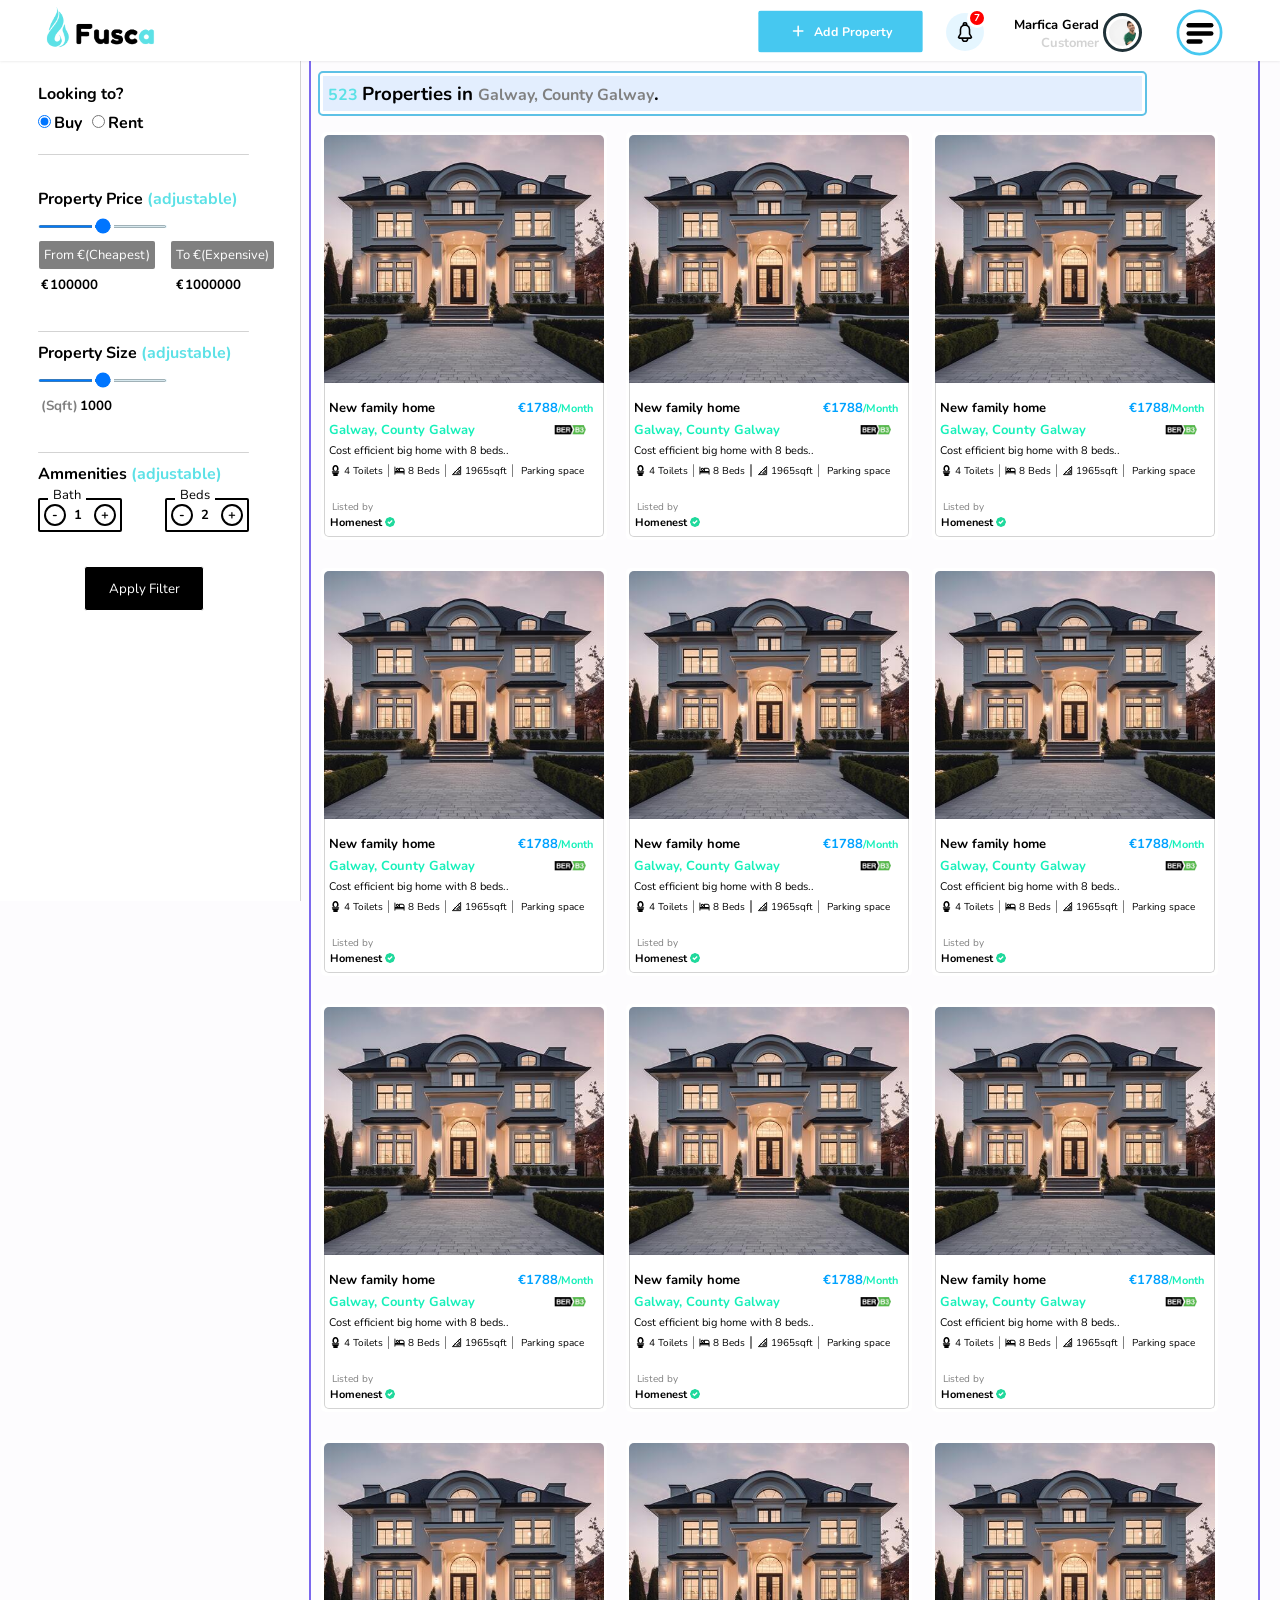
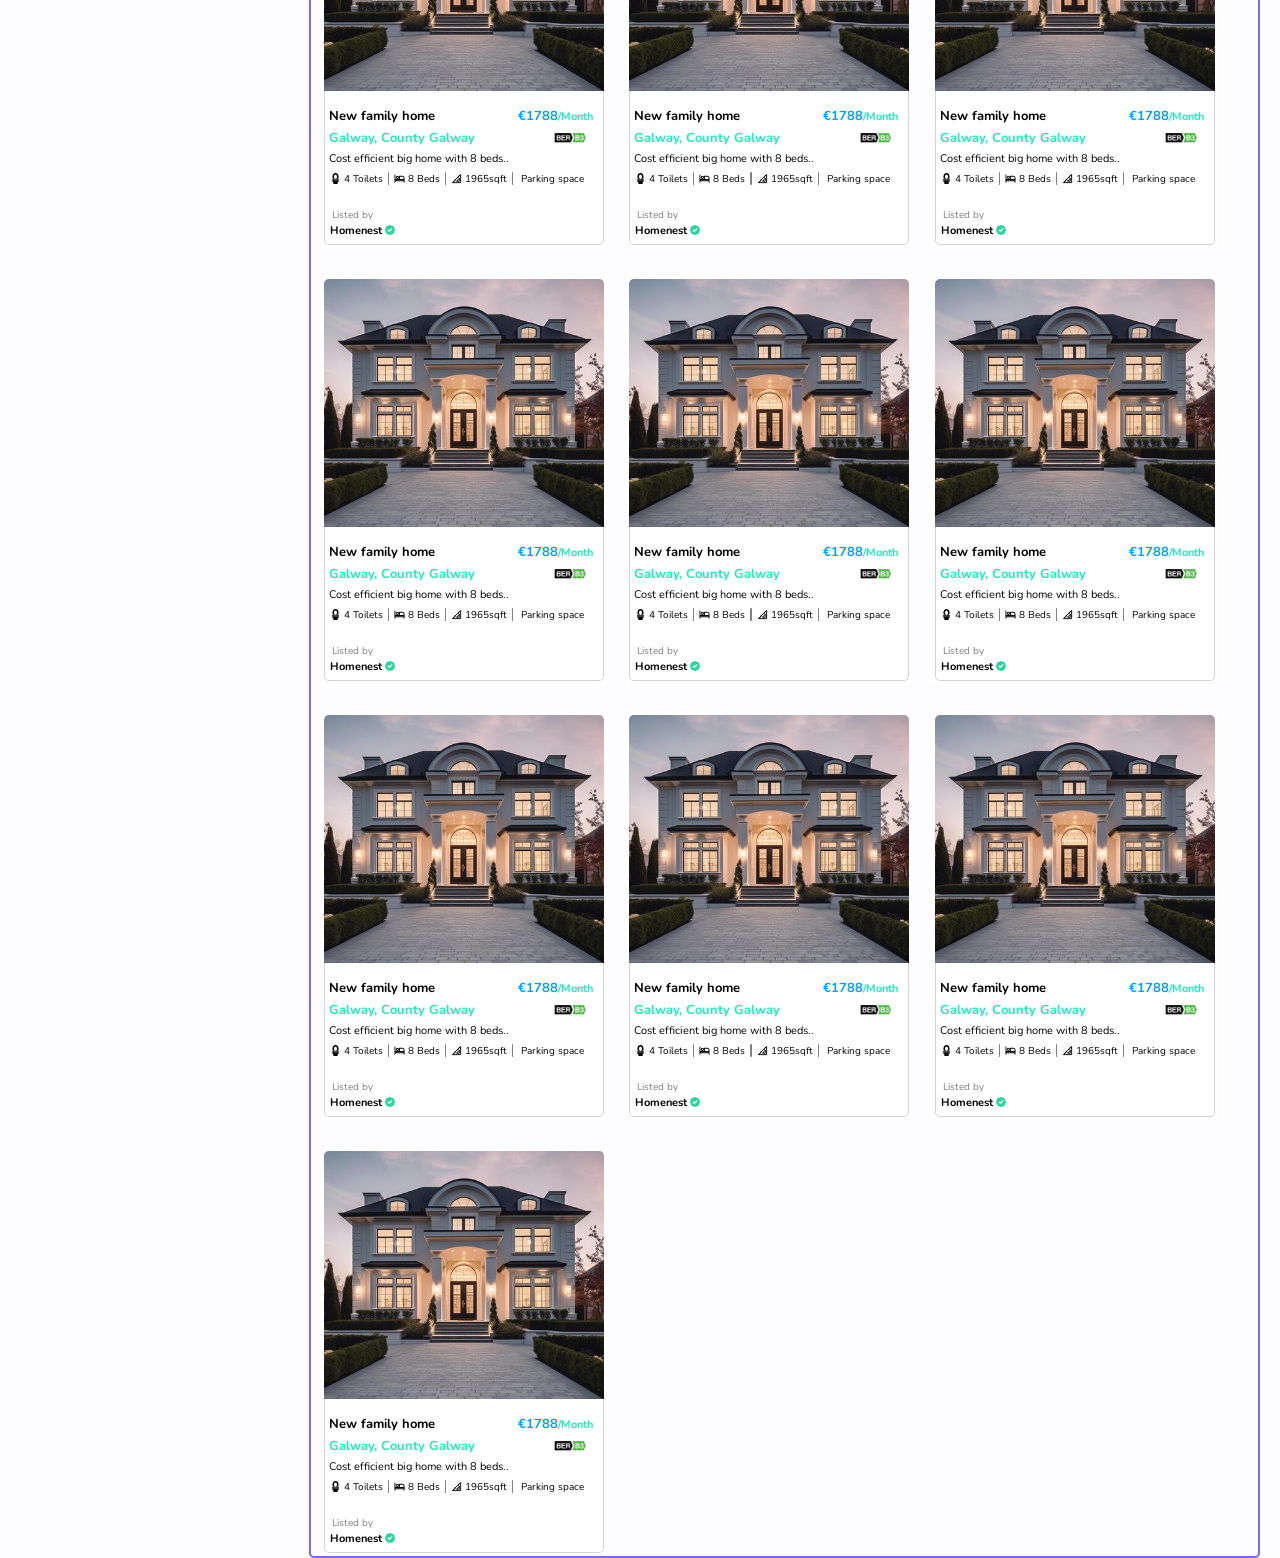
<file: index.html>
<!DOCTYPE html>
<html>
<head>
<meta charset="utf-8">
<meta name="theme-color" content="#5ce1e6" />
<meta name="viewport" content= "width=device-width, initial-scale=1.0, maximum-scale=1.0, user-scalable=no">
<link rel="icon" type="image/png" href="./images/fuscafavicon.png">
<link rel="preconnect" href="https://fonts.googleapis.com">
<link rel="preconnect" href="https://fonts.gstatic.com" crossorigin>
<link href="https://fonts.googleapis.com/css2?family=Liter&display=swap" rel="stylesheet">    
<link rel="preconnect" href="https://fonts.googleapis.com">
<link rel="preconnect" href="https://fonts.gstatic.com" crossorigin>
<link href="https://fonts.googleapis.com/css2?family=Nunito:ital,wght@0,200..1000;1,200..1000&display=swap" rel="stylesheet">
<link rel="preconnect" href="https://fonts.googleapis.com">
<link rel="preconnect" href="https://fonts.gstatic.com" crossorigin>
<link href="https://fonts.googleapis.com/css2?family=Signika+Negative:wght@300..700&display=swap" rel="stylesheet">
<link rel="preconnect" href="https://fonts.googleapis.com">
<link rel="preconnect" href="https://fonts.gstatic.com" crossorigin>
<link href="https://fonts.googleapis.com/css2?family=Quicksand:wght@300..700&display=swap" rel="stylesheet">
<link rel="preconnect" href="https://fonts.googleapis.com">
<link rel="preconnect" href="https://fonts.gstatic.com" crossorigin>
<link href="https://fonts.googleapis.com/css2?family=Niramit:ital,wght@0,200;0,300;0,400;0,500;0,600;0,700;1,200;1,300;1,400;1,500;1,600;1,700&display=swap" rel="stylesheet">
<link rel="stylesheet" href="css/style.css"></style>
<link
  rel="stylesheet"
  href="https://cdn.jsdelivr.net/npm/swiper@11/swiper-bundle.min.css"
/>
<script src="https://cdn.jsdelivr.net/npm/swiper@11/swiper-bundle.min.js"></script>
<title>fusca - properties for sale</title>
</head>
  <body>
  	<header>
  		<section class="a">
  			<img class="logoside" src="images/logoo.png">
  			<section class="rightside">
  				<div class="ptype" id="dt">
  					<svg viewBox="0 0 24 24" fill="none" xmlns="http://www.w3.org/2000/svg"><g id="SVGRepo_bgCarrier" stroke-width="0"></g><g id="SVGRepo_tracerCarrier" stroke-linecap="round" stroke-linejoin="round"></g><g id="SVGRepo_iconCarrier"> <path d="M5 9.77746V16.2C5 17.8802 5 18.7203 5.32698 19.362C5.6146 19.9265 6.07354 20.3854 6.63803 20.673C7.27976 21 8.11984 21 9.8 21H14.2C15.8802 21 16.7202 21 17.362 20.673C17.9265 20.3854 18.3854 19.9265 18.673 19.362C19 18.7203 19 17.8802 19 16.2V5.00002M21 12L15.5668 5.96399C14.3311 4.59122 13.7133 3.90484 12.9856 3.65144C12.3466 3.42888 11.651 3.42893 11.0119 3.65159C10.2843 3.90509 9.66661 4.59157 8.43114 5.96452L3 12M14 21V15H10V21" stroke="#000000" stroke-width="2" stroke-linecap="round" stroke-linejoin="round"></path> </g></svg>
  					<p>Categories</p>
  					<svg viewBox="0 0 24 24" fill="none" xmlns="http://www.w3.org/2000/svg" class="nomargin"><g id="SVGRepo_bgCarrier" stroke-width="0"></g><g id="SVGRepo_tracerCarrier" stroke-linecap="round" stroke-linejoin="round"></g><g id="SVGRepo_iconCarrier"> <path d="M19.9201 8.94995L13.4001 15.47C12.6301 16.24 11.3701 16.24 10.6001 15.47L4.08008 8.94995" stroke="#292D32" stroke-width="2.4" stroke-miterlimit="10" stroke-linecap="round" stroke-linejoin="round"></path> </g></svg>
  				</div>
  				<button class="addbutton">
  				 <svg viewBox="0 0 24 24" fill="none" xmlns="http://www.w3.org/2000/svg" stroke="#ffffff"><g id="SVGRepo_bgCarrier" stroke-width="0"></g><g id="SVGRepo_tracerCarrier" stroke-linecap="round" stroke-linejoin="round"></g><g id="SVGRepo_iconCarrier"> <path d="M6 12H18M12 6V18" stroke="#ffffff" stroke-width="2" stroke-linecap="round" stroke-linejoin="round"></path> </g></svg>
  				 <p>Add Property</p>
  			    </button>
  				<!-- profile sect -->
  				<section class="profile">
  					<div class="notifications">
  					<svg fill="#000000" viewBox="0 0 16 16" xmlns="http://www.w3.org/2000/svg"><g id="SVGRepo_bgCarrier" stroke-width="0"></g><g id="SVGRepo_tracerCarrier" stroke-linecap="round" stroke-linejoin="round"></g><g id="SVGRepo_iconCarrier"><path d="m13.58 11.6-1.33-2.18V6.33A4.36 4.36 0 0 0 10 2.26a2.45 2.45 0 0 0 0-.38A1.94 1.94 0 0 0 8 0a1.94 1.94 0 0 0-2 1.88 1.64 1.64 0 0 0 0 .38 4.36 4.36 0 0 0-2.25 4.07v3.09L2.42 11.6a1.25 1.25 0 0 0 1.06 1.9h1.77A2.68 2.68 0 0 0 8 16a2.68 2.68 0 0 0 2.75-2.5h1.77a1.25 1.25 0 0 0 1.06-1.9zM7.25 1.88A.7.7 0 0 1 8 1.25a.7.7 0 0 1 .75.63 6 6 0 0 0-.75 0 5.9 5.9 0 0 0-.75 0zM8 14.75a1.44 1.44 0 0 1-1.5-1.25h3A1.44 1.44 0 0 1 8 14.75zm-4.52-2.5 1.34-2.17.18-.31V6.33a4 4 0 0 1 .6-2.12A2.68 2.68 0 0 1 8 3.12a2.68 2.68 0 0 1 2.4 1.09 4 4 0 0 1 .6 2.12v3.44l.18.31 1.34 2.17z"></path></g></svg>
  				    </div>
  					<div class="pdetail">
  						<p class="pname">Marfica Gerad</p>
  						<p class="pspec">Customer</p>
  					</div>
  					<div class="outliner"></div>
  				</section>
  				<!-- profile sect end -->
  				<div class="men" id="men">
  					<div class="lines"></div>
  					<div class="lines"></div>
  					<div class="lines"></div>
  				</div>
  			</section>
  		</section>
  	</header>
  	<div class="drop" id="drop"></div>
  	<div class="bothnavs" id="bn">
  		<div class="leftmod" id="lm">
  			<section class="lall">
         <div class="ltr"><p>Looking to?</p></div>   
         <div class="rdh">
          <input type="radio" name="buy" value="buy" class="br" checked> <label for="buy"> Buy </label>
          <input type="radio" name="buy" value="rent"> <label for="buy"> Rent </label>
         </div>

         <div class="demarc"></div>

         <br>
         <div class="ltr"><p>Property Price <span class="tspg">(adjustable)</span></p></div>   
         <div class="rdh">
          <input type="range" name="price" min="100000" max="1000000" onchange="console.log(this.value)" value="" class="r1" id="range1"> <label for="price">  </label>
         </div>
         <div class="pchange">
           <sup>€</sup>
           <input type="number" name="" value="100000" placeholder="from" class="pinput">
            <p class="dash"></p>
            <sup>€</sup>
           <input type="number" name="" value="1000000" placeholder="to" class="pinput" id="i1">
         </div>

         <div class="demarc"></div>

         <!-- Propert Sqft mod -->
         <div class="ltr"><p>Property Size <span class="tspg">(adjustable)</span></p></div>
         <div class="ddh">
          <input type="range" name="sqft" min="100" max="1000000" onchange="console.log(this.value)" value="" class="s1" id="s1"> <label for="price">  </label>
         </div>
         <div class="dchange">
           <sup>(Sqft)</sup>
           <input type="number" name="" value="1000" placeholder="from" class="dinput" id="d1">
         </div>


         <div class="demarc"></div>
         <!-- ammenity mod -->
         <div class="ltr"><p>Ammenities <span class="tspg">(adjustable)</span></p></div>
         <div class="mhd">
           <div class="th">
             <div class="round" id="1m1" onclick="dcrs()">-</div>
              <p class="hid">0</p>
              <p id="ch1">1</p>
              <p class="hid">0</p>
             <div class="round" id="1p1" onclick="incrs()">+</div>
           </div>
           <div class="bh">
             <div class="round" id="2m1" onclick="dicrs()">-</div>
             <p class="hid">0</p>
              <p id="ch2">2</p>
              <p class="hid">0</p>
             <div class="round" id="2p1" onclick="hincrs()">+</div>
           </div>
         </div>
         <button class="ab">Apply Filter</button>
        </section> <!-- lall section end -->
  		</div>
  	  
  	</div>
    <!-- Floating nav out of bothnav -->
    <div class="rnav" id="rnav">
        <section class="lall" id="lall">
          <h2 class="grt"></h2>
          <div class="nlink"><svg viewBox="0 0 24 24" fill="none" xmlns="http://www.w3.org/2000/svg"><g id="SVGRepo_bgCarrier" stroke-width="0"></g><g id="SVGRepo_tracerCarrier" stroke-linecap="round" stroke-linejoin="round"></g><g id="SVGRepo_iconCarrier"> <path d="M7.37087 7.99982C8.36197 6.47544 9.34354 4.90951 9.95605 3.37694C10.2157 2.72714 11.0161 2.42181 11.5727 2.84585C14.9439 5.41391 20 10.3781 20 15C20 16.1736 19.8008 17.1655 19.4698 17.9998M5.46561 10.9998C4.61333 12.4537 4 13.8131 4 15C4 18.1069 6.24558 20.3088 8.08142 21.3715C8.50204 21.615 8.91147 21.1071 8.69077 20.6741C8.20479 19.7206 7.73333 18.4893 7.73333 17.5C7.73333 16.1286 8.77825 15.0265 9.52461 14.3198C9.71604 14.1386 10.016 14.1414 10.182 14.3462C10.4901 14.7265 10.7982 15.2079 11.1063 15.5975C11.2872 15.8262 11.6241 15.806 11.7828 15.5614C12.7689 14.0418 12.9976 12.1029 13.0507 10.6537C13.0667 10.2163 13.5786 10.0014 13.8721 10.3261C15.1559 11.7465 16.8 14.0494 16.8 16C16.8 17.8159 15.7823 19.7462 14.9019 21.0115C14.6438 21.3823 14.9274 21.8853 15.3588 21.751C15.8734 21.5909 16.4265 21.3507 16.9653 21.0115" stroke="#ffffff" stroke-width="1.5" stroke-linecap="round"></path> </g></svg><a href="/homes">Home</a></div>
          <div class="nlink"><svg viewBox="0 0 24 24" fill="none" xmlns="http://www.w3.org/2000/svg"><g id="SVGRepo_bgCarrier" stroke-width="0"></g><g id="SVGRepo_tracerCarrier" stroke-linecap="round" stroke-linejoin="round"></g><g id="SVGRepo_iconCarrier"> <path d="M12.75 10.9998C12.75 10.5856 12.4142 10.2498 12 10.2498C11.5858 10.2498 11.25 10.5856 11.25 10.9998L11.25 13.2498H9C8.58579 13.2498 8.25 13.5856 8.25 13.9998C8.25 14.414 8.58579 14.7498 9 14.7498H11.25V16.9998C11.25 17.414 11.5858 17.7498 12 17.7498C12.4142 17.7498 12.75 17.414 12.75 16.9998L12.75 14.7498H15C15.4142 14.7498 15.75 14.414 15.75 13.9998C15.75 13.5856 15.4142 13.2498 15 13.2498H12.75V10.9998Z" fill="#ffffff"></path> <path fill-rule="evenodd" clip-rule="evenodd" d="M12 1.25C11.2919 1.25 10.6485 1.45282 9.95055 1.79224C9.27585 2.12035 8.49642 2.60409 7.52286 3.20832L5.45628 4.4909C4.53509 5.06261 3.79744 5.5204 3.2289 5.95581C2.64015 6.40669 2.18795 6.86589 1.86131 7.46263C1.53535 8.05812 1.38857 8.69174 1.31819 9.4407C1.24999 10.1665 1.24999 11.0541 1.25 12.1672V13.7799C1.24999 15.6837 1.24998 17.1866 1.4027 18.3616C1.55937 19.567 1.88856 20.5401 2.63236 21.3094C3.37958 22.0824 4.33046 22.4277 5.50761 22.5914C6.64849 22.75 8.10556 22.75 9.94185 22.75H14.0581C15.8944 22.75 17.3515 22.75 18.4924 22.5914C19.6695 22.4277 20.6204 22.0824 21.3676 21.3094C22.1114 20.5401 22.4406 19.567 22.5973 18.3616C22.75 17.1866 22.75 15.6838 22.75 13.7799V12.1672C22.75 11.0541 22.75 10.1665 22.6818 9.4407C22.6114 8.69174 22.4646 8.05812 22.1387 7.46263C21.8121 6.86589 21.3599 6.40669 20.7711 5.95581C20.2026 5.5204 19.4649 5.06262 18.5437 4.49091L16.4771 3.20831C15.5036 2.60409 14.7241 2.12034 14.0494 1.79224C13.3515 1.45282 12.7081 1.25 12 1.25ZM8.27953 4.50412C9.29529 3.87371 10.0095 3.43153 10.6065 3.1412C11.1882 2.85833 11.6002 2.75 12 2.75C12.3998 2.75 12.8118 2.85833 13.3935 3.14119C13.9905 3.43153 14.7047 3.87371 15.7205 4.50412L17.7205 5.74537C18.6813 6.34169 19.3559 6.76135 19.8591 7.1467C20.3487 7.52164 20.6303 7.83106 20.8229 8.18285C21.0162 8.53589 21.129 8.94865 21.1884 9.58104C21.2492 10.2286 21.25 11.0458 21.25 12.2039V13.725C21.25 15.6959 21.2485 17.1012 21.1098 18.1683C20.9736 19.2163 20.717 19.8244 20.2892 20.2669C19.8649 20.7058 19.2871 20.9664 18.2858 21.1057C17.2602 21.2483 15.9075 21.25 14 21.25H10C8.09247 21.25 6.73983 21.2483 5.71422 21.1057C4.71286 20.9664 4.13514 20.7058 3.71079 20.2669C3.28301 19.8244 3.02642 19.2163 2.89019 18.1683C2.75149 17.1012 2.75 15.6959 2.75 13.725V12.2039C2.75 11.0458 2.75076 10.2286 2.81161 9.58104C2.87103 8.94865 2.98385 8.53589 3.17709 8.18285C3.36965 7.83106 3.65133 7.52164 4.14092 7.1467C4.6441 6.76135 5.31869 6.34169 6.27953 5.74537L8.27953 4.50412Z" fill="#ffffff"></path> </g></svg><a href="/upload">Upload Property</a></div>
          <div class="nlink"><svg viewBox="0 0 24 24" fill="none" xmlns="http://www.w3.org/2000/svg"><g id="SVGRepo_bgCarrier" stroke-width="0"></g><g id="SVGRepo_tracerCarrier" stroke-linecap="round" stroke-linejoin="round"></g><g id="SVGRepo_iconCarrier"> <path d="M16.5 9.5L12.3 13.7L10.7 11.3L7.5 14.5" stroke="#ffffff" stroke-width="1.5" stroke-linecap="round" stroke-linejoin="round"></path> <path d="M14.5 9.5H16.5V11.5" stroke="#ffffff" stroke-width="1.5" stroke-linecap="round" stroke-linejoin="round"></path> <path d="M9 22H15C20 22 22 20 22 15V9C22 4 20 2 15 2H9C4 2 2 4 2 9V15C2 20 4 22 9 22Z" stroke="#ffffff" stroke-width="1.5" stroke-linecap="round" stroke-linejoin="round"></path> </g></svg><a href="/trending">Top properties</a></div>
          <div class="nlink"><svg viewBox="0 0 24 24" fill="none" xmlns="http://www.w3.org/2000/svg"><g id="SVGRepo_bgCarrier" stroke-width="0"></g><g id="SVGRepo_tracerCarrier" stroke-linecap="round" stroke-linejoin="round"></g><g id="SVGRepo_iconCarrier"> <path d="M7.0498 7.0498H7.0598M10.5118 3H7.8C6.11984 3 5.27976 3 4.63803 3.32698C4.07354 3.6146 3.6146 4.07354 3.32698 4.63803C3 5.27976 3 6.11984 3 7.8V10.5118C3 11.2455 3 11.6124 3.08289 11.9577C3.15638 12.2638 3.27759 12.5564 3.44208 12.8249C3.6276 13.1276 3.88703 13.387 4.40589 13.9059L9.10589 18.6059C10.2939 19.7939 10.888 20.388 11.5729 20.6105C12.1755 20.8063 12.8245 20.8063 13.4271 20.6105C14.112 20.388 14.7061 19.7939 15.8941 18.6059L18.6059 15.8941C19.7939 14.7061 20.388 14.112 20.6105 13.4271C20.8063 12.8245 20.8063 12.1755 20.6105 11.5729C20.388 10.888 19.7939 10.2939 18.6059 9.10589L13.9059 4.40589C13.387 3.88703 13.1276 3.6276 12.8249 3.44208C12.5564 3.27759 12.2638 3.15638 11.9577 3.08289C11.6124 3 11.2455 3 10.5118 3ZM7.5498 7.0498C7.5498 7.32595 7.32595 7.5498 7.0498 7.5498C6.77366 7.5498 6.5498 7.32595 6.5498 7.0498C6.5498 6.77366 6.77366 6.5498 7.0498 6.5498C7.32595 6.5498 7.5498 6.77366 7.5498 7.0498Z" stroke="#ffffff" stroke-width="2" stroke-linecap="round" stroke-linejoin="round"></path> </g></svg><a href="/boost">Promotions</a></div>
          <div class="nlink"><svg viewBox="0 0 24 24" fill="none" xmlns="http://www.w3.org/2000/svg"><g id="SVGRepo_bgCarrier" stroke-width="0"></g><g id="SVGRepo_tracerCarrier" stroke-linecap="round" stroke-linejoin="round"></g><g id="SVGRepo_iconCarrier"> <path d="M21 16.0909V11.0975C21 6.80891 21 4.6646 19.682 3.3323C18.364 2 16.2426 2 12 2C7.75736 2 5.63604 2 4.31802 3.3323C3 4.6646 3 6.80891 3 11.0975V16.0909C3 19.1875 3 20.7358 3.73411 21.4123C4.08421 21.735 4.52615 21.9377 4.99692 21.9915C5.98402 22.1045 7.13673 21.0849 9.44216 19.0458C10.4612 18.1445 10.9708 17.6938 11.5603 17.5751C11.8506 17.5166 12.1494 17.5166 12.4397 17.5751C13.0292 17.6938 13.5388 18.1445 14.5578 19.0458C16.8633 21.0849 18.016 22.1045 19.0031 21.9915C19.4739 21.9377 19.9158 21.735 20.2659 21.4123C21 20.7358 21 19.1875 21 16.0909Z" stroke="#ffffff" stroke-width="1.5"></path> <path opacity="0.5" d="M15 6H9" stroke="#ffffff" stroke-width="1.5" stroke-linecap="round"></path> </g></svg><a href="/saved">Saved Properties</a></div>
          <div class="nlink"><svg viewBox="0 0 24 24" fill="none" xmlns="http://www.w3.org/2000/svg"><g id="SVGRepo_bgCarrier" stroke-width="0"></g><g id="SVGRepo_tracerCarrier" stroke-linecap="round" stroke-linejoin="round"></g><g id="SVGRepo_iconCarrier"> <path d="M15 19.4001L16.7143 21.0001L21 17.0001M12 12.0001V16.0001M14 14.0001H10M5 9.77753V16.2001C5 17.8802 5 18.7203 5.32698 19.362C5.6146 19.9265 6.07354 20.3855 6.63803 20.6731C7.27976 21.0001 8.11984 21.0001 9.8 21.0001H11M21 12.0001L15.5668 5.96405C14.3311 4.59129 13.7133 3.9049 12.9856 3.65151C12.3466 3.42894 11.651 3.42899 11.0119 3.65165C10.2843 3.90516 9.66661 4.59163 8.43114 5.96458L3 12.0001" stroke="#ffffff" stroke-width="2" stroke-linecap="round" stroke-linejoin="round"></path> </g></svg><a href="/agents">Agents</a></div>
          <div class="nlink"><svg viewBox="0 0 24 24" fill="none" xmlns="http://www.w3.org/2000/svg"><g id="SVGRepo_bgCarrier" stroke-width="0"></g><g id="SVGRepo_tracerCarrier" stroke-linecap="round" stroke-linejoin="round"></g><g id="SVGRepo_iconCarrier"> <path d="M15 19.4001L16.7143 21.0001L21 17.0001M12 12.0001V16.0001M14 14.0001H10M5 9.77753V16.2001C5 17.8802 5 18.7203 5.32698 19.362C5.6146 19.9265 6.07354 20.3855 6.63803 20.6731C7.27976 21.0001 8.11984 21.0001 9.8 21.0001H11M21 12.0001L15.5668 5.96405C14.3311 4.59129 13.7133 3.9049 12.9856 3.65151C12.3466 3.42894 11.651 3.42899 11.0119 3.65165C10.2843 3.90516 9.66661 4.59163 8.43114 5.96458L3 12.0001" stroke="#ffffff" stroke-width="2" stroke-linecap="round" stroke-linejoin="round"></path> </g></svg><a href="/companies">Companies</a></div>
          <div class="nlink"><svg viewBox="0 0 24 24" fill="none" xmlns="http://www.w3.org/2000/svg" stroke="#ffffff"><g id="SVGRepo_bgCarrier" stroke-width="0"></g><g id="SVGRepo_tracerCarrier" stroke-linecap="round" stroke-linejoin="round"></g><g id="SVGRepo_iconCarrier"> <path d="M5 9.77746V16.2C5 17.8802 5 18.7203 5.32698 19.362C5.6146 19.9265 6.07354 20.3854 6.63803 20.673C7.27976 21 8.11984 21 9.8 21H14.2C15.8802 21 16.7202 21 17.362 20.673C17.9265 20.3854 18.3854 19.9265 18.673 19.362C19 18.7203 19 17.8802 19 16.2V5.00002M21 12L15.5668 5.96399C14.3311 4.59122 13.7133 3.90484 12.9856 3.65144C12.3466 3.42888 11.651 3.42893 11.0119 3.65159C10.2843 3.90509 9.66661 4.59157 8.43114 5.96452L3 12M14 21V15H10V21" stroke="#ffffff" stroke-width="2" stroke-linecap="round" stroke-linejoin="round"></path> </g></svg><a href="/categories/commercial">Commercial</a></div>
          <div class="nlink"><svg viewBox="0 0 24 24" fill="none" xmlns="http://www.w3.org/2000/svg" stroke="#ffffff"><g id="SVGRepo_bgCarrier" stroke-width="0"></g><g id="SVGRepo_tracerCarrier" stroke-linecap="round" stroke-linejoin="round"></g><g id="SVGRepo_iconCarrier"> <path d="M5 9.77746V16.2C5 17.8802 5 18.7203 5.32698 19.362C5.6146 19.9265 6.07354 20.3854 6.63803 20.673C7.27976 21 8.11984 21 9.8 21H14.2C15.8802 21 16.7202 21 17.362 20.673C17.9265 20.3854 18.3854 19.9265 18.673 19.362C19 18.7203 19 17.8802 19 16.2V5.00002M21 12L15.5668 5.96399C14.3311 4.59122 13.7133 3.90484 12.9856 3.65144C12.3466 3.42888 11.651 3.42893 11.0119 3.65159C10.2843 3.90509 9.66661 4.59157 8.43114 5.96452L3 12M14 21V15H10V21" stroke="#ffffff" stroke-width="2" stroke-linecap="round" stroke-linejoin="round"></path> </g></svg><a href="/categories/residential">Residential</a></div>
          <div class="nlink"><svg viewBox="0 0 24 24" fill="none" xmlns="http://www.w3.org/2000/svg" stroke="#ffffff"><g id="SVGRepo_bgCarrier" stroke-width="0"></g><g id="SVGRepo_tracerCarrier" stroke-linecap="round" stroke-linejoin="round"></g><g id="SVGRepo_iconCarrier"> <path d="M5 9.77746V16.2C5 17.8802 5 18.7203 5.32698 19.362C5.6146 19.9265 6.07354 20.3854 6.63803 20.673C7.27976 21 8.11984 21 9.8 21H14.2C15.8802 21 16.7202 21 17.362 20.673C17.9265 20.3854 18.3854 19.9265 18.673 19.362C19 18.7203 19 17.8802 19 16.2V5.00002M21 12L15.5668 5.96399C14.3311 4.59122 13.7133 3.90484 12.9856 3.65144C12.3466 3.42888 11.651 3.42893 11.0119 3.65159C10.2843 3.90509 9.66661 4.59157 8.43114 5.96452L3 12M14 21V15H10V21" stroke="#ffffff" stroke-width="2" stroke-linecap="round" stroke-linejoin="round"></path> </g></svg><a href="/categories/retail">Retail</a></div>
          <div class="nlink"><svg viewBox="0 0 24 24" fill="none" xmlns="http://www.w3.org/2000/svg" stroke="#ffffff"><g id="SVGRepo_bgCarrier" stroke-width="0"></g><g id="SVGRepo_tracerCarrier" stroke-linecap="round" stroke-linejoin="round"></g><g id="SVGRepo_iconCarrier"> <path d="M5 9.77746V16.2C5 17.8802 5 18.7203 5.32698 19.362C5.6146 19.9265 6.07354 20.3854 6.63803 20.673C7.27976 21 8.11984 21 9.8 21H14.2C15.8802 21 16.7202 21 17.362 20.673C17.9265 20.3854 18.3854 19.9265 18.673 19.362C19 18.7203 19 17.8802 19 16.2V5.00002M21 12L15.5668 5.96399C14.3311 4.59122 13.7133 3.90484 12.9856 3.65144C12.3466 3.42888 11.651 3.42893 11.0119 3.65159C10.2843 3.90509 9.66661 4.59157 8.43114 5.96452L3 12M14 21V15H10V21" stroke="#ffffff" stroke-width="2" stroke-linecap="round" stroke-linejoin="round"></path> </g></svg><a href="/categories">All Categories</a></div>
        </section>
      </div>
  	<!-- Home display after header -->
  	<section class="homedisplay" id="hd">
      <div class="tsp">
        <h3 class="tsph3"><span class="tspg">523 </span>Properties in <span class="tspsp">Galway, County Galway</span>.</h3>
      </div>
      <!-- Card Here -->
      <a class="cmain" href="./comingsoon.html">
        <section class="iside"><div class="swiper" id="swp">
           <!-- Additional required wrapper -->
            <div class="swiper-wrapper">
              <!-- Slides -->
              <img class="swiper-slide" src="images/house1.jpg">
              <img class="swiper-slide" src="images/hoouse3.webp">
              <img class="swiper-slide" src="images/house2.jpg">
              <img class="swiper-slide" src="images/house4.jpg">
              <img class="swiper-slide" src="images/house5.jpg">
              <img class="swiper-slide" src="images/house6.jpg">
              <img class="swiper-slide" src="images/house7.jpg">
           </div>
            <!-- If we need pagination -->
            <div class="swiper-pagination"></div>
            <!-- If we need navigation buttons -->
           <div class="swiper-scrollbar"></div>
           </div>
         </section> <!-- img goes in here -->
            <section class="cho">
        <section class="nap"><p>New family home</p> <p><span class="pr">€1788</span><span class="mow">/Month</span></p></section>
        <section class="lab"><p>Galway, County Galway</p><img src="images/berr.png" class="bei"></section>
        <section class="d"><p>Cost efficient big home with 8 beds..</p></section>
        <section class="aas"><div class="am"><svg fill="#000000" viewBox="0 0 50 50" xmlns="http://www.w3.org/2000/svg" xmlns:xlink="http://www.w3.org/1999/xlink"><g id="SVGRepo_bgCarrier" stroke-width="0"></g><g id="SVGRepo_tracerCarrier" stroke-linecap="round" stroke-linejoin="round"></g><g id="SVGRepo_iconCarrier"><path d="M25 0C17.28125 0 11 7.625 11 17C11 19.980469 11.632813 22.820313 12.84375 25.375C13.167969 25.144531 13.574219 25 14 25L17 25C18.101563 25 19 25.898438 19 27L25 27C21.132813 27 18 22.523438 18 17C18 11.476563 21.132813 7 25 7C28.867188 7 32 11.476563 32 17C32 22.523438 28.867188 27 25 27L31 27C31 25.898438 31.898438 25 33 25L36 25C36.425781 25 36.832031 25.144531 37.15625 25.375C38.367188 22.820313 39 19.980469 39 17C39 7.625 32.71875 0 25 0 Z M 14 26C13.449219 26 13 26.445313 13 27L18 27C18 26.445313 17.550781 26 17 26 Z M 33 26C32.445313 26 32 26.445313 32 27L37 27C37 26.445313 36.554688 26 36 26 Z M 11 28C9.347656 28 8 29.347656 8 31C8 32.652344 9.347656 34 11 34L39 34C40.652344 34 42 32.652344 42 31C42 29.347656 40.652344 28 39 28 Z M 10.03125 34.875C10.476563 40.53125 15.230469 45 21 45L29 45C34.769531 45 39.523438 40.53125 39.96875 34.875C39.660156 34.949219 39.332031 35 39 35L11 35C10.667969 35 10.339844 34.949219 10.03125 34.875 Z M 15.9375 44.875C15.429688 45.789063 15 47.113281 15 49C15 49.554688 15.449219 50 16 50L34 50C34.007813 50 34.027344 50 34.03125 50C34.585938 50 35.03125 49.554688 35.03125 49C35.03125 48.929688 35.015625 48.847656 35 48.78125C34.96875 47.003906 34.550781 45.757813 34.0625 44.875C32.523438 45.59375 30.808594 46 29 46L21 46C19.191406 46 17.476563 45.59375 15.9375 44.875Z"></path></g></svg><p class="ams">4 Toilets</p></div><div class="dmrc"></div><!-- bed --><div class="am"><svg viewBox="0 0 24 24" fill="none" xmlns="http://www.w3.org/2000/svg"><g id="SVGRepo_bgCarrier" stroke-width="0"></g><g id="SVGRepo_tracerCarrier" stroke-linecap="round" stroke-linejoin="round"></g><g id="SVGRepo_iconCarrier"> <path fill-rule="evenodd" clip-rule="evenodd" d="M3 4C3 3.44772 2.55228 3 2 3C1.44772 3 1 3.44772 1 4V14V17V20C1 20.5523 1.44772 21 2 21C2.55228 21 3 20.5523 3 20V18H21V20C21 20.5523 21.4477 21 22 21C22.5523 21 23 20.5523 23 20V17V14V11C23 8.23858 20.7614 6 18 6H12C11.4477 6 11 6.44772 11 7V9.5C11 7.567 9.433 6 7.5 6C5.567 6 4 7.567 4 9.5C4 11.433 5.567 13 7.5 13H3V4ZM7.5 13C9.433 13 11 11.433 11 9.5V13H7.5ZM21 15V16H3V15H12H21ZM21 11V13H13V8H18C19.6569 8 21 9.34315 21 11ZM6 9.5C6 8.67157 6.67157 8 7.5 8C8.32843 8 9 8.67157 9 9.5C9 10.3284 8.32843 11 7.5 11C6.67157 11 6 10.3284 6 9.5Z" fill="#000000"></path> </g></svg><p class="ams">8 Beds</p></div><div class="dmrc"></div> <div class="am"><svg viewBox="0 0 24 24" fill="none" xmlns="http://www.w3.org/2000/svg" transform="matrix(-1, 0, 0, 1, 0, 0)"><g id="SVGRepo_bgCarrier" stroke-width="0"></g><g id="SVGRepo_tracerCarrier" stroke-linecap="round" stroke-linejoin="round"></g><g id="SVGRepo_iconCarrier"> <path d="M6 6L3 3V21H21L18 18M6 6L9 9M6 6L5 7M9 9L12 12M9 9L8 10M12 12L15 15M12 12L11 13M15 15L14 16M15 15L18 18M18 18L17 19M6 12V18H12L6 12Z" stroke="#000000" stroke-width="2" stroke-linecap="round" stroke-linejoin="round"></path> </g></svg><p class="ams"> 1965sqft</p></div> <div class="dmrc"></div><div class="am"><p class="ams">Parking space</p></div> </section>
        <div class="us">
          <p class="usd">Listed by</p>
          <div class="ush">
           <p class="usn">Homenest</p>
            <svg viewBox="0 0 16 16" fill="none" xmlns="http://www.w3.org/2000/svg"><g id="SVGRepo_bgCarrier" stroke-width="0"></g><g id="SVGRepo_tracerCarrier" stroke-linecap="round" stroke-linejoin="round"></g><g id="SVGRepo_iconCarrier"> <path fill-rule="evenodd" clip-rule="evenodd" d="M14.6563 5.24291C15.4743 5.88358 16 6.8804 16 8C16 9.11964 15.4743 10.1165 14.6562 10.7572C14.7816 11.7886 14.4485 12.8652 13.6568 13.6569C12.8651 14.4486 11.7885 14.7817 10.7571 14.6563C10.1164 15.4743 9.1196 16 8 16C6.88038 16 5.88354 15.4743 5.24288 14.6562C4.21141 14.7817 3.13481 14.4485 2.34312 13.6568C1.55143 12.8652 1.2183 11.7886 1.34372 10.7571C0.525698 10.1164 0 9.1196 0 8C0 6.88038 0.525715 5.88354 1.34376 5.24288C1.21834 4.21141 1.55147 3.13481 2.34316 2.34312C3.13485 1.55143 4.21145 1.2183 5.24291 1.34372C5.88358 0.525698 6.8804 0 8 0C9.11964 0 10.1165 0.525732 10.7572 1.3438C11.7886 1.21838 12.8652 1.55152 13.6569 2.3432C14.4486 3.13488 14.7817 4.21146 14.6563 5.24291ZM12.2071 6.20711L10.7929 4.79289L7 8.58579L5.20711 6.79289L3.79289 8.20711L7 11.4142L12.2071 6.20711Z" fill="#20d99c"></path> </g></svg>
          </div>
        </div>
       </section> <!-- cho -->
      </a> 
          <!-- Card End -->


          <!-- Card Here -->
      <a class="cmain" href="./comingsoon.html">
        <section class="iside"><div class="swiper" id="swp">
           <!-- Additional required wrapper -->
            <div class="swiper-wrapper">
              <!-- Slides -->
              <img class="swiper-slide" src="images/house1.jpg">
              <img class="swiper-slide" src="images/hoouse3.webp">
              <img class="swiper-slide" src="images/house2.jpg">
              <img class="swiper-slide" src="images/house4.jpg">
              <img class="swiper-slide" src="images/house5.jpg">
              <img class="swiper-slide" src="images/house6.jpg">
              <img class="swiper-slide" src="images/house7.jpg">
           </div>
            <!-- If we need pagination -->
            <div class="swiper-pagination"></div>
            <!-- If we need navigation buttons -->
           <div class="swiper-scrollbar"></div>
           </div>
         </section> <!-- img goes in here -->
            <section class="cho">
        <section class="nap"><p>New family home</p> <p><span class="pr">€1788</span><span class="mow">/Month</span></p></section>
        <section class="lab"><p>Galway, County Galway</p><img src="images/berr.png" class="bei"></section>
        <section class="d"><p>Cost efficient big home with 8 beds..</p></section>
        <section class="aas"><div class="am"><svg fill="#000000" viewBox="0 0 50 50" xmlns="http://www.w3.org/2000/svg" xmlns:xlink="http://www.w3.org/1999/xlink"><g id="SVGRepo_bgCarrier" stroke-width="0"></g><g id="SVGRepo_tracerCarrier" stroke-linecap="round" stroke-linejoin="round"></g><g id="SVGRepo_iconCarrier"><path d="M25 0C17.28125 0 11 7.625 11 17C11 19.980469 11.632813 22.820313 12.84375 25.375C13.167969 25.144531 13.574219 25 14 25L17 25C18.101563 25 19 25.898438 19 27L25 27C21.132813 27 18 22.523438 18 17C18 11.476563 21.132813 7 25 7C28.867188 7 32 11.476563 32 17C32 22.523438 28.867188 27 25 27L31 27C31 25.898438 31.898438 25 33 25L36 25C36.425781 25 36.832031 25.144531 37.15625 25.375C38.367188 22.820313 39 19.980469 39 17C39 7.625 32.71875 0 25 0 Z M 14 26C13.449219 26 13 26.445313 13 27L18 27C18 26.445313 17.550781 26 17 26 Z M 33 26C32.445313 26 32 26.445313 32 27L37 27C37 26.445313 36.554688 26 36 26 Z M 11 28C9.347656 28 8 29.347656 8 31C8 32.652344 9.347656 34 11 34L39 34C40.652344 34 42 32.652344 42 31C42 29.347656 40.652344 28 39 28 Z M 10.03125 34.875C10.476563 40.53125 15.230469 45 21 45L29 45C34.769531 45 39.523438 40.53125 39.96875 34.875C39.660156 34.949219 39.332031 35 39 35L11 35C10.667969 35 10.339844 34.949219 10.03125 34.875 Z M 15.9375 44.875C15.429688 45.789063 15 47.113281 15 49C15 49.554688 15.449219 50 16 50L34 50C34.007813 50 34.027344 50 34.03125 50C34.585938 50 35.03125 49.554688 35.03125 49C35.03125 48.929688 35.015625 48.847656 35 48.78125C34.96875 47.003906 34.550781 45.757813 34.0625 44.875C32.523438 45.59375 30.808594 46 29 46L21 46C19.191406 46 17.476563 45.59375 15.9375 44.875Z"></path></g></svg><p class="ams">4 Toilets</p></div><div class="dmrc"></div><!-- bed --><div class="am"><svg viewBox="0 0 24 24" fill="none" xmlns="http://www.w3.org/2000/svg"><g id="SVGRepo_bgCarrier" stroke-width="0"></g><g id="SVGRepo_tracerCarrier" stroke-linecap="round" stroke-linejoin="round"></g><g id="SVGRepo_iconCarrier"> <path fill-rule="evenodd" clip-rule="evenodd" d="M3 4C3 3.44772 2.55228 3 2 3C1.44772 3 1 3.44772 1 4V14V17V20C1 20.5523 1.44772 21 2 21C2.55228 21 3 20.5523 3 20V18H21V20C21 20.5523 21.4477 21 22 21C22.5523 21 23 20.5523 23 20V17V14V11C23 8.23858 20.7614 6 18 6H12C11.4477 6 11 6.44772 11 7V9.5C11 7.567 9.433 6 7.5 6C5.567 6 4 7.567 4 9.5C4 11.433 5.567 13 7.5 13H3V4ZM7.5 13C9.433 13 11 11.433 11 9.5V13H7.5ZM21 15V16H3V15H12H21ZM21 11V13H13V8H18C19.6569 8 21 9.34315 21 11ZM6 9.5C6 8.67157 6.67157 8 7.5 8C8.32843 8 9 8.67157 9 9.5C9 10.3284 8.32843 11 7.5 11C6.67157 11 6 10.3284 6 9.5Z" fill="#000000"></path> </g></svg><p class="ams">8 Beds</p></div><div class="dmrc"></div> <div class="am"><svg viewBox="0 0 24 24" fill="none" xmlns="http://www.w3.org/2000/svg" transform="matrix(-1, 0, 0, 1, 0, 0)"><g id="SVGRepo_bgCarrier" stroke-width="0"></g><g id="SVGRepo_tracerCarrier" stroke-linecap="round" stroke-linejoin="round"></g><g id="SVGRepo_iconCarrier"> <path d="M6 6L3 3V21H21L18 18M6 6L9 9M6 6L5 7M9 9L12 12M9 9L8 10M12 12L15 15M12 12L11 13M15 15L14 16M15 15L18 18M18 18L17 19M6 12V18H12L6 12Z" stroke="#000000" stroke-width="2" stroke-linecap="round" stroke-linejoin="round"></path> </g></svg><p class="ams"> 1965sqft</p></div> <div class="dmrc"></div><div class="am"><p class="ams">Parking space</p></div> </section>
        <div class="us">
          <p class="usd">Listed by</p>
          <div class="ush">
           <p class="usn">Homenest</p>
            <svg viewBox="0 0 16 16" fill="none" xmlns="http://www.w3.org/2000/svg"><g id="SVGRepo_bgCarrier" stroke-width="0"></g><g id="SVGRepo_tracerCarrier" stroke-linecap="round" stroke-linejoin="round"></g><g id="SVGRepo_iconCarrier"> <path fill-rule="evenodd" clip-rule="evenodd" d="M14.6563 5.24291C15.4743 5.88358 16 6.8804 16 8C16 9.11964 15.4743 10.1165 14.6562 10.7572C14.7816 11.7886 14.4485 12.8652 13.6568 13.6569C12.8651 14.4486 11.7885 14.7817 10.7571 14.6563C10.1164 15.4743 9.1196 16 8 16C6.88038 16 5.88354 15.4743 5.24288 14.6562C4.21141 14.7817 3.13481 14.4485 2.34312 13.6568C1.55143 12.8652 1.2183 11.7886 1.34372 10.7571C0.525698 10.1164 0 9.1196 0 8C0 6.88038 0.525715 5.88354 1.34376 5.24288C1.21834 4.21141 1.55147 3.13481 2.34316 2.34312C3.13485 1.55143 4.21145 1.2183 5.24291 1.34372C5.88358 0.525698 6.8804 0 8 0C9.11964 0 10.1165 0.525732 10.7572 1.3438C11.7886 1.21838 12.8652 1.55152 13.6569 2.3432C14.4486 3.13488 14.7817 4.21146 14.6563 5.24291ZM12.2071 6.20711L10.7929 4.79289L7 8.58579L5.20711 6.79289L3.79289 8.20711L7 11.4142L12.2071 6.20711Z" fill="#20d99c"></path> </g></svg>
          </div>
        </div>
       </section> <!-- cho -->
      </a> 
          <!-- Card End -->

<!-- Card Here -->
      <a class="cmain" href="./comingsoon.html">
        <section class="iside"><div class="swiper" id="swp">
           <!-- Additional required wrapper -->
            <div class="swiper-wrapper">
              <!-- Slides -->
              <img class="swiper-slide" src="images/house1.jpg">
              <img class="swiper-slide" src="images/hoouse3.webp">
              <img class="swiper-slide" src="images/house2.jpg">
              <img class="swiper-slide" src="images/house4.jpg">
              <img class="swiper-slide" src="images/house5.jpg">
              <img class="swiper-slide" src="images/house6.jpg">
              <img class="swiper-slide" src="images/house7.jpg">
           </div>
            <!-- If we need pagination -->
            <div class="swiper-pagination"></div>
            <!-- If we need navigation buttons -->
           <div class="swiper-scrollbar"></div>
           </div>
         </section> <!-- img goes in here -->
            <section class="cho">
        <section class="nap"><p>New family home</p> <p><span class="pr">€1788</span><span class="mow">/Month</span></p></section>
        <section class="lab"><p>Galway, County Galway</p><img src="images/berr.png" class="bei"></section>
        <section class="d"><p>Cost efficient big home with 8 beds..</p></section>
        <section class="aas"><div class="am"><svg fill="#000000" viewBox="0 0 50 50" xmlns="http://www.w3.org/2000/svg" xmlns:xlink="http://www.w3.org/1999/xlink"><g id="SVGRepo_bgCarrier" stroke-width="0"></g><g id="SVGRepo_tracerCarrier" stroke-linecap="round" stroke-linejoin="round"></g><g id="SVGRepo_iconCarrier"><path d="M25 0C17.28125 0 11 7.625 11 17C11 19.980469 11.632813 22.820313 12.84375 25.375C13.167969 25.144531 13.574219 25 14 25L17 25C18.101563 25 19 25.898438 19 27L25 27C21.132813 27 18 22.523438 18 17C18 11.476563 21.132813 7 25 7C28.867188 7 32 11.476563 32 17C32 22.523438 28.867188 27 25 27L31 27C31 25.898438 31.898438 25 33 25L36 25C36.425781 25 36.832031 25.144531 37.15625 25.375C38.367188 22.820313 39 19.980469 39 17C39 7.625 32.71875 0 25 0 Z M 14 26C13.449219 26 13 26.445313 13 27L18 27C18 26.445313 17.550781 26 17 26 Z M 33 26C32.445313 26 32 26.445313 32 27L37 27C37 26.445313 36.554688 26 36 26 Z M 11 28C9.347656 28 8 29.347656 8 31C8 32.652344 9.347656 34 11 34L39 34C40.652344 34 42 32.652344 42 31C42 29.347656 40.652344 28 39 28 Z M 10.03125 34.875C10.476563 40.53125 15.230469 45 21 45L29 45C34.769531 45 39.523438 40.53125 39.96875 34.875C39.660156 34.949219 39.332031 35 39 35L11 35C10.667969 35 10.339844 34.949219 10.03125 34.875 Z M 15.9375 44.875C15.429688 45.789063 15 47.113281 15 49C15 49.554688 15.449219 50 16 50L34 50C34.007813 50 34.027344 50 34.03125 50C34.585938 50 35.03125 49.554688 35.03125 49C35.03125 48.929688 35.015625 48.847656 35 48.78125C34.96875 47.003906 34.550781 45.757813 34.0625 44.875C32.523438 45.59375 30.808594 46 29 46L21 46C19.191406 46 17.476563 45.59375 15.9375 44.875Z"></path></g></svg><p class="ams">4 Toilets</p></div><div class="dmrc"></div><!-- bed --><div class="am"><svg viewBox="0 0 24 24" fill="none" xmlns="http://www.w3.org/2000/svg"><g id="SVGRepo_bgCarrier" stroke-width="0"></g><g id="SVGRepo_tracerCarrier" stroke-linecap="round" stroke-linejoin="round"></g><g id="SVGRepo_iconCarrier"> <path fill-rule="evenodd" clip-rule="evenodd" d="M3 4C3 3.44772 2.55228 3 2 3C1.44772 3 1 3.44772 1 4V14V17V20C1 20.5523 1.44772 21 2 21C2.55228 21 3 20.5523 3 20V18H21V20C21 20.5523 21.4477 21 22 21C22.5523 21 23 20.5523 23 20V17V14V11C23 8.23858 20.7614 6 18 6H12C11.4477 6 11 6.44772 11 7V9.5C11 7.567 9.433 6 7.5 6C5.567 6 4 7.567 4 9.5C4 11.433 5.567 13 7.5 13H3V4ZM7.5 13C9.433 13 11 11.433 11 9.5V13H7.5ZM21 15V16H3V15H12H21ZM21 11V13H13V8H18C19.6569 8 21 9.34315 21 11ZM6 9.5C6 8.67157 6.67157 8 7.5 8C8.32843 8 9 8.67157 9 9.5C9 10.3284 8.32843 11 7.5 11C6.67157 11 6 10.3284 6 9.5Z" fill="#000000"></path> </g></svg><p class="ams">8 Beds</p></div><div class="dmrc"></div> <div class="am"><svg viewBox="0 0 24 24" fill="none" xmlns="http://www.w3.org/2000/svg" transform="matrix(-1, 0, 0, 1, 0, 0)"><g id="SVGRepo_bgCarrier" stroke-width="0"></g><g id="SVGRepo_tracerCarrier" stroke-linecap="round" stroke-linejoin="round"></g><g id="SVGRepo_iconCarrier"> <path d="M6 6L3 3V21H21L18 18M6 6L9 9M6 6L5 7M9 9L12 12M9 9L8 10M12 12L15 15M12 12L11 13M15 15L14 16M15 15L18 18M18 18L17 19M6 12V18H12L6 12Z" stroke="#000000" stroke-width="2" stroke-linecap="round" stroke-linejoin="round"></path> </g></svg><p class="ams"> 1965sqft</p></div> <div class="dmrc"></div><div class="am"><p class="ams">Parking space</p></div> </section>
        <div class="us">
          <p class="usd">Listed by</p>
          <div class="ush">
           <p class="usn">Homenest</p>
            <svg viewBox="0 0 16 16" fill="none" xmlns="http://www.w3.org/2000/svg"><g id="SVGRepo_bgCarrier" stroke-width="0"></g><g id="SVGRepo_tracerCarrier" stroke-linecap="round" stroke-linejoin="round"></g><g id="SVGRepo_iconCarrier"> <path fill-rule="evenodd" clip-rule="evenodd" d="M14.6563 5.24291C15.4743 5.88358 16 6.8804 16 8C16 9.11964 15.4743 10.1165 14.6562 10.7572C14.7816 11.7886 14.4485 12.8652 13.6568 13.6569C12.8651 14.4486 11.7885 14.7817 10.7571 14.6563C10.1164 15.4743 9.1196 16 8 16C6.88038 16 5.88354 15.4743 5.24288 14.6562C4.21141 14.7817 3.13481 14.4485 2.34312 13.6568C1.55143 12.8652 1.2183 11.7886 1.34372 10.7571C0.525698 10.1164 0 9.1196 0 8C0 6.88038 0.525715 5.88354 1.34376 5.24288C1.21834 4.21141 1.55147 3.13481 2.34316 2.34312C3.13485 1.55143 4.21145 1.2183 5.24291 1.34372C5.88358 0.525698 6.8804 0 8 0C9.11964 0 10.1165 0.525732 10.7572 1.3438C11.7886 1.21838 12.8652 1.55152 13.6569 2.3432C14.4486 3.13488 14.7817 4.21146 14.6563 5.24291ZM12.2071 6.20711L10.7929 4.79289L7 8.58579L5.20711 6.79289L3.79289 8.20711L7 11.4142L12.2071 6.20711Z" fill="#20d99c"></path> </g></svg>
          </div>
        </div>
       </section> <!-- cho -->
      </a> 
          <!-- Card End -->


<!-- Card Here -->
      <a class="cmain" href="./comingsoon.html">
        <section class="iside"><div class="swiper" id="swp">
           <!-- Additional required wrapper -->
            <div class="swiper-wrapper">
              <!-- Slides -->
              <img class="swiper-slide" src="images/house1.jpg">
              <img class="swiper-slide" src="images/hoouse3.webp">
              <img class="swiper-slide" src="images/house2.jpg">
              <img class="swiper-slide" src="images/house4.jpg">
              <img class="swiper-slide" src="images/house5.jpg">
              <img class="swiper-slide" src="images/house6.jpg">
              <img class="swiper-slide" src="images/house7.jpg">
           </div>
            <!-- If we need pagination -->
            <div class="swiper-pagination"></div>
            <!-- If we need navigation buttons -->
           <div class="swiper-scrollbar"></div>
           </div>
         </section> <!-- img goes in here -->
            <section class="cho">
        <section class="nap"><p>New family home</p> <p><span class="pr">€1788</span><span class="mow">/Month</span></p></section>
        <section class="lab"><p>Galway, County Galway</p><img src="images/berr.png" class="bei"></section>
        <section class="d"><p>Cost efficient big home with 8 beds..</p></section>
        <section class="aas"><div class="am"><svg fill="#000000" viewBox="0 0 50 50" xmlns="http://www.w3.org/2000/svg" xmlns:xlink="http://www.w3.org/1999/xlink"><g id="SVGRepo_bgCarrier" stroke-width="0"></g><g id="SVGRepo_tracerCarrier" stroke-linecap="round" stroke-linejoin="round"></g><g id="SVGRepo_iconCarrier"><path d="M25 0C17.28125 0 11 7.625 11 17C11 19.980469 11.632813 22.820313 12.84375 25.375C13.167969 25.144531 13.574219 25 14 25L17 25C18.101563 25 19 25.898438 19 27L25 27C21.132813 27 18 22.523438 18 17C18 11.476563 21.132813 7 25 7C28.867188 7 32 11.476563 32 17C32 22.523438 28.867188 27 25 27L31 27C31 25.898438 31.898438 25 33 25L36 25C36.425781 25 36.832031 25.144531 37.15625 25.375C38.367188 22.820313 39 19.980469 39 17C39 7.625 32.71875 0 25 0 Z M 14 26C13.449219 26 13 26.445313 13 27L18 27C18 26.445313 17.550781 26 17 26 Z M 33 26C32.445313 26 32 26.445313 32 27L37 27C37 26.445313 36.554688 26 36 26 Z M 11 28C9.347656 28 8 29.347656 8 31C8 32.652344 9.347656 34 11 34L39 34C40.652344 34 42 32.652344 42 31C42 29.347656 40.652344 28 39 28 Z M 10.03125 34.875C10.476563 40.53125 15.230469 45 21 45L29 45C34.769531 45 39.523438 40.53125 39.96875 34.875C39.660156 34.949219 39.332031 35 39 35L11 35C10.667969 35 10.339844 34.949219 10.03125 34.875 Z M 15.9375 44.875C15.429688 45.789063 15 47.113281 15 49C15 49.554688 15.449219 50 16 50L34 50C34.007813 50 34.027344 50 34.03125 50C34.585938 50 35.03125 49.554688 35.03125 49C35.03125 48.929688 35.015625 48.847656 35 48.78125C34.96875 47.003906 34.550781 45.757813 34.0625 44.875C32.523438 45.59375 30.808594 46 29 46L21 46C19.191406 46 17.476563 45.59375 15.9375 44.875Z"></path></g></svg><p class="ams">4 Toilets</p></div><div class="dmrc"></div><!-- bed --><div class="am"><svg viewBox="0 0 24 24" fill="none" xmlns="http://www.w3.org/2000/svg"><g id="SVGRepo_bgCarrier" stroke-width="0"></g><g id="SVGRepo_tracerCarrier" stroke-linecap="round" stroke-linejoin="round"></g><g id="SVGRepo_iconCarrier"> <path fill-rule="evenodd" clip-rule="evenodd" d="M3 4C3 3.44772 2.55228 3 2 3C1.44772 3 1 3.44772 1 4V14V17V20C1 20.5523 1.44772 21 2 21C2.55228 21 3 20.5523 3 20V18H21V20C21 20.5523 21.4477 21 22 21C22.5523 21 23 20.5523 23 20V17V14V11C23 8.23858 20.7614 6 18 6H12C11.4477 6 11 6.44772 11 7V9.5C11 7.567 9.433 6 7.5 6C5.567 6 4 7.567 4 9.5C4 11.433 5.567 13 7.5 13H3V4ZM7.5 13C9.433 13 11 11.433 11 9.5V13H7.5ZM21 15V16H3V15H12H21ZM21 11V13H13V8H18C19.6569 8 21 9.34315 21 11ZM6 9.5C6 8.67157 6.67157 8 7.5 8C8.32843 8 9 8.67157 9 9.5C9 10.3284 8.32843 11 7.5 11C6.67157 11 6 10.3284 6 9.5Z" fill="#000000"></path> </g></svg><p class="ams">8 Beds</p></div><div class="dmrc"></div> <div class="am"><svg viewBox="0 0 24 24" fill="none" xmlns="http://www.w3.org/2000/svg" transform="matrix(-1, 0, 0, 1, 0, 0)"><g id="SVGRepo_bgCarrier" stroke-width="0"></g><g id="SVGRepo_tracerCarrier" stroke-linecap="round" stroke-linejoin="round"></g><g id="SVGRepo_iconCarrier"> <path d="M6 6L3 3V21H21L18 18M6 6L9 9M6 6L5 7M9 9L12 12M9 9L8 10M12 12L15 15M12 12L11 13M15 15L14 16M15 15L18 18M18 18L17 19M6 12V18H12L6 12Z" stroke="#000000" stroke-width="2" stroke-linecap="round" stroke-linejoin="round"></path> </g></svg><p class="ams"> 1965sqft</p></div> <div class="dmrc"></div><div class="am"><p class="ams">Parking space</p></div> </section>
        <div class="us">
          <p class="usd">Listed by</p>
          <div class="ush">
           <p class="usn">Homenest</p>
            <svg viewBox="0 0 16 16" fill="none" xmlns="http://www.w3.org/2000/svg"><g id="SVGRepo_bgCarrier" stroke-width="0"></g><g id="SVGRepo_tracerCarrier" stroke-linecap="round" stroke-linejoin="round"></g><g id="SVGRepo_iconCarrier"> <path fill-rule="evenodd" clip-rule="evenodd" d="M14.6563 5.24291C15.4743 5.88358 16 6.8804 16 8C16 9.11964 15.4743 10.1165 14.6562 10.7572C14.7816 11.7886 14.4485 12.8652 13.6568 13.6569C12.8651 14.4486 11.7885 14.7817 10.7571 14.6563C10.1164 15.4743 9.1196 16 8 16C6.88038 16 5.88354 15.4743 5.24288 14.6562C4.21141 14.7817 3.13481 14.4485 2.34312 13.6568C1.55143 12.8652 1.2183 11.7886 1.34372 10.7571C0.525698 10.1164 0 9.1196 0 8C0 6.88038 0.525715 5.88354 1.34376 5.24288C1.21834 4.21141 1.55147 3.13481 2.34316 2.34312C3.13485 1.55143 4.21145 1.2183 5.24291 1.34372C5.88358 0.525698 6.8804 0 8 0C9.11964 0 10.1165 0.525732 10.7572 1.3438C11.7886 1.21838 12.8652 1.55152 13.6569 2.3432C14.4486 3.13488 14.7817 4.21146 14.6563 5.24291ZM12.2071 6.20711L10.7929 4.79289L7 8.58579L5.20711 6.79289L3.79289 8.20711L7 11.4142L12.2071 6.20711Z" fill="#20d99c"></path> </g></svg>
          </div>
        </div>
       </section> <!-- cho -->
      </a> 
          <!-- Card End -->


<!-- Card Here -->
      <a class="cmain" href="./comingsoon.html">
        <section class="iside"><div class="swiper" id="swp">
           <!-- Additional required wrapper -->
            <div class="swiper-wrapper">
              <!-- Slides -->
              <img class="swiper-slide" src="images/house1.jpg">
              <img class="swiper-slide" src="images/hoouse3.webp">
              <img class="swiper-slide" src="images/house2.jpg">
              <img class="swiper-slide" src="images/house4.jpg">
              <img class="swiper-slide" src="images/house5.jpg">
              <img class="swiper-slide" src="images/house6.jpg">
              <img class="swiper-slide" src="images/house7.jpg">
           </div>
            <!-- If we need pagination -->
            <div class="swiper-pagination"></div>
            <!-- If we need navigation buttons -->
           <div class="swiper-scrollbar"></div>
           </div>
         </section> <!-- img goes in here -->
            <section class="cho">
        <section class="nap"><p>New family home</p> <p><span class="pr">€1788</span><span class="mow">/Month</span></p></section>
        <section class="lab"><p>Galway, County Galway</p><img src="images/berr.png" class="bei"></section>
        <section class="d"><p>Cost efficient big home with 8 beds..</p></section>
        <section class="aas"><div class="am"><svg fill="#000000" viewBox="0 0 50 50" xmlns="http://www.w3.org/2000/svg" xmlns:xlink="http://www.w3.org/1999/xlink"><g id="SVGRepo_bgCarrier" stroke-width="0"></g><g id="SVGRepo_tracerCarrier" stroke-linecap="round" stroke-linejoin="round"></g><g id="SVGRepo_iconCarrier"><path d="M25 0C17.28125 0 11 7.625 11 17C11 19.980469 11.632813 22.820313 12.84375 25.375C13.167969 25.144531 13.574219 25 14 25L17 25C18.101563 25 19 25.898438 19 27L25 27C21.132813 27 18 22.523438 18 17C18 11.476563 21.132813 7 25 7C28.867188 7 32 11.476563 32 17C32 22.523438 28.867188 27 25 27L31 27C31 25.898438 31.898438 25 33 25L36 25C36.425781 25 36.832031 25.144531 37.15625 25.375C38.367188 22.820313 39 19.980469 39 17C39 7.625 32.71875 0 25 0 Z M 14 26C13.449219 26 13 26.445313 13 27L18 27C18 26.445313 17.550781 26 17 26 Z M 33 26C32.445313 26 32 26.445313 32 27L37 27C37 26.445313 36.554688 26 36 26 Z M 11 28C9.347656 28 8 29.347656 8 31C8 32.652344 9.347656 34 11 34L39 34C40.652344 34 42 32.652344 42 31C42 29.347656 40.652344 28 39 28 Z M 10.03125 34.875C10.476563 40.53125 15.230469 45 21 45L29 45C34.769531 45 39.523438 40.53125 39.96875 34.875C39.660156 34.949219 39.332031 35 39 35L11 35C10.667969 35 10.339844 34.949219 10.03125 34.875 Z M 15.9375 44.875C15.429688 45.789063 15 47.113281 15 49C15 49.554688 15.449219 50 16 50L34 50C34.007813 50 34.027344 50 34.03125 50C34.585938 50 35.03125 49.554688 35.03125 49C35.03125 48.929688 35.015625 48.847656 35 48.78125C34.96875 47.003906 34.550781 45.757813 34.0625 44.875C32.523438 45.59375 30.808594 46 29 46L21 46C19.191406 46 17.476563 45.59375 15.9375 44.875Z"></path></g></svg><p class="ams">4 Toilets</p></div><div class="dmrc"></div><!-- bed --><div class="am"><svg viewBox="0 0 24 24" fill="none" xmlns="http://www.w3.org/2000/svg"><g id="SVGRepo_bgCarrier" stroke-width="0"></g><g id="SVGRepo_tracerCarrier" stroke-linecap="round" stroke-linejoin="round"></g><g id="SVGRepo_iconCarrier"> <path fill-rule="evenodd" clip-rule="evenodd" d="M3 4C3 3.44772 2.55228 3 2 3C1.44772 3 1 3.44772 1 4V14V17V20C1 20.5523 1.44772 21 2 21C2.55228 21 3 20.5523 3 20V18H21V20C21 20.5523 21.4477 21 22 21C22.5523 21 23 20.5523 23 20V17V14V11C23 8.23858 20.7614 6 18 6H12C11.4477 6 11 6.44772 11 7V9.5C11 7.567 9.433 6 7.5 6C5.567 6 4 7.567 4 9.5C4 11.433 5.567 13 7.5 13H3V4ZM7.5 13C9.433 13 11 11.433 11 9.5V13H7.5ZM21 15V16H3V15H12H21ZM21 11V13H13V8H18C19.6569 8 21 9.34315 21 11ZM6 9.5C6 8.67157 6.67157 8 7.5 8C8.32843 8 9 8.67157 9 9.5C9 10.3284 8.32843 11 7.5 11C6.67157 11 6 10.3284 6 9.5Z" fill="#000000"></path> </g></svg><p class="ams">8 Beds</p></div><div class="dmrc"></div> <div class="am"><svg viewBox="0 0 24 24" fill="none" xmlns="http://www.w3.org/2000/svg" transform="matrix(-1, 0, 0, 1, 0, 0)"><g id="SVGRepo_bgCarrier" stroke-width="0"></g><g id="SVGRepo_tracerCarrier" stroke-linecap="round" stroke-linejoin="round"></g><g id="SVGRepo_iconCarrier"> <path d="M6 6L3 3V21H21L18 18M6 6L9 9M6 6L5 7M9 9L12 12M9 9L8 10M12 12L15 15M12 12L11 13M15 15L14 16M15 15L18 18M18 18L17 19M6 12V18H12L6 12Z" stroke="#000000" stroke-width="2" stroke-linecap="round" stroke-linejoin="round"></path> </g></svg><p class="ams"> 1965sqft</p></div> <div class="dmrc"></div><div class="am"><p class="ams">Parking space</p></div> </section>
        <div class="us">
          <p class="usd">Listed by</p>
          <div class="ush">
           <p class="usn">Homenest</p>
            <svg viewBox="0 0 16 16" fill="none" xmlns="http://www.w3.org/2000/svg"><g id="SVGRepo_bgCarrier" stroke-width="0"></g><g id="SVGRepo_tracerCarrier" stroke-linecap="round" stroke-linejoin="round"></g><g id="SVGRepo_iconCarrier"> <path fill-rule="evenodd" clip-rule="evenodd" d="M14.6563 5.24291C15.4743 5.88358 16 6.8804 16 8C16 9.11964 15.4743 10.1165 14.6562 10.7572C14.7816 11.7886 14.4485 12.8652 13.6568 13.6569C12.8651 14.4486 11.7885 14.7817 10.7571 14.6563C10.1164 15.4743 9.1196 16 8 16C6.88038 16 5.88354 15.4743 5.24288 14.6562C4.21141 14.7817 3.13481 14.4485 2.34312 13.6568C1.55143 12.8652 1.2183 11.7886 1.34372 10.7571C0.525698 10.1164 0 9.1196 0 8C0 6.88038 0.525715 5.88354 1.34376 5.24288C1.21834 4.21141 1.55147 3.13481 2.34316 2.34312C3.13485 1.55143 4.21145 1.2183 5.24291 1.34372C5.88358 0.525698 6.8804 0 8 0C9.11964 0 10.1165 0.525732 10.7572 1.3438C11.7886 1.21838 12.8652 1.55152 13.6569 2.3432C14.4486 3.13488 14.7817 4.21146 14.6563 5.24291ZM12.2071 6.20711L10.7929 4.79289L7 8.58579L5.20711 6.79289L3.79289 8.20711L7 11.4142L12.2071 6.20711Z" fill="#20d99c"></path> </g></svg>
          </div>
        </div>
       </section> <!-- cho -->
      </a> 
          <!-- Card End -->

<!-- Card Here -->
      <a class="cmain" href="./comingsoon.html">
        <section class="iside"><div class="swiper" id="swp">
           <!-- Additional required wrapper -->
            <div class="swiper-wrapper">
              <!-- Slides -->
              <img class="swiper-slide" src="images/house1.jpg">
              <img class="swiper-slide" src="images/hoouse3.webp">
              <img class="swiper-slide" src="images/house2.jpg">
              <img class="swiper-slide" src="images/house4.jpg">
              <img class="swiper-slide" src="images/house5.jpg">
              <img class="swiper-slide" src="images/house6.jpg">
              <img class="swiper-slide" src="images/house7.jpg">
           </div>
            <!-- If we need pagination -->
            <div class="swiper-pagination"></div>
            <!-- If we need navigation buttons -->
           <div class="swiper-scrollbar"></div>
           </div>
         </section> <!-- img goes in here -->
            <section class="cho">
        <section class="nap"><p>New family home</p> <p><span class="pr">€1788</span><span class="mow">/Month</span></p></section>
        <section class="lab"><p>Galway, County Galway</p><img src="images/berr.png" class="bei"></section>
        <section class="d"><p>Cost efficient big home with 8 beds..</p></section>
        <section class="aas"><div class="am"><svg fill="#000000" viewBox="0 0 50 50" xmlns="http://www.w3.org/2000/svg" xmlns:xlink="http://www.w3.org/1999/xlink"><g id="SVGRepo_bgCarrier" stroke-width="0"></g><g id="SVGRepo_tracerCarrier" stroke-linecap="round" stroke-linejoin="round"></g><g id="SVGRepo_iconCarrier"><path d="M25 0C17.28125 0 11 7.625 11 17C11 19.980469 11.632813 22.820313 12.84375 25.375C13.167969 25.144531 13.574219 25 14 25L17 25C18.101563 25 19 25.898438 19 27L25 27C21.132813 27 18 22.523438 18 17C18 11.476563 21.132813 7 25 7C28.867188 7 32 11.476563 32 17C32 22.523438 28.867188 27 25 27L31 27C31 25.898438 31.898438 25 33 25L36 25C36.425781 25 36.832031 25.144531 37.15625 25.375C38.367188 22.820313 39 19.980469 39 17C39 7.625 32.71875 0 25 0 Z M 14 26C13.449219 26 13 26.445313 13 27L18 27C18 26.445313 17.550781 26 17 26 Z M 33 26C32.445313 26 32 26.445313 32 27L37 27C37 26.445313 36.554688 26 36 26 Z M 11 28C9.347656 28 8 29.347656 8 31C8 32.652344 9.347656 34 11 34L39 34C40.652344 34 42 32.652344 42 31C42 29.347656 40.652344 28 39 28 Z M 10.03125 34.875C10.476563 40.53125 15.230469 45 21 45L29 45C34.769531 45 39.523438 40.53125 39.96875 34.875C39.660156 34.949219 39.332031 35 39 35L11 35C10.667969 35 10.339844 34.949219 10.03125 34.875 Z M 15.9375 44.875C15.429688 45.789063 15 47.113281 15 49C15 49.554688 15.449219 50 16 50L34 50C34.007813 50 34.027344 50 34.03125 50C34.585938 50 35.03125 49.554688 35.03125 49C35.03125 48.929688 35.015625 48.847656 35 48.78125C34.96875 47.003906 34.550781 45.757813 34.0625 44.875C32.523438 45.59375 30.808594 46 29 46L21 46C19.191406 46 17.476563 45.59375 15.9375 44.875Z"></path></g></svg><p class="ams">4 Toilets</p></div><div class="dmrc"></div><!-- bed --><div class="am"><svg viewBox="0 0 24 24" fill="none" xmlns="http://www.w3.org/2000/svg"><g id="SVGRepo_bgCarrier" stroke-width="0"></g><g id="SVGRepo_tracerCarrier" stroke-linecap="round" stroke-linejoin="round"></g><g id="SVGRepo_iconCarrier"> <path fill-rule="evenodd" clip-rule="evenodd" d="M3 4C3 3.44772 2.55228 3 2 3C1.44772 3 1 3.44772 1 4V14V17V20C1 20.5523 1.44772 21 2 21C2.55228 21 3 20.5523 3 20V18H21V20C21 20.5523 21.4477 21 22 21C22.5523 21 23 20.5523 23 20V17V14V11C23 8.23858 20.7614 6 18 6H12C11.4477 6 11 6.44772 11 7V9.5C11 7.567 9.433 6 7.5 6C5.567 6 4 7.567 4 9.5C4 11.433 5.567 13 7.5 13H3V4ZM7.5 13C9.433 13 11 11.433 11 9.5V13H7.5ZM21 15V16H3V15H12H21ZM21 11V13H13V8H18C19.6569 8 21 9.34315 21 11ZM6 9.5C6 8.67157 6.67157 8 7.5 8C8.32843 8 9 8.67157 9 9.5C9 10.3284 8.32843 11 7.5 11C6.67157 11 6 10.3284 6 9.5Z" fill="#000000"></path> </g></svg><p class="ams">8 Beds</p></div><div class="dmrc"></div> <div class="am"><svg viewBox="0 0 24 24" fill="none" xmlns="http://www.w3.org/2000/svg" transform="matrix(-1, 0, 0, 1, 0, 0)"><g id="SVGRepo_bgCarrier" stroke-width="0"></g><g id="SVGRepo_tracerCarrier" stroke-linecap="round" stroke-linejoin="round"></g><g id="SVGRepo_iconCarrier"> <path d="M6 6L3 3V21H21L18 18M6 6L9 9M6 6L5 7M9 9L12 12M9 9L8 10M12 12L15 15M12 12L11 13M15 15L14 16M15 15L18 18M18 18L17 19M6 12V18H12L6 12Z" stroke="#000000" stroke-width="2" stroke-linecap="round" stroke-linejoin="round"></path> </g></svg><p class="ams"> 1965sqft</p></div> <div class="dmrc"></div><div class="am"><p class="ams">Parking space</p></div> </section>
        <div class="us">
          <p class="usd">Listed by</p>
          <div class="ush">
           <p class="usn">Homenest</p>
            <svg viewBox="0 0 16 16" fill="none" xmlns="http://www.w3.org/2000/svg"><g id="SVGRepo_bgCarrier" stroke-width="0"></g><g id="SVGRepo_tracerCarrier" stroke-linecap="round" stroke-linejoin="round"></g><g id="SVGRepo_iconCarrier"> <path fill-rule="evenodd" clip-rule="evenodd" d="M14.6563 5.24291C15.4743 5.88358 16 6.8804 16 8C16 9.11964 15.4743 10.1165 14.6562 10.7572C14.7816 11.7886 14.4485 12.8652 13.6568 13.6569C12.8651 14.4486 11.7885 14.7817 10.7571 14.6563C10.1164 15.4743 9.1196 16 8 16C6.88038 16 5.88354 15.4743 5.24288 14.6562C4.21141 14.7817 3.13481 14.4485 2.34312 13.6568C1.55143 12.8652 1.2183 11.7886 1.34372 10.7571C0.525698 10.1164 0 9.1196 0 8C0 6.88038 0.525715 5.88354 1.34376 5.24288C1.21834 4.21141 1.55147 3.13481 2.34316 2.34312C3.13485 1.55143 4.21145 1.2183 5.24291 1.34372C5.88358 0.525698 6.8804 0 8 0C9.11964 0 10.1165 0.525732 10.7572 1.3438C11.7886 1.21838 12.8652 1.55152 13.6569 2.3432C14.4486 3.13488 14.7817 4.21146 14.6563 5.24291ZM12.2071 6.20711L10.7929 4.79289L7 8.58579L5.20711 6.79289L3.79289 8.20711L7 11.4142L12.2071 6.20711Z" fill="#20d99c"></path> </g></svg>
          </div>
        </div>
       </section> <!-- cho -->
      </a> 
          <!-- Card End -->

<!-- Card Here -->
      <a class="cmain" href="./comingsoon.html">
        <section class="iside"><div class="swiper" id="swp">
           <!-- Additional required wrapper -->
            <div class="swiper-wrapper">
              <!-- Slides -->
              <img class="swiper-slide" src="images/house1.jpg">
              <img class="swiper-slide" src="images/hoouse3.webp">
              <img class="swiper-slide" src="images/house2.jpg">
              <img class="swiper-slide" src="images/house4.jpg">
              <img class="swiper-slide" src="images/house5.jpg">
              <img class="swiper-slide" src="images/house6.jpg">
              <img class="swiper-slide" src="images/house7.jpg">
           </div>
            <!-- If we need pagination -->
            <div class="swiper-pagination"></div>
            <!-- If we need navigation buttons -->
           <div class="swiper-scrollbar"></div>
           </div>
         </section> <!-- img goes in here -->
            <section class="cho">
        <section class="nap"><p>New family home</p> <p><span class="pr">€1788</span><span class="mow">/Month</span></p></section>
        <section class="lab"><p>Galway, County Galway</p><img src="images/berr.png" class="bei"></section>
        <section class="d"><p>Cost efficient big home with 8 beds..</p></section>
        <section class="aas"><div class="am"><svg fill="#000000" viewBox="0 0 50 50" xmlns="http://www.w3.org/2000/svg" xmlns:xlink="http://www.w3.org/1999/xlink"><g id="SVGRepo_bgCarrier" stroke-width="0"></g><g id="SVGRepo_tracerCarrier" stroke-linecap="round" stroke-linejoin="round"></g><g id="SVGRepo_iconCarrier"><path d="M25 0C17.28125 0 11 7.625 11 17C11 19.980469 11.632813 22.820313 12.84375 25.375C13.167969 25.144531 13.574219 25 14 25L17 25C18.101563 25 19 25.898438 19 27L25 27C21.132813 27 18 22.523438 18 17C18 11.476563 21.132813 7 25 7C28.867188 7 32 11.476563 32 17C32 22.523438 28.867188 27 25 27L31 27C31 25.898438 31.898438 25 33 25L36 25C36.425781 25 36.832031 25.144531 37.15625 25.375C38.367188 22.820313 39 19.980469 39 17C39 7.625 32.71875 0 25 0 Z M 14 26C13.449219 26 13 26.445313 13 27L18 27C18 26.445313 17.550781 26 17 26 Z M 33 26C32.445313 26 32 26.445313 32 27L37 27C37 26.445313 36.554688 26 36 26 Z M 11 28C9.347656 28 8 29.347656 8 31C8 32.652344 9.347656 34 11 34L39 34C40.652344 34 42 32.652344 42 31C42 29.347656 40.652344 28 39 28 Z M 10.03125 34.875C10.476563 40.53125 15.230469 45 21 45L29 45C34.769531 45 39.523438 40.53125 39.96875 34.875C39.660156 34.949219 39.332031 35 39 35L11 35C10.667969 35 10.339844 34.949219 10.03125 34.875 Z M 15.9375 44.875C15.429688 45.789063 15 47.113281 15 49C15 49.554688 15.449219 50 16 50L34 50C34.007813 50 34.027344 50 34.03125 50C34.585938 50 35.03125 49.554688 35.03125 49C35.03125 48.929688 35.015625 48.847656 35 48.78125C34.96875 47.003906 34.550781 45.757813 34.0625 44.875C32.523438 45.59375 30.808594 46 29 46L21 46C19.191406 46 17.476563 45.59375 15.9375 44.875Z"></path></g></svg><p class="ams">4 Toilets</p></div><div class="dmrc"></div><!-- bed --><div class="am"><svg viewBox="0 0 24 24" fill="none" xmlns="http://www.w3.org/2000/svg"><g id="SVGRepo_bgCarrier" stroke-width="0"></g><g id="SVGRepo_tracerCarrier" stroke-linecap="round" stroke-linejoin="round"></g><g id="SVGRepo_iconCarrier"> <path fill-rule="evenodd" clip-rule="evenodd" d="M3 4C3 3.44772 2.55228 3 2 3C1.44772 3 1 3.44772 1 4V14V17V20C1 20.5523 1.44772 21 2 21C2.55228 21 3 20.5523 3 20V18H21V20C21 20.5523 21.4477 21 22 21C22.5523 21 23 20.5523 23 20V17V14V11C23 8.23858 20.7614 6 18 6H12C11.4477 6 11 6.44772 11 7V9.5C11 7.567 9.433 6 7.5 6C5.567 6 4 7.567 4 9.5C4 11.433 5.567 13 7.5 13H3V4ZM7.5 13C9.433 13 11 11.433 11 9.5V13H7.5ZM21 15V16H3V15H12H21ZM21 11V13H13V8H18C19.6569 8 21 9.34315 21 11ZM6 9.5C6 8.67157 6.67157 8 7.5 8C8.32843 8 9 8.67157 9 9.5C9 10.3284 8.32843 11 7.5 11C6.67157 11 6 10.3284 6 9.5Z" fill="#000000"></path> </g></svg><p class="ams">8 Beds</p></div><div class="dmrc"></div> <div class="am"><svg viewBox="0 0 24 24" fill="none" xmlns="http://www.w3.org/2000/svg" transform="matrix(-1, 0, 0, 1, 0, 0)"><g id="SVGRepo_bgCarrier" stroke-width="0"></g><g id="SVGRepo_tracerCarrier" stroke-linecap="round" stroke-linejoin="round"></g><g id="SVGRepo_iconCarrier"> <path d="M6 6L3 3V21H21L18 18M6 6L9 9M6 6L5 7M9 9L12 12M9 9L8 10M12 12L15 15M12 12L11 13M15 15L14 16M15 15L18 18M18 18L17 19M6 12V18H12L6 12Z" stroke="#000000" stroke-width="2" stroke-linecap="round" stroke-linejoin="round"></path> </g></svg><p class="ams"> 1965sqft</p></div> <div class="dmrc"></div><div class="am"><p class="ams">Parking space</p></div> </section>
        <div class="us">
          <p class="usd">Listed by</p>
          <div class="ush">
           <p class="usn">Homenest</p>
            <svg viewBox="0 0 16 16" fill="none" xmlns="http://www.w3.org/2000/svg"><g id="SVGRepo_bgCarrier" stroke-width="0"></g><g id="SVGRepo_tracerCarrier" stroke-linecap="round" stroke-linejoin="round"></g><g id="SVGRepo_iconCarrier"> <path fill-rule="evenodd" clip-rule="evenodd" d="M14.6563 5.24291C15.4743 5.88358 16 6.8804 16 8C16 9.11964 15.4743 10.1165 14.6562 10.7572C14.7816 11.7886 14.4485 12.8652 13.6568 13.6569C12.8651 14.4486 11.7885 14.7817 10.7571 14.6563C10.1164 15.4743 9.1196 16 8 16C6.88038 16 5.88354 15.4743 5.24288 14.6562C4.21141 14.7817 3.13481 14.4485 2.34312 13.6568C1.55143 12.8652 1.2183 11.7886 1.34372 10.7571C0.525698 10.1164 0 9.1196 0 8C0 6.88038 0.525715 5.88354 1.34376 5.24288C1.21834 4.21141 1.55147 3.13481 2.34316 2.34312C3.13485 1.55143 4.21145 1.2183 5.24291 1.34372C5.88358 0.525698 6.8804 0 8 0C9.11964 0 10.1165 0.525732 10.7572 1.3438C11.7886 1.21838 12.8652 1.55152 13.6569 2.3432C14.4486 3.13488 14.7817 4.21146 14.6563 5.24291ZM12.2071 6.20711L10.7929 4.79289L7 8.58579L5.20711 6.79289L3.79289 8.20711L7 11.4142L12.2071 6.20711Z" fill="#20d99c"></path> </g></svg>
          </div>
        </div>
       </section> <!-- cho -->
      </a> 
          <!-- Card End -->

<!-- Card Here -->
      <a class="cmain" href="./comingsoon.html">
        <section class="iside"><div class="swiper" id="swp">
           <!-- Additional required wrapper -->
            <div class="swiper-wrapper">
              <!-- Slides -->
              <img class="swiper-slide" src="images/house1.jpg">
              <img class="swiper-slide" src="images/hoouse3.webp">
              <img class="swiper-slide" src="images/house2.jpg">
              <img class="swiper-slide" src="images/house4.jpg">
              <img class="swiper-slide" src="images/house5.jpg">
              <img class="swiper-slide" src="images/house6.jpg">
              <img class="swiper-slide" src="images/house7.jpg">
           </div>
            <!-- If we need pagination -->
            <div class="swiper-pagination"></div>
            <!-- If we need navigation buttons -->
           <div class="swiper-scrollbar"></div>
           </div>
         </section> <!-- img goes in here -->
            <section class="cho">
        <section class="nap"><p>New family home</p> <p><span class="pr">€1788</span><span class="mow">/Month</span></p></section>
        <section class="lab"><p>Galway, County Galway</p><img src="images/berr.png" class="bei"></section>
        <section class="d"><p>Cost efficient big home with 8 beds..</p></section>
        <section class="aas"><div class="am"><svg fill="#000000" viewBox="0 0 50 50" xmlns="http://www.w3.org/2000/svg" xmlns:xlink="http://www.w3.org/1999/xlink"><g id="SVGRepo_bgCarrier" stroke-width="0"></g><g id="SVGRepo_tracerCarrier" stroke-linecap="round" stroke-linejoin="round"></g><g id="SVGRepo_iconCarrier"><path d="M25 0C17.28125 0 11 7.625 11 17C11 19.980469 11.632813 22.820313 12.84375 25.375C13.167969 25.144531 13.574219 25 14 25L17 25C18.101563 25 19 25.898438 19 27L25 27C21.132813 27 18 22.523438 18 17C18 11.476563 21.132813 7 25 7C28.867188 7 32 11.476563 32 17C32 22.523438 28.867188 27 25 27L31 27C31 25.898438 31.898438 25 33 25L36 25C36.425781 25 36.832031 25.144531 37.15625 25.375C38.367188 22.820313 39 19.980469 39 17C39 7.625 32.71875 0 25 0 Z M 14 26C13.449219 26 13 26.445313 13 27L18 27C18 26.445313 17.550781 26 17 26 Z M 33 26C32.445313 26 32 26.445313 32 27L37 27C37 26.445313 36.554688 26 36 26 Z M 11 28C9.347656 28 8 29.347656 8 31C8 32.652344 9.347656 34 11 34L39 34C40.652344 34 42 32.652344 42 31C42 29.347656 40.652344 28 39 28 Z M 10.03125 34.875C10.476563 40.53125 15.230469 45 21 45L29 45C34.769531 45 39.523438 40.53125 39.96875 34.875C39.660156 34.949219 39.332031 35 39 35L11 35C10.667969 35 10.339844 34.949219 10.03125 34.875 Z M 15.9375 44.875C15.429688 45.789063 15 47.113281 15 49C15 49.554688 15.449219 50 16 50L34 50C34.007813 50 34.027344 50 34.03125 50C34.585938 50 35.03125 49.554688 35.03125 49C35.03125 48.929688 35.015625 48.847656 35 48.78125C34.96875 47.003906 34.550781 45.757813 34.0625 44.875C32.523438 45.59375 30.808594 46 29 46L21 46C19.191406 46 17.476563 45.59375 15.9375 44.875Z"></path></g></svg><p class="ams">4 Toilets</p></div><div class="dmrc"></div><!-- bed --><div class="am"><svg viewBox="0 0 24 24" fill="none" xmlns="http://www.w3.org/2000/svg"><g id="SVGRepo_bgCarrier" stroke-width="0"></g><g id="SVGRepo_tracerCarrier" stroke-linecap="round" stroke-linejoin="round"></g><g id="SVGRepo_iconCarrier"> <path fill-rule="evenodd" clip-rule="evenodd" d="M3 4C3 3.44772 2.55228 3 2 3C1.44772 3 1 3.44772 1 4V14V17V20C1 20.5523 1.44772 21 2 21C2.55228 21 3 20.5523 3 20V18H21V20C21 20.5523 21.4477 21 22 21C22.5523 21 23 20.5523 23 20V17V14V11C23 8.23858 20.7614 6 18 6H12C11.4477 6 11 6.44772 11 7V9.5C11 7.567 9.433 6 7.5 6C5.567 6 4 7.567 4 9.5C4 11.433 5.567 13 7.5 13H3V4ZM7.5 13C9.433 13 11 11.433 11 9.5V13H7.5ZM21 15V16H3V15H12H21ZM21 11V13H13V8H18C19.6569 8 21 9.34315 21 11ZM6 9.5C6 8.67157 6.67157 8 7.5 8C8.32843 8 9 8.67157 9 9.5C9 10.3284 8.32843 11 7.5 11C6.67157 11 6 10.3284 6 9.5Z" fill="#000000"></path> </g></svg><p class="ams">8 Beds</p></div><div class="dmrc"></div> <div class="am"><svg viewBox="0 0 24 24" fill="none" xmlns="http://www.w3.org/2000/svg" transform="matrix(-1, 0, 0, 1, 0, 0)"><g id="SVGRepo_bgCarrier" stroke-width="0"></g><g id="SVGRepo_tracerCarrier" stroke-linecap="round" stroke-linejoin="round"></g><g id="SVGRepo_iconCarrier"> <path d="M6 6L3 3V21H21L18 18M6 6L9 9M6 6L5 7M9 9L12 12M9 9L8 10M12 12L15 15M12 12L11 13M15 15L14 16M15 15L18 18M18 18L17 19M6 12V18H12L6 12Z" stroke="#000000" stroke-width="2" stroke-linecap="round" stroke-linejoin="round"></path> </g></svg><p class="ams"> 1965sqft</p></div> <div class="dmrc"></div><div class="am"><p class="ams">Parking space</p></div> </section>
        <div class="us">
          <p class="usd">Listed by</p>
          <div class="ush">
           <p class="usn">Homenest</p>
            <svg viewBox="0 0 16 16" fill="none" xmlns="http://www.w3.org/2000/svg"><g id="SVGRepo_bgCarrier" stroke-width="0"></g><g id="SVGRepo_tracerCarrier" stroke-linecap="round" stroke-linejoin="round"></g><g id="SVGRepo_iconCarrier"> <path fill-rule="evenodd" clip-rule="evenodd" d="M14.6563 5.24291C15.4743 5.88358 16 6.8804 16 8C16 9.11964 15.4743 10.1165 14.6562 10.7572C14.7816 11.7886 14.4485 12.8652 13.6568 13.6569C12.8651 14.4486 11.7885 14.7817 10.7571 14.6563C10.1164 15.4743 9.1196 16 8 16C6.88038 16 5.88354 15.4743 5.24288 14.6562C4.21141 14.7817 3.13481 14.4485 2.34312 13.6568C1.55143 12.8652 1.2183 11.7886 1.34372 10.7571C0.525698 10.1164 0 9.1196 0 8C0 6.88038 0.525715 5.88354 1.34376 5.24288C1.21834 4.21141 1.55147 3.13481 2.34316 2.34312C3.13485 1.55143 4.21145 1.2183 5.24291 1.34372C5.88358 0.525698 6.8804 0 8 0C9.11964 0 10.1165 0.525732 10.7572 1.3438C11.7886 1.21838 12.8652 1.55152 13.6569 2.3432C14.4486 3.13488 14.7817 4.21146 14.6563 5.24291ZM12.2071 6.20711L10.7929 4.79289L7 8.58579L5.20711 6.79289L3.79289 8.20711L7 11.4142L12.2071 6.20711Z" fill="#20d99c"></path> </g></svg>
          </div>
        </div>
       </section> <!-- cho -->
      </a> 
          <!-- Card End -->

<!-- Card Here -->
      <a class="cmain" href="./comingsoon.html">
        <section class="iside"><div class="swiper" id="swp">
           <!-- Additional required wrapper -->
            <div class="swiper-wrapper">
              <!-- Slides -->
              <img class="swiper-slide" src="images/house1.jpg">
              <img class="swiper-slide" src="images/hoouse3.webp">
              <img class="swiper-slide" src="images/house2.jpg">
              <img class="swiper-slide" src="images/house4.jpg">
              <img class="swiper-slide" src="images/house5.jpg">
              <img class="swiper-slide" src="images/house6.jpg">
              <img class="swiper-slide" src="images/house7.jpg">
           </div>
            <!-- If we need pagination -->
            <div class="swiper-pagination"></div>
            <!-- If we need navigation buttons -->
           <div class="swiper-scrollbar"></div>
           </div>
         </section> <!-- img goes in here -->
            <section class="cho">
        <section class="nap"><p>New family home</p> <p><span class="pr">€1788</span><span class="mow">/Month</span></p></section>
        <section class="lab"><p>Galway, County Galway</p><img src="images/berr.png" class="bei"></section>
        <section class="d"><p>Cost efficient big home with 8 beds..</p></section>
        <section class="aas"><div class="am"><svg fill="#000000" viewBox="0 0 50 50" xmlns="http://www.w3.org/2000/svg" xmlns:xlink="http://www.w3.org/1999/xlink"><g id="SVGRepo_bgCarrier" stroke-width="0"></g><g id="SVGRepo_tracerCarrier" stroke-linecap="round" stroke-linejoin="round"></g><g id="SVGRepo_iconCarrier"><path d="M25 0C17.28125 0 11 7.625 11 17C11 19.980469 11.632813 22.820313 12.84375 25.375C13.167969 25.144531 13.574219 25 14 25L17 25C18.101563 25 19 25.898438 19 27L25 27C21.132813 27 18 22.523438 18 17C18 11.476563 21.132813 7 25 7C28.867188 7 32 11.476563 32 17C32 22.523438 28.867188 27 25 27L31 27C31 25.898438 31.898438 25 33 25L36 25C36.425781 25 36.832031 25.144531 37.15625 25.375C38.367188 22.820313 39 19.980469 39 17C39 7.625 32.71875 0 25 0 Z M 14 26C13.449219 26 13 26.445313 13 27L18 27C18 26.445313 17.550781 26 17 26 Z M 33 26C32.445313 26 32 26.445313 32 27L37 27C37 26.445313 36.554688 26 36 26 Z M 11 28C9.347656 28 8 29.347656 8 31C8 32.652344 9.347656 34 11 34L39 34C40.652344 34 42 32.652344 42 31C42 29.347656 40.652344 28 39 28 Z M 10.03125 34.875C10.476563 40.53125 15.230469 45 21 45L29 45C34.769531 45 39.523438 40.53125 39.96875 34.875C39.660156 34.949219 39.332031 35 39 35L11 35C10.667969 35 10.339844 34.949219 10.03125 34.875 Z M 15.9375 44.875C15.429688 45.789063 15 47.113281 15 49C15 49.554688 15.449219 50 16 50L34 50C34.007813 50 34.027344 50 34.03125 50C34.585938 50 35.03125 49.554688 35.03125 49C35.03125 48.929688 35.015625 48.847656 35 48.78125C34.96875 47.003906 34.550781 45.757813 34.0625 44.875C32.523438 45.59375 30.808594 46 29 46L21 46C19.191406 46 17.476563 45.59375 15.9375 44.875Z"></path></g></svg><p class="ams">4 Toilets</p></div><div class="dmrc"></div><!-- bed --><div class="am"><svg viewBox="0 0 24 24" fill="none" xmlns="http://www.w3.org/2000/svg"><g id="SVGRepo_bgCarrier" stroke-width="0"></g><g id="SVGRepo_tracerCarrier" stroke-linecap="round" stroke-linejoin="round"></g><g id="SVGRepo_iconCarrier"> <path fill-rule="evenodd" clip-rule="evenodd" d="M3 4C3 3.44772 2.55228 3 2 3C1.44772 3 1 3.44772 1 4V14V17V20C1 20.5523 1.44772 21 2 21C2.55228 21 3 20.5523 3 20V18H21V20C21 20.5523 21.4477 21 22 21C22.5523 21 23 20.5523 23 20V17V14V11C23 8.23858 20.7614 6 18 6H12C11.4477 6 11 6.44772 11 7V9.5C11 7.567 9.433 6 7.5 6C5.567 6 4 7.567 4 9.5C4 11.433 5.567 13 7.5 13H3V4ZM7.5 13C9.433 13 11 11.433 11 9.5V13H7.5ZM21 15V16H3V15H12H21ZM21 11V13H13V8H18C19.6569 8 21 9.34315 21 11ZM6 9.5C6 8.67157 6.67157 8 7.5 8C8.32843 8 9 8.67157 9 9.5C9 10.3284 8.32843 11 7.5 11C6.67157 11 6 10.3284 6 9.5Z" fill="#000000"></path> </g></svg><p class="ams">8 Beds</p></div><div class="dmrc"></div> <div class="am"><svg viewBox="0 0 24 24" fill="none" xmlns="http://www.w3.org/2000/svg" transform="matrix(-1, 0, 0, 1, 0, 0)"><g id="SVGRepo_bgCarrier" stroke-width="0"></g><g id="SVGRepo_tracerCarrier" stroke-linecap="round" stroke-linejoin="round"></g><g id="SVGRepo_iconCarrier"> <path d="M6 6L3 3V21H21L18 18M6 6L9 9M6 6L5 7M9 9L12 12M9 9L8 10M12 12L15 15M12 12L11 13M15 15L14 16M15 15L18 18M18 18L17 19M6 12V18H12L6 12Z" stroke="#000000" stroke-width="2" stroke-linecap="round" stroke-linejoin="round"></path> </g></svg><p class="ams"> 1965sqft</p></div> <div class="dmrc"></div><div class="am"><p class="ams">Parking space</p></div> </section>
        <div class="us">
          <p class="usd">Listed by</p>
          <div class="ush">
           <p class="usn">Homenest</p>
            <svg viewBox="0 0 16 16" fill="none" xmlns="http://www.w3.org/2000/svg"><g id="SVGRepo_bgCarrier" stroke-width="0"></g><g id="SVGRepo_tracerCarrier" stroke-linecap="round" stroke-linejoin="round"></g><g id="SVGRepo_iconCarrier"> <path fill-rule="evenodd" clip-rule="evenodd" d="M14.6563 5.24291C15.4743 5.88358 16 6.8804 16 8C16 9.11964 15.4743 10.1165 14.6562 10.7572C14.7816 11.7886 14.4485 12.8652 13.6568 13.6569C12.8651 14.4486 11.7885 14.7817 10.7571 14.6563C10.1164 15.4743 9.1196 16 8 16C6.88038 16 5.88354 15.4743 5.24288 14.6562C4.21141 14.7817 3.13481 14.4485 2.34312 13.6568C1.55143 12.8652 1.2183 11.7886 1.34372 10.7571C0.525698 10.1164 0 9.1196 0 8C0 6.88038 0.525715 5.88354 1.34376 5.24288C1.21834 4.21141 1.55147 3.13481 2.34316 2.34312C3.13485 1.55143 4.21145 1.2183 5.24291 1.34372C5.88358 0.525698 6.8804 0 8 0C9.11964 0 10.1165 0.525732 10.7572 1.3438C11.7886 1.21838 12.8652 1.55152 13.6569 2.3432C14.4486 3.13488 14.7817 4.21146 14.6563 5.24291ZM12.2071 6.20711L10.7929 4.79289L7 8.58579L5.20711 6.79289L3.79289 8.20711L7 11.4142L12.2071 6.20711Z" fill="#20d99c"></path> </g></svg>
          </div>
        </div>
       </section> <!-- cho -->
      </a> 
          <!-- Card End -->

<!-- Card Here -->
      <a class="cmain" href="./comingsoon.html">
        <section class="iside"><div class="swiper" id="swp">
           <!-- Additional required wrapper -->
            <div class="swiper-wrapper">
              <!-- Slides -->
              <img class="swiper-slide" src="images/house1.jpg">
              <img class="swiper-slide" src="images/hoouse3.webp">
              <img class="swiper-slide" src="images/house2.jpg">
              <img class="swiper-slide" src="images/house4.jpg">
              <img class="swiper-slide" src="images/house5.jpg">
              <img class="swiper-slide" src="images/house6.jpg">
              <img class="swiper-slide" src="images/house7.jpg">
           </div>
            <!-- If we need pagination -->
            <div class="swiper-pagination"></div>
            <!-- If we need navigation buttons -->
           <div class="swiper-scrollbar"></div>
           </div>
         </section> <!-- img goes in here -->
            <section class="cho">
        <section class="nap"><p>New family home</p> <p><span class="pr">€1788</span><span class="mow">/Month</span></p></section>
        <section class="lab"><p>Galway, County Galway</p><img src="images/berr.png" class="bei"></section>
        <section class="d"><p>Cost efficient big home with 8 beds..</p></section>
        <section class="aas"><div class="am"><svg fill="#000000" viewBox="0 0 50 50" xmlns="http://www.w3.org/2000/svg" xmlns:xlink="http://www.w3.org/1999/xlink"><g id="SVGRepo_bgCarrier" stroke-width="0"></g><g id="SVGRepo_tracerCarrier" stroke-linecap="round" stroke-linejoin="round"></g><g id="SVGRepo_iconCarrier"><path d="M25 0C17.28125 0 11 7.625 11 17C11 19.980469 11.632813 22.820313 12.84375 25.375C13.167969 25.144531 13.574219 25 14 25L17 25C18.101563 25 19 25.898438 19 27L25 27C21.132813 27 18 22.523438 18 17C18 11.476563 21.132813 7 25 7C28.867188 7 32 11.476563 32 17C32 22.523438 28.867188 27 25 27L31 27C31 25.898438 31.898438 25 33 25L36 25C36.425781 25 36.832031 25.144531 37.15625 25.375C38.367188 22.820313 39 19.980469 39 17C39 7.625 32.71875 0 25 0 Z M 14 26C13.449219 26 13 26.445313 13 27L18 27C18 26.445313 17.550781 26 17 26 Z M 33 26C32.445313 26 32 26.445313 32 27L37 27C37 26.445313 36.554688 26 36 26 Z M 11 28C9.347656 28 8 29.347656 8 31C8 32.652344 9.347656 34 11 34L39 34C40.652344 34 42 32.652344 42 31C42 29.347656 40.652344 28 39 28 Z M 10.03125 34.875C10.476563 40.53125 15.230469 45 21 45L29 45C34.769531 45 39.523438 40.53125 39.96875 34.875C39.660156 34.949219 39.332031 35 39 35L11 35C10.667969 35 10.339844 34.949219 10.03125 34.875 Z M 15.9375 44.875C15.429688 45.789063 15 47.113281 15 49C15 49.554688 15.449219 50 16 50L34 50C34.007813 50 34.027344 50 34.03125 50C34.585938 50 35.03125 49.554688 35.03125 49C35.03125 48.929688 35.015625 48.847656 35 48.78125C34.96875 47.003906 34.550781 45.757813 34.0625 44.875C32.523438 45.59375 30.808594 46 29 46L21 46C19.191406 46 17.476563 45.59375 15.9375 44.875Z"></path></g></svg><p class="ams">4 Toilets</p></div><div class="dmrc"></div><!-- bed --><div class="am"><svg viewBox="0 0 24 24" fill="none" xmlns="http://www.w3.org/2000/svg"><g id="SVGRepo_bgCarrier" stroke-width="0"></g><g id="SVGRepo_tracerCarrier" stroke-linecap="round" stroke-linejoin="round"></g><g id="SVGRepo_iconCarrier"> <path fill-rule="evenodd" clip-rule="evenodd" d="M3 4C3 3.44772 2.55228 3 2 3C1.44772 3 1 3.44772 1 4V14V17V20C1 20.5523 1.44772 21 2 21C2.55228 21 3 20.5523 3 20V18H21V20C21 20.5523 21.4477 21 22 21C22.5523 21 23 20.5523 23 20V17V14V11C23 8.23858 20.7614 6 18 6H12C11.4477 6 11 6.44772 11 7V9.5C11 7.567 9.433 6 7.5 6C5.567 6 4 7.567 4 9.5C4 11.433 5.567 13 7.5 13H3V4ZM7.5 13C9.433 13 11 11.433 11 9.5V13H7.5ZM21 15V16H3V15H12H21ZM21 11V13H13V8H18C19.6569 8 21 9.34315 21 11ZM6 9.5C6 8.67157 6.67157 8 7.5 8C8.32843 8 9 8.67157 9 9.5C9 10.3284 8.32843 11 7.5 11C6.67157 11 6 10.3284 6 9.5Z" fill="#000000"></path> </g></svg><p class="ams">8 Beds</p></div><div class="dmrc"></div> <div class="am"><svg viewBox="0 0 24 24" fill="none" xmlns="http://www.w3.org/2000/svg" transform="matrix(-1, 0, 0, 1, 0, 0)"><g id="SVGRepo_bgCarrier" stroke-width="0"></g><g id="SVGRepo_tracerCarrier" stroke-linecap="round" stroke-linejoin="round"></g><g id="SVGRepo_iconCarrier"> <path d="M6 6L3 3V21H21L18 18M6 6L9 9M6 6L5 7M9 9L12 12M9 9L8 10M12 12L15 15M12 12L11 13M15 15L14 16M15 15L18 18M18 18L17 19M6 12V18H12L6 12Z" stroke="#000000" stroke-width="2" stroke-linecap="round" stroke-linejoin="round"></path> </g></svg><p class="ams"> 1965sqft</p></div> <div class="dmrc"></div><div class="am"><p class="ams">Parking space</p></div> </section>
        <div class="us">
          <p class="usd">Listed by</p>
          <div class="ush">
           <p class="usn">Homenest</p>
            <svg viewBox="0 0 16 16" fill="none" xmlns="http://www.w3.org/2000/svg"><g id="SVGRepo_bgCarrier" stroke-width="0"></g><g id="SVGRepo_tracerCarrier" stroke-linecap="round" stroke-linejoin="round"></g><g id="SVGRepo_iconCarrier"> <path fill-rule="evenodd" clip-rule="evenodd" d="M14.6563 5.24291C15.4743 5.88358 16 6.8804 16 8C16 9.11964 15.4743 10.1165 14.6562 10.7572C14.7816 11.7886 14.4485 12.8652 13.6568 13.6569C12.8651 14.4486 11.7885 14.7817 10.7571 14.6563C10.1164 15.4743 9.1196 16 8 16C6.88038 16 5.88354 15.4743 5.24288 14.6562C4.21141 14.7817 3.13481 14.4485 2.34312 13.6568C1.55143 12.8652 1.2183 11.7886 1.34372 10.7571C0.525698 10.1164 0 9.1196 0 8C0 6.88038 0.525715 5.88354 1.34376 5.24288C1.21834 4.21141 1.55147 3.13481 2.34316 2.34312C3.13485 1.55143 4.21145 1.2183 5.24291 1.34372C5.88358 0.525698 6.8804 0 8 0C9.11964 0 10.1165 0.525732 10.7572 1.3438C11.7886 1.21838 12.8652 1.55152 13.6569 2.3432C14.4486 3.13488 14.7817 4.21146 14.6563 5.24291ZM12.2071 6.20711L10.7929 4.79289L7 8.58579L5.20711 6.79289L3.79289 8.20711L7 11.4142L12.2071 6.20711Z" fill="#20d99c"></path> </g></svg>
          </div>
        </div>
       </section> <!-- cho -->
      </a> 
          <!-- Card End -->

<!-- Card Here -->
      <a class="cmain" href="./comingsoon.html">
        <section class="iside"><div class="swiper" id="swp">
           <!-- Additional required wrapper -->
            <div class="swiper-wrapper">
              <!-- Slides -->
              <img class="swiper-slide" src="images/house1.jpg">
              <img class="swiper-slide" src="images/hoouse3.webp">
              <img class="swiper-slide" src="images/house2.jpg">
              <img class="swiper-slide" src="images/house4.jpg">
              <img class="swiper-slide" src="images/house5.jpg">
              <img class="swiper-slide" src="images/house6.jpg">
              <img class="swiper-slide" src="images/house7.jpg">
           </div>
            <!-- If we need pagination -->
            <div class="swiper-pagination"></div>
            <!-- If we need navigation buttons -->
           <div class="swiper-scrollbar"></div>
           </div>
         </section> <!-- img goes in here -->
            <section class="cho">
        <section class="nap"><p>New family home</p> <p><span class="pr">€1788</span><span class="mow">/Month</span></p></section>
        <section class="lab"><p>Galway, County Galway</p><img src="images/berr.png" class="bei"></section>
        <section class="d"><p>Cost efficient big home with 8 beds..</p></section>
        <section class="aas"><div class="am"><svg fill="#000000" viewBox="0 0 50 50" xmlns="http://www.w3.org/2000/svg" xmlns:xlink="http://www.w3.org/1999/xlink"><g id="SVGRepo_bgCarrier" stroke-width="0"></g><g id="SVGRepo_tracerCarrier" stroke-linecap="round" stroke-linejoin="round"></g><g id="SVGRepo_iconCarrier"><path d="M25 0C17.28125 0 11 7.625 11 17C11 19.980469 11.632813 22.820313 12.84375 25.375C13.167969 25.144531 13.574219 25 14 25L17 25C18.101563 25 19 25.898438 19 27L25 27C21.132813 27 18 22.523438 18 17C18 11.476563 21.132813 7 25 7C28.867188 7 32 11.476563 32 17C32 22.523438 28.867188 27 25 27L31 27C31 25.898438 31.898438 25 33 25L36 25C36.425781 25 36.832031 25.144531 37.15625 25.375C38.367188 22.820313 39 19.980469 39 17C39 7.625 32.71875 0 25 0 Z M 14 26C13.449219 26 13 26.445313 13 27L18 27C18 26.445313 17.550781 26 17 26 Z M 33 26C32.445313 26 32 26.445313 32 27L37 27C37 26.445313 36.554688 26 36 26 Z M 11 28C9.347656 28 8 29.347656 8 31C8 32.652344 9.347656 34 11 34L39 34C40.652344 34 42 32.652344 42 31C42 29.347656 40.652344 28 39 28 Z M 10.03125 34.875C10.476563 40.53125 15.230469 45 21 45L29 45C34.769531 45 39.523438 40.53125 39.96875 34.875C39.660156 34.949219 39.332031 35 39 35L11 35C10.667969 35 10.339844 34.949219 10.03125 34.875 Z M 15.9375 44.875C15.429688 45.789063 15 47.113281 15 49C15 49.554688 15.449219 50 16 50L34 50C34.007813 50 34.027344 50 34.03125 50C34.585938 50 35.03125 49.554688 35.03125 49C35.03125 48.929688 35.015625 48.847656 35 48.78125C34.96875 47.003906 34.550781 45.757813 34.0625 44.875C32.523438 45.59375 30.808594 46 29 46L21 46C19.191406 46 17.476563 45.59375 15.9375 44.875Z"></path></g></svg><p class="ams">4 Toilets</p></div><div class="dmrc"></div><!-- bed --><div class="am"><svg viewBox="0 0 24 24" fill="none" xmlns="http://www.w3.org/2000/svg"><g id="SVGRepo_bgCarrier" stroke-width="0"></g><g id="SVGRepo_tracerCarrier" stroke-linecap="round" stroke-linejoin="round"></g><g id="SVGRepo_iconCarrier"> <path fill-rule="evenodd" clip-rule="evenodd" d="M3 4C3 3.44772 2.55228 3 2 3C1.44772 3 1 3.44772 1 4V14V17V20C1 20.5523 1.44772 21 2 21C2.55228 21 3 20.5523 3 20V18H21V20C21 20.5523 21.4477 21 22 21C22.5523 21 23 20.5523 23 20V17V14V11C23 8.23858 20.7614 6 18 6H12C11.4477 6 11 6.44772 11 7V9.5C11 7.567 9.433 6 7.5 6C5.567 6 4 7.567 4 9.5C4 11.433 5.567 13 7.5 13H3V4ZM7.5 13C9.433 13 11 11.433 11 9.5V13H7.5ZM21 15V16H3V15H12H21ZM21 11V13H13V8H18C19.6569 8 21 9.34315 21 11ZM6 9.5C6 8.67157 6.67157 8 7.5 8C8.32843 8 9 8.67157 9 9.5C9 10.3284 8.32843 11 7.5 11C6.67157 11 6 10.3284 6 9.5Z" fill="#000000"></path> </g></svg><p class="ams">8 Beds</p></div><div class="dmrc"></div> <div class="am"><svg viewBox="0 0 24 24" fill="none" xmlns="http://www.w3.org/2000/svg" transform="matrix(-1, 0, 0, 1, 0, 0)"><g id="SVGRepo_bgCarrier" stroke-width="0"></g><g id="SVGRepo_tracerCarrier" stroke-linecap="round" stroke-linejoin="round"></g><g id="SVGRepo_iconCarrier"> <path d="M6 6L3 3V21H21L18 18M6 6L9 9M6 6L5 7M9 9L12 12M9 9L8 10M12 12L15 15M12 12L11 13M15 15L14 16M15 15L18 18M18 18L17 19M6 12V18H12L6 12Z" stroke="#000000" stroke-width="2" stroke-linecap="round" stroke-linejoin="round"></path> </g></svg><p class="ams"> 1965sqft</p></div> <div class="dmrc"></div><div class="am"><p class="ams">Parking space</p></div> </section>
        <div class="us">
          <p class="usd">Listed by</p>
          <div class="ush">
           <p class="usn">Homenest</p>
            <svg viewBox="0 0 16 16" fill="none" xmlns="http://www.w3.org/2000/svg"><g id="SVGRepo_bgCarrier" stroke-width="0"></g><g id="SVGRepo_tracerCarrier" stroke-linecap="round" stroke-linejoin="round"></g><g id="SVGRepo_iconCarrier"> <path fill-rule="evenodd" clip-rule="evenodd" d="M14.6563 5.24291C15.4743 5.88358 16 6.8804 16 8C16 9.11964 15.4743 10.1165 14.6562 10.7572C14.7816 11.7886 14.4485 12.8652 13.6568 13.6569C12.8651 14.4486 11.7885 14.7817 10.7571 14.6563C10.1164 15.4743 9.1196 16 8 16C6.88038 16 5.88354 15.4743 5.24288 14.6562C4.21141 14.7817 3.13481 14.4485 2.34312 13.6568C1.55143 12.8652 1.2183 11.7886 1.34372 10.7571C0.525698 10.1164 0 9.1196 0 8C0 6.88038 0.525715 5.88354 1.34376 5.24288C1.21834 4.21141 1.55147 3.13481 2.34316 2.34312C3.13485 1.55143 4.21145 1.2183 5.24291 1.34372C5.88358 0.525698 6.8804 0 8 0C9.11964 0 10.1165 0.525732 10.7572 1.3438C11.7886 1.21838 12.8652 1.55152 13.6569 2.3432C14.4486 3.13488 14.7817 4.21146 14.6563 5.24291ZM12.2071 6.20711L10.7929 4.79289L7 8.58579L5.20711 6.79289L3.79289 8.20711L7 11.4142L12.2071 6.20711Z" fill="#20d99c"></path> </g></svg>
          </div>
        </div>
       </section> <!-- cho -->
      </a> 
          <!-- Card End -->

<!-- Card Here -->
      <a class="cmain" href="./comingsoon.html">
        <section class="iside"><div class="swiper" id="swp">
           <!-- Additional required wrapper -->
            <div class="swiper-wrapper">
              <!-- Slides -->
              <img class="swiper-slide" src="images/house1.jpg">
              <img class="swiper-slide" src="images/hoouse3.webp">
              <img class="swiper-slide" src="images/house2.jpg">
              <img class="swiper-slide" src="images/house4.jpg">
              <img class="swiper-slide" src="images/house5.jpg">
              <img class="swiper-slide" src="images/house6.jpg">
              <img class="swiper-slide" src="images/house7.jpg">
           </div>
            <!-- If we need pagination -->
            <div class="swiper-pagination"></div>
            <!-- If we need navigation buttons -->
           <div class="swiper-scrollbar"></div>
           </div>
         </section> <!-- img goes in here -->
            <section class="cho">
        <section class="nap"><p>New family home</p> <p><span class="pr">€1788</span><span class="mow">/Month</span></p></section>
        <section class="lab"><p>Galway, County Galway</p><img src="images/berr.png" class="bei"></section>
        <section class="d"><p>Cost efficient big home with 8 beds..</p></section>
        <section class="aas"><div class="am"><svg fill="#000000" viewBox="0 0 50 50" xmlns="http://www.w3.org/2000/svg" xmlns:xlink="http://www.w3.org/1999/xlink"><g id="SVGRepo_bgCarrier" stroke-width="0"></g><g id="SVGRepo_tracerCarrier" stroke-linecap="round" stroke-linejoin="round"></g><g id="SVGRepo_iconCarrier"><path d="M25 0C17.28125 0 11 7.625 11 17C11 19.980469 11.632813 22.820313 12.84375 25.375C13.167969 25.144531 13.574219 25 14 25L17 25C18.101563 25 19 25.898438 19 27L25 27C21.132813 27 18 22.523438 18 17C18 11.476563 21.132813 7 25 7C28.867188 7 32 11.476563 32 17C32 22.523438 28.867188 27 25 27L31 27C31 25.898438 31.898438 25 33 25L36 25C36.425781 25 36.832031 25.144531 37.15625 25.375C38.367188 22.820313 39 19.980469 39 17C39 7.625 32.71875 0 25 0 Z M 14 26C13.449219 26 13 26.445313 13 27L18 27C18 26.445313 17.550781 26 17 26 Z M 33 26C32.445313 26 32 26.445313 32 27L37 27C37 26.445313 36.554688 26 36 26 Z M 11 28C9.347656 28 8 29.347656 8 31C8 32.652344 9.347656 34 11 34L39 34C40.652344 34 42 32.652344 42 31C42 29.347656 40.652344 28 39 28 Z M 10.03125 34.875C10.476563 40.53125 15.230469 45 21 45L29 45C34.769531 45 39.523438 40.53125 39.96875 34.875C39.660156 34.949219 39.332031 35 39 35L11 35C10.667969 35 10.339844 34.949219 10.03125 34.875 Z M 15.9375 44.875C15.429688 45.789063 15 47.113281 15 49C15 49.554688 15.449219 50 16 50L34 50C34.007813 50 34.027344 50 34.03125 50C34.585938 50 35.03125 49.554688 35.03125 49C35.03125 48.929688 35.015625 48.847656 35 48.78125C34.96875 47.003906 34.550781 45.757813 34.0625 44.875C32.523438 45.59375 30.808594 46 29 46L21 46C19.191406 46 17.476563 45.59375 15.9375 44.875Z"></path></g></svg><p class="ams">4 Toilets</p></div><div class="dmrc"></div><!-- bed --><div class="am"><svg viewBox="0 0 24 24" fill="none" xmlns="http://www.w3.org/2000/svg"><g id="SVGRepo_bgCarrier" stroke-width="0"></g><g id="SVGRepo_tracerCarrier" stroke-linecap="round" stroke-linejoin="round"></g><g id="SVGRepo_iconCarrier"> <path fill-rule="evenodd" clip-rule="evenodd" d="M3 4C3 3.44772 2.55228 3 2 3C1.44772 3 1 3.44772 1 4V14V17V20C1 20.5523 1.44772 21 2 21C2.55228 21 3 20.5523 3 20V18H21V20C21 20.5523 21.4477 21 22 21C22.5523 21 23 20.5523 23 20V17V14V11C23 8.23858 20.7614 6 18 6H12C11.4477 6 11 6.44772 11 7V9.5C11 7.567 9.433 6 7.5 6C5.567 6 4 7.567 4 9.5C4 11.433 5.567 13 7.5 13H3V4ZM7.5 13C9.433 13 11 11.433 11 9.5V13H7.5ZM21 15V16H3V15H12H21ZM21 11V13H13V8H18C19.6569 8 21 9.34315 21 11ZM6 9.5C6 8.67157 6.67157 8 7.5 8C8.32843 8 9 8.67157 9 9.5C9 10.3284 8.32843 11 7.5 11C6.67157 11 6 10.3284 6 9.5Z" fill="#000000"></path> </g></svg><p class="ams">8 Beds</p></div><div class="dmrc"></div> <div class="am"><svg viewBox="0 0 24 24" fill="none" xmlns="http://www.w3.org/2000/svg" transform="matrix(-1, 0, 0, 1, 0, 0)"><g id="SVGRepo_bgCarrier" stroke-width="0"></g><g id="SVGRepo_tracerCarrier" stroke-linecap="round" stroke-linejoin="round"></g><g id="SVGRepo_iconCarrier"> <path d="M6 6L3 3V21H21L18 18M6 6L9 9M6 6L5 7M9 9L12 12M9 9L8 10M12 12L15 15M12 12L11 13M15 15L14 16M15 15L18 18M18 18L17 19M6 12V18H12L6 12Z" stroke="#000000" stroke-width="2" stroke-linecap="round" stroke-linejoin="round"></path> </g></svg><p class="ams"> 1965sqft</p></div> <div class="dmrc"></div><div class="am"><p class="ams">Parking space</p></div> </section>
        <div class="us">
          <p class="usd">Listed by</p>
          <div class="ush">
           <p class="usn">Homenest</p>
            <svg viewBox="0 0 16 16" fill="none" xmlns="http://www.w3.org/2000/svg"><g id="SVGRepo_bgCarrier" stroke-width="0"></g><g id="SVGRepo_tracerCarrier" stroke-linecap="round" stroke-linejoin="round"></g><g id="SVGRepo_iconCarrier"> <path fill-rule="evenodd" clip-rule="evenodd" d="M14.6563 5.24291C15.4743 5.88358 16 6.8804 16 8C16 9.11964 15.4743 10.1165 14.6562 10.7572C14.7816 11.7886 14.4485 12.8652 13.6568 13.6569C12.8651 14.4486 11.7885 14.7817 10.7571 14.6563C10.1164 15.4743 9.1196 16 8 16C6.88038 16 5.88354 15.4743 5.24288 14.6562C4.21141 14.7817 3.13481 14.4485 2.34312 13.6568C1.55143 12.8652 1.2183 11.7886 1.34372 10.7571C0.525698 10.1164 0 9.1196 0 8C0 6.88038 0.525715 5.88354 1.34376 5.24288C1.21834 4.21141 1.55147 3.13481 2.34316 2.34312C3.13485 1.55143 4.21145 1.2183 5.24291 1.34372C5.88358 0.525698 6.8804 0 8 0C9.11964 0 10.1165 0.525732 10.7572 1.3438C11.7886 1.21838 12.8652 1.55152 13.6569 2.3432C14.4486 3.13488 14.7817 4.21146 14.6563 5.24291ZM12.2071 6.20711L10.7929 4.79289L7 8.58579L5.20711 6.79289L3.79289 8.20711L7 11.4142L12.2071 6.20711Z" fill="#20d99c"></path> </g></svg>
          </div>
        </div>
       </section> <!-- cho -->
      </a> 
          <!-- Card End -->

<!-- Card Here -->
      <a class="cmain" href="./comingsoon.html">
        <section class="iside"><div class="swiper" id="swp">
           <!-- Additional required wrapper -->
            <div class="swiper-wrapper">
              <!-- Slides -->
              <img class="swiper-slide" src="images/house1.jpg">
              <img class="swiper-slide" src="images/hoouse3.webp">
              <img class="swiper-slide" src="images/house2.jpg">
              <img class="swiper-slide" src="images/house4.jpg">
              <img class="swiper-slide" src="images/house5.jpg">
              <img class="swiper-slide" src="images/house6.jpg">
              <img class="swiper-slide" src="images/house7.jpg">
           </div>
            <!-- If we need pagination -->
            <div class="swiper-pagination"></div>
            <!-- If we need navigation buttons -->
           <div class="swiper-scrollbar"></div>
           </div>
         </section> <!-- img goes in here -->
            <section class="cho">
        <section class="nap"><p>New family home</p> <p><span class="pr">€1788</span><span class="mow">/Month</span></p></section>
        <section class="lab"><p>Galway, County Galway</p><img src="images/berr.png" class="bei"></section>
        <section class="d"><p>Cost efficient big home with 8 beds..</p></section>
        <section class="aas"><div class="am"><svg fill="#000000" viewBox="0 0 50 50" xmlns="http://www.w3.org/2000/svg" xmlns:xlink="http://www.w3.org/1999/xlink"><g id="SVGRepo_bgCarrier" stroke-width="0"></g><g id="SVGRepo_tracerCarrier" stroke-linecap="round" stroke-linejoin="round"></g><g id="SVGRepo_iconCarrier"><path d="M25 0C17.28125 0 11 7.625 11 17C11 19.980469 11.632813 22.820313 12.84375 25.375C13.167969 25.144531 13.574219 25 14 25L17 25C18.101563 25 19 25.898438 19 27L25 27C21.132813 27 18 22.523438 18 17C18 11.476563 21.132813 7 25 7C28.867188 7 32 11.476563 32 17C32 22.523438 28.867188 27 25 27L31 27C31 25.898438 31.898438 25 33 25L36 25C36.425781 25 36.832031 25.144531 37.15625 25.375C38.367188 22.820313 39 19.980469 39 17C39 7.625 32.71875 0 25 0 Z M 14 26C13.449219 26 13 26.445313 13 27L18 27C18 26.445313 17.550781 26 17 26 Z M 33 26C32.445313 26 32 26.445313 32 27L37 27C37 26.445313 36.554688 26 36 26 Z M 11 28C9.347656 28 8 29.347656 8 31C8 32.652344 9.347656 34 11 34L39 34C40.652344 34 42 32.652344 42 31C42 29.347656 40.652344 28 39 28 Z M 10.03125 34.875C10.476563 40.53125 15.230469 45 21 45L29 45C34.769531 45 39.523438 40.53125 39.96875 34.875C39.660156 34.949219 39.332031 35 39 35L11 35C10.667969 35 10.339844 34.949219 10.03125 34.875 Z M 15.9375 44.875C15.429688 45.789063 15 47.113281 15 49C15 49.554688 15.449219 50 16 50L34 50C34.007813 50 34.027344 50 34.03125 50C34.585938 50 35.03125 49.554688 35.03125 49C35.03125 48.929688 35.015625 48.847656 35 48.78125C34.96875 47.003906 34.550781 45.757813 34.0625 44.875C32.523438 45.59375 30.808594 46 29 46L21 46C19.191406 46 17.476563 45.59375 15.9375 44.875Z"></path></g></svg><p class="ams">4 Toilets</p></div><div class="dmrc"></div><!-- bed --><div class="am"><svg viewBox="0 0 24 24" fill="none" xmlns="http://www.w3.org/2000/svg"><g id="SVGRepo_bgCarrier" stroke-width="0"></g><g id="SVGRepo_tracerCarrier" stroke-linecap="round" stroke-linejoin="round"></g><g id="SVGRepo_iconCarrier"> <path fill-rule="evenodd" clip-rule="evenodd" d="M3 4C3 3.44772 2.55228 3 2 3C1.44772 3 1 3.44772 1 4V14V17V20C1 20.5523 1.44772 21 2 21C2.55228 21 3 20.5523 3 20V18H21V20C21 20.5523 21.4477 21 22 21C22.5523 21 23 20.5523 23 20V17V14V11C23 8.23858 20.7614 6 18 6H12C11.4477 6 11 6.44772 11 7V9.5C11 7.567 9.433 6 7.5 6C5.567 6 4 7.567 4 9.5C4 11.433 5.567 13 7.5 13H3V4ZM7.5 13C9.433 13 11 11.433 11 9.5V13H7.5ZM21 15V16H3V15H12H21ZM21 11V13H13V8H18C19.6569 8 21 9.34315 21 11ZM6 9.5C6 8.67157 6.67157 8 7.5 8C8.32843 8 9 8.67157 9 9.5C9 10.3284 8.32843 11 7.5 11C6.67157 11 6 10.3284 6 9.5Z" fill="#000000"></path> </g></svg><p class="ams">8 Beds</p></div><div class="dmrc"></div> <div class="am"><svg viewBox="0 0 24 24" fill="none" xmlns="http://www.w3.org/2000/svg" transform="matrix(-1, 0, 0, 1, 0, 0)"><g id="SVGRepo_bgCarrier" stroke-width="0"></g><g id="SVGRepo_tracerCarrier" stroke-linecap="round" stroke-linejoin="round"></g><g id="SVGRepo_iconCarrier"> <path d="M6 6L3 3V21H21L18 18M6 6L9 9M6 6L5 7M9 9L12 12M9 9L8 10M12 12L15 15M12 12L11 13M15 15L14 16M15 15L18 18M18 18L17 19M6 12V18H12L6 12Z" stroke="#000000" stroke-width="2" stroke-linecap="round" stroke-linejoin="round"></path> </g></svg><p class="ams"> 1965sqft</p></div> <div class="dmrc"></div><div class="am"><p class="ams">Parking space</p></div> </section>
        <div class="us">
          <p class="usd">Listed by</p>
          <div class="ush">
           <p class="usn">Homenest</p>
            <svg viewBox="0 0 16 16" fill="none" xmlns="http://www.w3.org/2000/svg"><g id="SVGRepo_bgCarrier" stroke-width="0"></g><g id="SVGRepo_tracerCarrier" stroke-linecap="round" stroke-linejoin="round"></g><g id="SVGRepo_iconCarrier"> <path fill-rule="evenodd" clip-rule="evenodd" d="M14.6563 5.24291C15.4743 5.88358 16 6.8804 16 8C16 9.11964 15.4743 10.1165 14.6562 10.7572C14.7816 11.7886 14.4485 12.8652 13.6568 13.6569C12.8651 14.4486 11.7885 14.7817 10.7571 14.6563C10.1164 15.4743 9.1196 16 8 16C6.88038 16 5.88354 15.4743 5.24288 14.6562C4.21141 14.7817 3.13481 14.4485 2.34312 13.6568C1.55143 12.8652 1.2183 11.7886 1.34372 10.7571C0.525698 10.1164 0 9.1196 0 8C0 6.88038 0.525715 5.88354 1.34376 5.24288C1.21834 4.21141 1.55147 3.13481 2.34316 2.34312C3.13485 1.55143 4.21145 1.2183 5.24291 1.34372C5.88358 0.525698 6.8804 0 8 0C9.11964 0 10.1165 0.525732 10.7572 1.3438C11.7886 1.21838 12.8652 1.55152 13.6569 2.3432C14.4486 3.13488 14.7817 4.21146 14.6563 5.24291ZM12.2071 6.20711L10.7929 4.79289L7 8.58579L5.20711 6.79289L3.79289 8.20711L7 11.4142L12.2071 6.20711Z" fill="#20d99c"></path> </g></svg>
          </div>
        </div>
       </section> <!-- cho -->
      </a> 
          <!-- Card End -->

<!-- Card Here -->
      <a class="cmain" href="./comingsoon.html">
        <section class="iside"><div class="swiper" id="swp">
           <!-- Additional required wrapper -->
            <div class="swiper-wrapper">
              <!-- Slides -->
              <img class="swiper-slide" src="images/house1.jpg">
              <img class="swiper-slide" src="images/hoouse3.webp">
              <img class="swiper-slide" src="images/house2.jpg">
              <img class="swiper-slide" src="images/house4.jpg">
              <img class="swiper-slide" src="images/house5.jpg">
              <img class="swiper-slide" src="images/house6.jpg">
              <img class="swiper-slide" src="images/house7.jpg">
           </div>
            <!-- If we need pagination -->
            <div class="swiper-pagination"></div>
            <!-- If we need navigation buttons -->
           <div class="swiper-scrollbar"></div>
           </div>
         </section> <!-- img goes in here -->
            <section class="cho">
        <section class="nap"><p>New family home</p> <p><span class="pr">€1788</span><span class="mow">/Month</span></p></section>
        <section class="lab"><p>Galway, County Galway</p><img src="images/berr.png" class="bei"></section>
        <section class="d"><p>Cost efficient big home with 8 beds..</p></section>
        <section class="aas"><div class="am"><svg fill="#000000" viewBox="0 0 50 50" xmlns="http://www.w3.org/2000/svg" xmlns:xlink="http://www.w3.org/1999/xlink"><g id="SVGRepo_bgCarrier" stroke-width="0"></g><g id="SVGRepo_tracerCarrier" stroke-linecap="round" stroke-linejoin="round"></g><g id="SVGRepo_iconCarrier"><path d="M25 0C17.28125 0 11 7.625 11 17C11 19.980469 11.632813 22.820313 12.84375 25.375C13.167969 25.144531 13.574219 25 14 25L17 25C18.101563 25 19 25.898438 19 27L25 27C21.132813 27 18 22.523438 18 17C18 11.476563 21.132813 7 25 7C28.867188 7 32 11.476563 32 17C32 22.523438 28.867188 27 25 27L31 27C31 25.898438 31.898438 25 33 25L36 25C36.425781 25 36.832031 25.144531 37.15625 25.375C38.367188 22.820313 39 19.980469 39 17C39 7.625 32.71875 0 25 0 Z M 14 26C13.449219 26 13 26.445313 13 27L18 27C18 26.445313 17.550781 26 17 26 Z M 33 26C32.445313 26 32 26.445313 32 27L37 27C37 26.445313 36.554688 26 36 26 Z M 11 28C9.347656 28 8 29.347656 8 31C8 32.652344 9.347656 34 11 34L39 34C40.652344 34 42 32.652344 42 31C42 29.347656 40.652344 28 39 28 Z M 10.03125 34.875C10.476563 40.53125 15.230469 45 21 45L29 45C34.769531 45 39.523438 40.53125 39.96875 34.875C39.660156 34.949219 39.332031 35 39 35L11 35C10.667969 35 10.339844 34.949219 10.03125 34.875 Z M 15.9375 44.875C15.429688 45.789063 15 47.113281 15 49C15 49.554688 15.449219 50 16 50L34 50C34.007813 50 34.027344 50 34.03125 50C34.585938 50 35.03125 49.554688 35.03125 49C35.03125 48.929688 35.015625 48.847656 35 48.78125C34.96875 47.003906 34.550781 45.757813 34.0625 44.875C32.523438 45.59375 30.808594 46 29 46L21 46C19.191406 46 17.476563 45.59375 15.9375 44.875Z"></path></g></svg><p class="ams">4 Toilets</p></div><div class="dmrc"></div><!-- bed --><div class="am"><svg viewBox="0 0 24 24" fill="none" xmlns="http://www.w3.org/2000/svg"><g id="SVGRepo_bgCarrier" stroke-width="0"></g><g id="SVGRepo_tracerCarrier" stroke-linecap="round" stroke-linejoin="round"></g><g id="SVGRepo_iconCarrier"> <path fill-rule="evenodd" clip-rule="evenodd" d="M3 4C3 3.44772 2.55228 3 2 3C1.44772 3 1 3.44772 1 4V14V17V20C1 20.5523 1.44772 21 2 21C2.55228 21 3 20.5523 3 20V18H21V20C21 20.5523 21.4477 21 22 21C22.5523 21 23 20.5523 23 20V17V14V11C23 8.23858 20.7614 6 18 6H12C11.4477 6 11 6.44772 11 7V9.5C11 7.567 9.433 6 7.5 6C5.567 6 4 7.567 4 9.5C4 11.433 5.567 13 7.5 13H3V4ZM7.5 13C9.433 13 11 11.433 11 9.5V13H7.5ZM21 15V16H3V15H12H21ZM21 11V13H13V8H18C19.6569 8 21 9.34315 21 11ZM6 9.5C6 8.67157 6.67157 8 7.5 8C8.32843 8 9 8.67157 9 9.5C9 10.3284 8.32843 11 7.5 11C6.67157 11 6 10.3284 6 9.5Z" fill="#000000"></path> </g></svg><p class="ams">8 Beds</p></div><div class="dmrc"></div> <div class="am"><svg viewBox="0 0 24 24" fill="none" xmlns="http://www.w3.org/2000/svg" transform="matrix(-1, 0, 0, 1, 0, 0)"><g id="SVGRepo_bgCarrier" stroke-width="0"></g><g id="SVGRepo_tracerCarrier" stroke-linecap="round" stroke-linejoin="round"></g><g id="SVGRepo_iconCarrier"> <path d="M6 6L3 3V21H21L18 18M6 6L9 9M6 6L5 7M9 9L12 12M9 9L8 10M12 12L15 15M12 12L11 13M15 15L14 16M15 15L18 18M18 18L17 19M6 12V18H12L6 12Z" stroke="#000000" stroke-width="2" stroke-linecap="round" stroke-linejoin="round"></path> </g></svg><p class="ams"> 1965sqft</p></div> <div class="dmrc"></div><div class="am"><p class="ams">Parking space</p></div> </section>
        <div class="us">
          <p class="usd">Listed by</p>
          <div class="ush">
           <p class="usn">Homenest</p>
            <svg viewBox="0 0 16 16" fill="none" xmlns="http://www.w3.org/2000/svg"><g id="SVGRepo_bgCarrier" stroke-width="0"></g><g id="SVGRepo_tracerCarrier" stroke-linecap="round" stroke-linejoin="round"></g><g id="SVGRepo_iconCarrier"> <path fill-rule="evenodd" clip-rule="evenodd" d="M14.6563 5.24291C15.4743 5.88358 16 6.8804 16 8C16 9.11964 15.4743 10.1165 14.6562 10.7572C14.7816 11.7886 14.4485 12.8652 13.6568 13.6569C12.8651 14.4486 11.7885 14.7817 10.7571 14.6563C10.1164 15.4743 9.1196 16 8 16C6.88038 16 5.88354 15.4743 5.24288 14.6562C4.21141 14.7817 3.13481 14.4485 2.34312 13.6568C1.55143 12.8652 1.2183 11.7886 1.34372 10.7571C0.525698 10.1164 0 9.1196 0 8C0 6.88038 0.525715 5.88354 1.34376 5.24288C1.21834 4.21141 1.55147 3.13481 2.34316 2.34312C3.13485 1.55143 4.21145 1.2183 5.24291 1.34372C5.88358 0.525698 6.8804 0 8 0C9.11964 0 10.1165 0.525732 10.7572 1.3438C11.7886 1.21838 12.8652 1.55152 13.6569 2.3432C14.4486 3.13488 14.7817 4.21146 14.6563 5.24291ZM12.2071 6.20711L10.7929 4.79289L7 8.58579L5.20711 6.79289L3.79289 8.20711L7 11.4142L12.2071 6.20711Z" fill="#20d99c"></path> </g></svg>
          </div>
        </div>
       </section> <!-- cho -->
      </a> 
          <!-- Card End -->

<!-- Card Here -->
      <a class="cmain" href="./comingsoon.html">
        <section class="iside"><div class="swiper" id="swp">
           <!-- Additional required wrapper -->
            <div class="swiper-wrapper">
              <!-- Slides -->
              <img class="swiper-slide" src="images/house1.jpg">
              <img class="swiper-slide" src="images/hoouse3.webp">
              <img class="swiper-slide" src="images/house2.jpg">
              <img class="swiper-slide" src="images/house4.jpg">
              <img class="swiper-slide" src="images/house5.jpg">
              <img class="swiper-slide" src="images/house6.jpg">
              <img class="swiper-slide" src="images/house7.jpg">
           </div>
            <!-- If we need pagination -->
            <div class="swiper-pagination"></div>
            <!-- If we need navigation buttons -->
           <div class="swiper-scrollbar"></div>
           </div>
         </section> <!-- img goes in here -->
            <section class="cho">
        <section class="nap"><p>New family home</p> <p><span class="pr">€1788</span><span class="mow">/Month</span></p></section>
        <section class="lab"><p>Galway, County Galway</p><img src="images/berr.png" class="bei"></section>
        <section class="d"><p>Cost efficient big home with 8 beds..</p></section>
        <section class="aas"><div class="am"><svg fill="#000000" viewBox="0 0 50 50" xmlns="http://www.w3.org/2000/svg" xmlns:xlink="http://www.w3.org/1999/xlink"><g id="SVGRepo_bgCarrier" stroke-width="0"></g><g id="SVGRepo_tracerCarrier" stroke-linecap="round" stroke-linejoin="round"></g><g id="SVGRepo_iconCarrier"><path d="M25 0C17.28125 0 11 7.625 11 17C11 19.980469 11.632813 22.820313 12.84375 25.375C13.167969 25.144531 13.574219 25 14 25L17 25C18.101563 25 19 25.898438 19 27L25 27C21.132813 27 18 22.523438 18 17C18 11.476563 21.132813 7 25 7C28.867188 7 32 11.476563 32 17C32 22.523438 28.867188 27 25 27L31 27C31 25.898438 31.898438 25 33 25L36 25C36.425781 25 36.832031 25.144531 37.15625 25.375C38.367188 22.820313 39 19.980469 39 17C39 7.625 32.71875 0 25 0 Z M 14 26C13.449219 26 13 26.445313 13 27L18 27C18 26.445313 17.550781 26 17 26 Z M 33 26C32.445313 26 32 26.445313 32 27L37 27C37 26.445313 36.554688 26 36 26 Z M 11 28C9.347656 28 8 29.347656 8 31C8 32.652344 9.347656 34 11 34L39 34C40.652344 34 42 32.652344 42 31C42 29.347656 40.652344 28 39 28 Z M 10.03125 34.875C10.476563 40.53125 15.230469 45 21 45L29 45C34.769531 45 39.523438 40.53125 39.96875 34.875C39.660156 34.949219 39.332031 35 39 35L11 35C10.667969 35 10.339844 34.949219 10.03125 34.875 Z M 15.9375 44.875C15.429688 45.789063 15 47.113281 15 49C15 49.554688 15.449219 50 16 50L34 50C34.007813 50 34.027344 50 34.03125 50C34.585938 50 35.03125 49.554688 35.03125 49C35.03125 48.929688 35.015625 48.847656 35 48.78125C34.96875 47.003906 34.550781 45.757813 34.0625 44.875C32.523438 45.59375 30.808594 46 29 46L21 46C19.191406 46 17.476563 45.59375 15.9375 44.875Z"></path></g></svg><p class="ams">4 Toilets</p></div><div class="dmrc"></div><!-- bed --><div class="am"><svg viewBox="0 0 24 24" fill="none" xmlns="http://www.w3.org/2000/svg"><g id="SVGRepo_bgCarrier" stroke-width="0"></g><g id="SVGRepo_tracerCarrier" stroke-linecap="round" stroke-linejoin="round"></g><g id="SVGRepo_iconCarrier"> <path fill-rule="evenodd" clip-rule="evenodd" d="M3 4C3 3.44772 2.55228 3 2 3C1.44772 3 1 3.44772 1 4V14V17V20C1 20.5523 1.44772 21 2 21C2.55228 21 3 20.5523 3 20V18H21V20C21 20.5523 21.4477 21 22 21C22.5523 21 23 20.5523 23 20V17V14V11C23 8.23858 20.7614 6 18 6H12C11.4477 6 11 6.44772 11 7V9.5C11 7.567 9.433 6 7.5 6C5.567 6 4 7.567 4 9.5C4 11.433 5.567 13 7.5 13H3V4ZM7.5 13C9.433 13 11 11.433 11 9.5V13H7.5ZM21 15V16H3V15H12H21ZM21 11V13H13V8H18C19.6569 8 21 9.34315 21 11ZM6 9.5C6 8.67157 6.67157 8 7.5 8C8.32843 8 9 8.67157 9 9.5C9 10.3284 8.32843 11 7.5 11C6.67157 11 6 10.3284 6 9.5Z" fill="#000000"></path> </g></svg><p class="ams">8 Beds</p></div><div class="dmrc"></div> <div class="am"><svg viewBox="0 0 24 24" fill="none" xmlns="http://www.w3.org/2000/svg" transform="matrix(-1, 0, 0, 1, 0, 0)"><g id="SVGRepo_bgCarrier" stroke-width="0"></g><g id="SVGRepo_tracerCarrier" stroke-linecap="round" stroke-linejoin="round"></g><g id="SVGRepo_iconCarrier"> <path d="M6 6L3 3V21H21L18 18M6 6L9 9M6 6L5 7M9 9L12 12M9 9L8 10M12 12L15 15M12 12L11 13M15 15L14 16M15 15L18 18M18 18L17 19M6 12V18H12L6 12Z" stroke="#000000" stroke-width="2" stroke-linecap="round" stroke-linejoin="round"></path> </g></svg><p class="ams"> 1965sqft</p></div> <div class="dmrc"></div><div class="am"><p class="ams">Parking space</p></div> </section>
        <div class="us">
          <p class="usd">Listed by</p>
          <div class="ush">
           <p class="usn">Homenest</p>
            <svg viewBox="0 0 16 16" fill="none" xmlns="http://www.w3.org/2000/svg"><g id="SVGRepo_bgCarrier" stroke-width="0"></g><g id="SVGRepo_tracerCarrier" stroke-linecap="round" stroke-linejoin="round"></g><g id="SVGRepo_iconCarrier"> <path fill-rule="evenodd" clip-rule="evenodd" d="M14.6563 5.24291C15.4743 5.88358 16 6.8804 16 8C16 9.11964 15.4743 10.1165 14.6562 10.7572C14.7816 11.7886 14.4485 12.8652 13.6568 13.6569C12.8651 14.4486 11.7885 14.7817 10.7571 14.6563C10.1164 15.4743 9.1196 16 8 16C6.88038 16 5.88354 15.4743 5.24288 14.6562C4.21141 14.7817 3.13481 14.4485 2.34312 13.6568C1.55143 12.8652 1.2183 11.7886 1.34372 10.7571C0.525698 10.1164 0 9.1196 0 8C0 6.88038 0.525715 5.88354 1.34376 5.24288C1.21834 4.21141 1.55147 3.13481 2.34316 2.34312C3.13485 1.55143 4.21145 1.2183 5.24291 1.34372C5.88358 0.525698 6.8804 0 8 0C9.11964 0 10.1165 0.525732 10.7572 1.3438C11.7886 1.21838 12.8652 1.55152 13.6569 2.3432C14.4486 3.13488 14.7817 4.21146 14.6563 5.24291ZM12.2071 6.20711L10.7929 4.79289L7 8.58579L5.20711 6.79289L3.79289 8.20711L7 11.4142L12.2071 6.20711Z" fill="#20d99c"></path> </g></svg>
          </div>
        </div>
       </section> <!-- cho -->
      </a> 
          <!-- Card End -->

<!-- Card Here -->
      <a class="cmain" href="./comingsoon.html">
        <section class="iside"><div class="swiper" id="swp">
           <!-- Additional required wrapper -->
            <div class="swiper-wrapper">
              <!-- Slides -->
              <img class="swiper-slide" src="images/house1.jpg">
              <img class="swiper-slide" src="images/hoouse3.webp">
              <img class="swiper-slide" src="images/house2.jpg">
              <img class="swiper-slide" src="images/house4.jpg">
              <img class="swiper-slide" src="images/house5.jpg">
              <img class="swiper-slide" src="images/house6.jpg">
              <img class="swiper-slide" src="images/house7.jpg">
           </div>
            <!-- If we need pagination -->
            <div class="swiper-pagination"></div>
            <!-- If we need navigation buttons -->
           <div class="swiper-scrollbar"></div>
           </div>
         </section> <!-- img goes in here -->
            <section class="cho">
        <section class="nap"><p>New family home</p> <p><span class="pr">€1788</span><span class="mow">/Month</span></p></section>
        <section class="lab"><p>Galway, County Galway</p><img src="images/berr.png" class="bei"></section>
        <section class="d"><p>Cost efficient big home with 8 beds..</p></section>
        <section class="aas"><div class="am"><svg fill="#000000" viewBox="0 0 50 50" xmlns="http://www.w3.org/2000/svg" xmlns:xlink="http://www.w3.org/1999/xlink"><g id="SVGRepo_bgCarrier" stroke-width="0"></g><g id="SVGRepo_tracerCarrier" stroke-linecap="round" stroke-linejoin="round"></g><g id="SVGRepo_iconCarrier"><path d="M25 0C17.28125 0 11 7.625 11 17C11 19.980469 11.632813 22.820313 12.84375 25.375C13.167969 25.144531 13.574219 25 14 25L17 25C18.101563 25 19 25.898438 19 27L25 27C21.132813 27 18 22.523438 18 17C18 11.476563 21.132813 7 25 7C28.867188 7 32 11.476563 32 17C32 22.523438 28.867188 27 25 27L31 27C31 25.898438 31.898438 25 33 25L36 25C36.425781 25 36.832031 25.144531 37.15625 25.375C38.367188 22.820313 39 19.980469 39 17C39 7.625 32.71875 0 25 0 Z M 14 26C13.449219 26 13 26.445313 13 27L18 27C18 26.445313 17.550781 26 17 26 Z M 33 26C32.445313 26 32 26.445313 32 27L37 27C37 26.445313 36.554688 26 36 26 Z M 11 28C9.347656 28 8 29.347656 8 31C8 32.652344 9.347656 34 11 34L39 34C40.652344 34 42 32.652344 42 31C42 29.347656 40.652344 28 39 28 Z M 10.03125 34.875C10.476563 40.53125 15.230469 45 21 45L29 45C34.769531 45 39.523438 40.53125 39.96875 34.875C39.660156 34.949219 39.332031 35 39 35L11 35C10.667969 35 10.339844 34.949219 10.03125 34.875 Z M 15.9375 44.875C15.429688 45.789063 15 47.113281 15 49C15 49.554688 15.449219 50 16 50L34 50C34.007813 50 34.027344 50 34.03125 50C34.585938 50 35.03125 49.554688 35.03125 49C35.03125 48.929688 35.015625 48.847656 35 48.78125C34.96875 47.003906 34.550781 45.757813 34.0625 44.875C32.523438 45.59375 30.808594 46 29 46L21 46C19.191406 46 17.476563 45.59375 15.9375 44.875Z"></path></g></svg><p class="ams">4 Toilets</p></div><div class="dmrc"></div><!-- bed --><div class="am"><svg viewBox="0 0 24 24" fill="none" xmlns="http://www.w3.org/2000/svg"><g id="SVGRepo_bgCarrier" stroke-width="0"></g><g id="SVGRepo_tracerCarrier" stroke-linecap="round" stroke-linejoin="round"></g><g id="SVGRepo_iconCarrier"> <path fill-rule="evenodd" clip-rule="evenodd" d="M3 4C3 3.44772 2.55228 3 2 3C1.44772 3 1 3.44772 1 4V14V17V20C1 20.5523 1.44772 21 2 21C2.55228 21 3 20.5523 3 20V18H21V20C21 20.5523 21.4477 21 22 21C22.5523 21 23 20.5523 23 20V17V14V11C23 8.23858 20.7614 6 18 6H12C11.4477 6 11 6.44772 11 7V9.5C11 7.567 9.433 6 7.5 6C5.567 6 4 7.567 4 9.5C4 11.433 5.567 13 7.5 13H3V4ZM7.5 13C9.433 13 11 11.433 11 9.5V13H7.5ZM21 15V16H3V15H12H21ZM21 11V13H13V8H18C19.6569 8 21 9.34315 21 11ZM6 9.5C6 8.67157 6.67157 8 7.5 8C8.32843 8 9 8.67157 9 9.5C9 10.3284 8.32843 11 7.5 11C6.67157 11 6 10.3284 6 9.5Z" fill="#000000"></path> </g></svg><p class="ams">8 Beds</p></div><div class="dmrc"></div> <div class="am"><svg viewBox="0 0 24 24" fill="none" xmlns="http://www.w3.org/2000/svg" transform="matrix(-1, 0, 0, 1, 0, 0)"><g id="SVGRepo_bgCarrier" stroke-width="0"></g><g id="SVGRepo_tracerCarrier" stroke-linecap="round" stroke-linejoin="round"></g><g id="SVGRepo_iconCarrier"> <path d="M6 6L3 3V21H21L18 18M6 6L9 9M6 6L5 7M9 9L12 12M9 9L8 10M12 12L15 15M12 12L11 13M15 15L14 16M15 15L18 18M18 18L17 19M6 12V18H12L6 12Z" stroke="#000000" stroke-width="2" stroke-linecap="round" stroke-linejoin="round"></path> </g></svg><p class="ams"> 1965sqft</p></div> <div class="dmrc"></div><div class="am"><p class="ams">Parking space</p></div> </section>
        <div class="us">
          <p class="usd">Listed by</p>
          <div class="ush">
           <p class="usn">Homenest</p>
            <svg viewBox="0 0 16 16" fill="none" xmlns="http://www.w3.org/2000/svg"><g id="SVGRepo_bgCarrier" stroke-width="0"></g><g id="SVGRepo_tracerCarrier" stroke-linecap="round" stroke-linejoin="round"></g><g id="SVGRepo_iconCarrier"> <path fill-rule="evenodd" clip-rule="evenodd" d="M14.6563 5.24291C15.4743 5.88358 16 6.8804 16 8C16 9.11964 15.4743 10.1165 14.6562 10.7572C14.7816 11.7886 14.4485 12.8652 13.6568 13.6569C12.8651 14.4486 11.7885 14.7817 10.7571 14.6563C10.1164 15.4743 9.1196 16 8 16C6.88038 16 5.88354 15.4743 5.24288 14.6562C4.21141 14.7817 3.13481 14.4485 2.34312 13.6568C1.55143 12.8652 1.2183 11.7886 1.34372 10.7571C0.525698 10.1164 0 9.1196 0 8C0 6.88038 0.525715 5.88354 1.34376 5.24288C1.21834 4.21141 1.55147 3.13481 2.34316 2.34312C3.13485 1.55143 4.21145 1.2183 5.24291 1.34372C5.88358 0.525698 6.8804 0 8 0C9.11964 0 10.1165 0.525732 10.7572 1.3438C11.7886 1.21838 12.8652 1.55152 13.6569 2.3432C14.4486 3.13488 14.7817 4.21146 14.6563 5.24291ZM12.2071 6.20711L10.7929 4.79289L7 8.58579L5.20711 6.79289L3.79289 8.20711L7 11.4142L12.2071 6.20711Z" fill="#20d99c"></path> </g></svg>
          </div>
        </div>
       </section> <!-- cho -->
      </a> 
          <!-- Card End -->

<!-- Card Here -->
      <a class="cmain" href="./comingsoon.html">
        <section class="iside"><div class="swiper" id="swp">
           <!-- Additional required wrapper -->
            <div class="swiper-wrapper">
              <!-- Slides -->
              <img class="swiper-slide" src="images/house1.jpg">
              <img class="swiper-slide" src="images/hoouse3.webp">
              <img class="swiper-slide" src="images/house2.jpg">
              <img class="swiper-slide" src="images/house4.jpg">
              <img class="swiper-slide" src="images/house5.jpg">
              <img class="swiper-slide" src="images/house6.jpg">
              <img class="swiper-slide" src="images/house7.jpg">
           </div>
            <!-- If we need pagination -->
            <div class="swiper-pagination"></div>
            <!-- If we need navigation buttons -->
           <div class="swiper-scrollbar"></div>
           </div>
         </section> <!-- img goes in here -->
            <section class="cho">
        <section class="nap"><p>New family home</p> <p><span class="pr">€1788</span><span class="mow">/Month</span></p></section>
        <section class="lab"><p>Galway, County Galway</p><img src="images/berr.png" class="bei"></section>
        <section class="d"><p>Cost efficient big home with 8 beds..</p></section>
        <section class="aas"><div class="am"><svg fill="#000000" viewBox="0 0 50 50" xmlns="http://www.w3.org/2000/svg" xmlns:xlink="http://www.w3.org/1999/xlink"><g id="SVGRepo_bgCarrier" stroke-width="0"></g><g id="SVGRepo_tracerCarrier" stroke-linecap="round" stroke-linejoin="round"></g><g id="SVGRepo_iconCarrier"><path d="M25 0C17.28125 0 11 7.625 11 17C11 19.980469 11.632813 22.820313 12.84375 25.375C13.167969 25.144531 13.574219 25 14 25L17 25C18.101563 25 19 25.898438 19 27L25 27C21.132813 27 18 22.523438 18 17C18 11.476563 21.132813 7 25 7C28.867188 7 32 11.476563 32 17C32 22.523438 28.867188 27 25 27L31 27C31 25.898438 31.898438 25 33 25L36 25C36.425781 25 36.832031 25.144531 37.15625 25.375C38.367188 22.820313 39 19.980469 39 17C39 7.625 32.71875 0 25 0 Z M 14 26C13.449219 26 13 26.445313 13 27L18 27C18 26.445313 17.550781 26 17 26 Z M 33 26C32.445313 26 32 26.445313 32 27L37 27C37 26.445313 36.554688 26 36 26 Z M 11 28C9.347656 28 8 29.347656 8 31C8 32.652344 9.347656 34 11 34L39 34C40.652344 34 42 32.652344 42 31C42 29.347656 40.652344 28 39 28 Z M 10.03125 34.875C10.476563 40.53125 15.230469 45 21 45L29 45C34.769531 45 39.523438 40.53125 39.96875 34.875C39.660156 34.949219 39.332031 35 39 35L11 35C10.667969 35 10.339844 34.949219 10.03125 34.875 Z M 15.9375 44.875C15.429688 45.789063 15 47.113281 15 49C15 49.554688 15.449219 50 16 50L34 50C34.007813 50 34.027344 50 34.03125 50C34.585938 50 35.03125 49.554688 35.03125 49C35.03125 48.929688 35.015625 48.847656 35 48.78125C34.96875 47.003906 34.550781 45.757813 34.0625 44.875C32.523438 45.59375 30.808594 46 29 46L21 46C19.191406 46 17.476563 45.59375 15.9375 44.875Z"></path></g></svg><p class="ams">4 Toilets</p></div><div class="dmrc"></div><!-- bed --><div class="am"><svg viewBox="0 0 24 24" fill="none" xmlns="http://www.w3.org/2000/svg"><g id="SVGRepo_bgCarrier" stroke-width="0"></g><g id="SVGRepo_tracerCarrier" stroke-linecap="round" stroke-linejoin="round"></g><g id="SVGRepo_iconCarrier"> <path fill-rule="evenodd" clip-rule="evenodd" d="M3 4C3 3.44772 2.55228 3 2 3C1.44772 3 1 3.44772 1 4V14V17V20C1 20.5523 1.44772 21 2 21C2.55228 21 3 20.5523 3 20V18H21V20C21 20.5523 21.4477 21 22 21C22.5523 21 23 20.5523 23 20V17V14V11C23 8.23858 20.7614 6 18 6H12C11.4477 6 11 6.44772 11 7V9.5C11 7.567 9.433 6 7.5 6C5.567 6 4 7.567 4 9.5C4 11.433 5.567 13 7.5 13H3V4ZM7.5 13C9.433 13 11 11.433 11 9.5V13H7.5ZM21 15V16H3V15H12H21ZM21 11V13H13V8H18C19.6569 8 21 9.34315 21 11ZM6 9.5C6 8.67157 6.67157 8 7.5 8C8.32843 8 9 8.67157 9 9.5C9 10.3284 8.32843 11 7.5 11C6.67157 11 6 10.3284 6 9.5Z" fill="#000000"></path> </g></svg><p class="ams">8 Beds</p></div><div class="dmrc"></div> <div class="am"><svg viewBox="0 0 24 24" fill="none" xmlns="http://www.w3.org/2000/svg" transform="matrix(-1, 0, 0, 1, 0, 0)"><g id="SVGRepo_bgCarrier" stroke-width="0"></g><g id="SVGRepo_tracerCarrier" stroke-linecap="round" stroke-linejoin="round"></g><g id="SVGRepo_iconCarrier"> <path d="M6 6L3 3V21H21L18 18M6 6L9 9M6 6L5 7M9 9L12 12M9 9L8 10M12 12L15 15M12 12L11 13M15 15L14 16M15 15L18 18M18 18L17 19M6 12V18H12L6 12Z" stroke="#000000" stroke-width="2" stroke-linecap="round" stroke-linejoin="round"></path> </g></svg><p class="ams"> 1965sqft</p></div> <div class="dmrc"></div><div class="am"><p class="ams">Parking space</p></div> </section>
        <div class="us">
          <p class="usd">Listed by</p>
          <div class="ush">
           <p class="usn">Homenest</p>
            <svg viewBox="0 0 16 16" fill="none" xmlns="http://www.w3.org/2000/svg"><g id="SVGRepo_bgCarrier" stroke-width="0"></g><g id="SVGRepo_tracerCarrier" stroke-linecap="round" stroke-linejoin="round"></g><g id="SVGRepo_iconCarrier"> <path fill-rule="evenodd" clip-rule="evenodd" d="M14.6563 5.24291C15.4743 5.88358 16 6.8804 16 8C16 9.11964 15.4743 10.1165 14.6562 10.7572C14.7816 11.7886 14.4485 12.8652 13.6568 13.6569C12.8651 14.4486 11.7885 14.7817 10.7571 14.6563C10.1164 15.4743 9.1196 16 8 16C6.88038 16 5.88354 15.4743 5.24288 14.6562C4.21141 14.7817 3.13481 14.4485 2.34312 13.6568C1.55143 12.8652 1.2183 11.7886 1.34372 10.7571C0.525698 10.1164 0 9.1196 0 8C0 6.88038 0.525715 5.88354 1.34376 5.24288C1.21834 4.21141 1.55147 3.13481 2.34316 2.34312C3.13485 1.55143 4.21145 1.2183 5.24291 1.34372C5.88358 0.525698 6.8804 0 8 0C9.11964 0 10.1165 0.525732 10.7572 1.3438C11.7886 1.21838 12.8652 1.55152 13.6569 2.3432C14.4486 3.13488 14.7817 4.21146 14.6563 5.24291ZM12.2071 6.20711L10.7929 4.79289L7 8.58579L5.20711 6.79289L3.79289 8.20711L7 11.4142L12.2071 6.20711Z" fill="#20d99c"></path> </g></svg>
          </div>
        </div>
       </section> <!-- cho -->
      </a> 
          <!-- Card End -->

<!-- Card Here -->
      <a class="cmain" href="./comingsoon.html">
        <section class="iside"><div class="swiper" id="swp">
           <!-- Additional required wrapper -->
            <div class="swiper-wrapper">
              <!-- Slides -->
              <img class="swiper-slide" src="images/house1.jpg">
              <img class="swiper-slide" src="images/hoouse3.webp">
              <img class="swiper-slide" src="images/house2.jpg">
              <img class="swiper-slide" src="images/house4.jpg">
              <img class="swiper-slide" src="images/house5.jpg">
              <img class="swiper-slide" src="images/house6.jpg">
              <img class="swiper-slide" src="images/house7.jpg">
           </div>
            <!-- If we need pagination -->
            <div class="swiper-pagination"></div>
            <!-- If we need navigation buttons -->
           <div class="swiper-scrollbar"></div>
           </div>
         </section> <!-- img goes in here -->
            <section class="cho">
        <section class="nap"><p>New family home</p> <p><span class="pr">€1788</span><span class="mow">/Month</span></p></section>
        <section class="lab"><p>Galway, County Galway</p><img src="images/berr.png" class="bei"></section>
        <section class="d"><p>Cost efficient big home with 8 beds..</p></section>
        <section class="aas"><div class="am"><svg fill="#000000" viewBox="0 0 50 50" xmlns="http://www.w3.org/2000/svg" xmlns:xlink="http://www.w3.org/1999/xlink"><g id="SVGRepo_bgCarrier" stroke-width="0"></g><g id="SVGRepo_tracerCarrier" stroke-linecap="round" stroke-linejoin="round"></g><g id="SVGRepo_iconCarrier"><path d="M25 0C17.28125 0 11 7.625 11 17C11 19.980469 11.632813 22.820313 12.84375 25.375C13.167969 25.144531 13.574219 25 14 25L17 25C18.101563 25 19 25.898438 19 27L25 27C21.132813 27 18 22.523438 18 17C18 11.476563 21.132813 7 25 7C28.867188 7 32 11.476563 32 17C32 22.523438 28.867188 27 25 27L31 27C31 25.898438 31.898438 25 33 25L36 25C36.425781 25 36.832031 25.144531 37.15625 25.375C38.367188 22.820313 39 19.980469 39 17C39 7.625 32.71875 0 25 0 Z M 14 26C13.449219 26 13 26.445313 13 27L18 27C18 26.445313 17.550781 26 17 26 Z M 33 26C32.445313 26 32 26.445313 32 27L37 27C37 26.445313 36.554688 26 36 26 Z M 11 28C9.347656 28 8 29.347656 8 31C8 32.652344 9.347656 34 11 34L39 34C40.652344 34 42 32.652344 42 31C42 29.347656 40.652344 28 39 28 Z M 10.03125 34.875C10.476563 40.53125 15.230469 45 21 45L29 45C34.769531 45 39.523438 40.53125 39.96875 34.875C39.660156 34.949219 39.332031 35 39 35L11 35C10.667969 35 10.339844 34.949219 10.03125 34.875 Z M 15.9375 44.875C15.429688 45.789063 15 47.113281 15 49C15 49.554688 15.449219 50 16 50L34 50C34.007813 50 34.027344 50 34.03125 50C34.585938 50 35.03125 49.554688 35.03125 49C35.03125 48.929688 35.015625 48.847656 35 48.78125C34.96875 47.003906 34.550781 45.757813 34.0625 44.875C32.523438 45.59375 30.808594 46 29 46L21 46C19.191406 46 17.476563 45.59375 15.9375 44.875Z"></path></g></svg><p class="ams">4 Toilets</p></div><div class="dmrc"></div><!-- bed --><div class="am"><svg viewBox="0 0 24 24" fill="none" xmlns="http://www.w3.org/2000/svg"><g id="SVGRepo_bgCarrier" stroke-width="0"></g><g id="SVGRepo_tracerCarrier" stroke-linecap="round" stroke-linejoin="round"></g><g id="SVGRepo_iconCarrier"> <path fill-rule="evenodd" clip-rule="evenodd" d="M3 4C3 3.44772 2.55228 3 2 3C1.44772 3 1 3.44772 1 4V14V17V20C1 20.5523 1.44772 21 2 21C2.55228 21 3 20.5523 3 20V18H21V20C21 20.5523 21.4477 21 22 21C22.5523 21 23 20.5523 23 20V17V14V11C23 8.23858 20.7614 6 18 6H12C11.4477 6 11 6.44772 11 7V9.5C11 7.567 9.433 6 7.5 6C5.567 6 4 7.567 4 9.5C4 11.433 5.567 13 7.5 13H3V4ZM7.5 13C9.433 13 11 11.433 11 9.5V13H7.5ZM21 15V16H3V15H12H21ZM21 11V13H13V8H18C19.6569 8 21 9.34315 21 11ZM6 9.5C6 8.67157 6.67157 8 7.5 8C8.32843 8 9 8.67157 9 9.5C9 10.3284 8.32843 11 7.5 11C6.67157 11 6 10.3284 6 9.5Z" fill="#000000"></path> </g></svg><p class="ams">8 Beds</p></div><div class="dmrc"></div> <div class="am"><svg viewBox="0 0 24 24" fill="none" xmlns="http://www.w3.org/2000/svg" transform="matrix(-1, 0, 0, 1, 0, 0)"><g id="SVGRepo_bgCarrier" stroke-width="0"></g><g id="SVGRepo_tracerCarrier" stroke-linecap="round" stroke-linejoin="round"></g><g id="SVGRepo_iconCarrier"> <path d="M6 6L3 3V21H21L18 18M6 6L9 9M6 6L5 7M9 9L12 12M9 9L8 10M12 12L15 15M12 12L11 13M15 15L14 16M15 15L18 18M18 18L17 19M6 12V18H12L6 12Z" stroke="#000000" stroke-width="2" stroke-linecap="round" stroke-linejoin="round"></path> </g></svg><p class="ams"> 1965sqft</p></div> <div class="dmrc"></div><div class="am"><p class="ams">Parking space</p></div> </section>
        <div class="us">
          <p class="usd">Listed by</p>
          <div class="ush">
           <p class="usn">Homenest</p>
            <svg viewBox="0 0 16 16" fill="none" xmlns="http://www.w3.org/2000/svg"><g id="SVGRepo_bgCarrier" stroke-width="0"></g><g id="SVGRepo_tracerCarrier" stroke-linecap="round" stroke-linejoin="round"></g><g id="SVGRepo_iconCarrier"> <path fill-rule="evenodd" clip-rule="evenodd" d="M14.6563 5.24291C15.4743 5.88358 16 6.8804 16 8C16 9.11964 15.4743 10.1165 14.6562 10.7572C14.7816 11.7886 14.4485 12.8652 13.6568 13.6569C12.8651 14.4486 11.7885 14.7817 10.7571 14.6563C10.1164 15.4743 9.1196 16 8 16C6.88038 16 5.88354 15.4743 5.24288 14.6562C4.21141 14.7817 3.13481 14.4485 2.34312 13.6568C1.55143 12.8652 1.2183 11.7886 1.34372 10.7571C0.525698 10.1164 0 9.1196 0 8C0 6.88038 0.525715 5.88354 1.34376 5.24288C1.21834 4.21141 1.55147 3.13481 2.34316 2.34312C3.13485 1.55143 4.21145 1.2183 5.24291 1.34372C5.88358 0.525698 6.8804 0 8 0C9.11964 0 10.1165 0.525732 10.7572 1.3438C11.7886 1.21838 12.8652 1.55152 13.6569 2.3432C14.4486 3.13488 14.7817 4.21146 14.6563 5.24291ZM12.2071 6.20711L10.7929 4.79289L7 8.58579L5.20711 6.79289L3.79289 8.20711L7 11.4142L12.2071 6.20711Z" fill="#20d99c"></path> </g></svg>
          </div>
        </div>
       </section> <!-- cho -->
      </a> 
          <!-- Card End -->

<!-- Card Here -->
      <a class="cmain" href="./comingsoon.html">
        <section class="iside"><div class="swiper" id="swp">
           <!-- Additional required wrapper -->
            <div class="swiper-wrapper">
              <!-- Slides -->
              <img class="swiper-slide" src="images/house1.jpg">
              <img class="swiper-slide" src="images/hoouse3.webp">
              <img class="swiper-slide" src="images/house2.jpg">
              <img class="swiper-slide" src="images/house4.jpg">
              <img class="swiper-slide" src="images/house5.jpg">
              <img class="swiper-slide" src="images/house6.jpg">
              <img class="swiper-slide" src="images/house7.jpg">
           </div>
            <!-- If we need pagination -->
            <div class="swiper-pagination"></div>
            <!-- If we need navigation buttons -->
           <div class="swiper-scrollbar"></div>
           </div>
         </section> <!-- img goes in here -->
            <section class="cho">
        <section class="nap"><p>New family home</p> <p><span class="pr">€1788</span><span class="mow">/Month</span></p></section>
        <section class="lab"><p>Galway, County Galway</p><img src="images/berr.png" class="bei"></section>
        <section class="d"><p>Cost efficient big home with 8 beds..</p></section>
        <section class="aas"><div class="am"><svg fill="#000000" viewBox="0 0 50 50" xmlns="http://www.w3.org/2000/svg" xmlns:xlink="http://www.w3.org/1999/xlink"><g id="SVGRepo_bgCarrier" stroke-width="0"></g><g id="SVGRepo_tracerCarrier" stroke-linecap="round" stroke-linejoin="round"></g><g id="SVGRepo_iconCarrier"><path d="M25 0C17.28125 0 11 7.625 11 17C11 19.980469 11.632813 22.820313 12.84375 25.375C13.167969 25.144531 13.574219 25 14 25L17 25C18.101563 25 19 25.898438 19 27L25 27C21.132813 27 18 22.523438 18 17C18 11.476563 21.132813 7 25 7C28.867188 7 32 11.476563 32 17C32 22.523438 28.867188 27 25 27L31 27C31 25.898438 31.898438 25 33 25L36 25C36.425781 25 36.832031 25.144531 37.15625 25.375C38.367188 22.820313 39 19.980469 39 17C39 7.625 32.71875 0 25 0 Z M 14 26C13.449219 26 13 26.445313 13 27L18 27C18 26.445313 17.550781 26 17 26 Z M 33 26C32.445313 26 32 26.445313 32 27L37 27C37 26.445313 36.554688 26 36 26 Z M 11 28C9.347656 28 8 29.347656 8 31C8 32.652344 9.347656 34 11 34L39 34C40.652344 34 42 32.652344 42 31C42 29.347656 40.652344 28 39 28 Z M 10.03125 34.875C10.476563 40.53125 15.230469 45 21 45L29 45C34.769531 45 39.523438 40.53125 39.96875 34.875C39.660156 34.949219 39.332031 35 39 35L11 35C10.667969 35 10.339844 34.949219 10.03125 34.875 Z M 15.9375 44.875C15.429688 45.789063 15 47.113281 15 49C15 49.554688 15.449219 50 16 50L34 50C34.007813 50 34.027344 50 34.03125 50C34.585938 50 35.03125 49.554688 35.03125 49C35.03125 48.929688 35.015625 48.847656 35 48.78125C34.96875 47.003906 34.550781 45.757813 34.0625 44.875C32.523438 45.59375 30.808594 46 29 46L21 46C19.191406 46 17.476563 45.59375 15.9375 44.875Z"></path></g></svg><p class="ams">4 Toilets</p></div><div class="dmrc"></div><!-- bed --><div class="am"><svg viewBox="0 0 24 24" fill="none" xmlns="http://www.w3.org/2000/svg"><g id="SVGRepo_bgCarrier" stroke-width="0"></g><g id="SVGRepo_tracerCarrier" stroke-linecap="round" stroke-linejoin="round"></g><g id="SVGRepo_iconCarrier"> <path fill-rule="evenodd" clip-rule="evenodd" d="M3 4C3 3.44772 2.55228 3 2 3C1.44772 3 1 3.44772 1 4V14V17V20C1 20.5523 1.44772 21 2 21C2.55228 21 3 20.5523 3 20V18H21V20C21 20.5523 21.4477 21 22 21C22.5523 21 23 20.5523 23 20V17V14V11C23 8.23858 20.7614 6 18 6H12C11.4477 6 11 6.44772 11 7V9.5C11 7.567 9.433 6 7.5 6C5.567 6 4 7.567 4 9.5C4 11.433 5.567 13 7.5 13H3V4ZM7.5 13C9.433 13 11 11.433 11 9.5V13H7.5ZM21 15V16H3V15H12H21ZM21 11V13H13V8H18C19.6569 8 21 9.34315 21 11ZM6 9.5C6 8.67157 6.67157 8 7.5 8C8.32843 8 9 8.67157 9 9.5C9 10.3284 8.32843 11 7.5 11C6.67157 11 6 10.3284 6 9.5Z" fill="#000000"></path> </g></svg><p class="ams">8 Beds</p></div><div class="dmrc"></div> <div class="am"><svg viewBox="0 0 24 24" fill="none" xmlns="http://www.w3.org/2000/svg" transform="matrix(-1, 0, 0, 1, 0, 0)"><g id="SVGRepo_bgCarrier" stroke-width="0"></g><g id="SVGRepo_tracerCarrier" stroke-linecap="round" stroke-linejoin="round"></g><g id="SVGRepo_iconCarrier"> <path d="M6 6L3 3V21H21L18 18M6 6L9 9M6 6L5 7M9 9L12 12M9 9L8 10M12 12L15 15M12 12L11 13M15 15L14 16M15 15L18 18M18 18L17 19M6 12V18H12L6 12Z" stroke="#000000" stroke-width="2" stroke-linecap="round" stroke-linejoin="round"></path> </g></svg><p class="ams"> 1965sqft</p></div> <div class="dmrc"></div><div class="am"><p class="ams">Parking space</p></div> </section>
        <div class="us">
          <p class="usd">Listed by</p>
          <div class="ush">
           <p class="usn">Homenest</p>
            <svg viewBox="0 0 16 16" fill="none" xmlns="http://www.w3.org/2000/svg"><g id="SVGRepo_bgCarrier" stroke-width="0"></g><g id="SVGRepo_tracerCarrier" stroke-linecap="round" stroke-linejoin="round"></g><g id="SVGRepo_iconCarrier"> <path fill-rule="evenodd" clip-rule="evenodd" d="M14.6563 5.24291C15.4743 5.88358 16 6.8804 16 8C16 9.11964 15.4743 10.1165 14.6562 10.7572C14.7816 11.7886 14.4485 12.8652 13.6568 13.6569C12.8651 14.4486 11.7885 14.7817 10.7571 14.6563C10.1164 15.4743 9.1196 16 8 16C6.88038 16 5.88354 15.4743 5.24288 14.6562C4.21141 14.7817 3.13481 14.4485 2.34312 13.6568C1.55143 12.8652 1.2183 11.7886 1.34372 10.7571C0.525698 10.1164 0 9.1196 0 8C0 6.88038 0.525715 5.88354 1.34376 5.24288C1.21834 4.21141 1.55147 3.13481 2.34316 2.34312C3.13485 1.55143 4.21145 1.2183 5.24291 1.34372C5.88358 0.525698 6.8804 0 8 0C9.11964 0 10.1165 0.525732 10.7572 1.3438C11.7886 1.21838 12.8652 1.55152 13.6569 2.3432C14.4486 3.13488 14.7817 4.21146 14.6563 5.24291ZM12.2071 6.20711L10.7929 4.79289L7 8.58579L5.20711 6.79289L3.79289 8.20711L7 11.4142L12.2071 6.20711Z" fill="#20d99c"></path> </g></svg>
          </div>
        </div>
       </section> <!-- cho -->
      </a> 
          <!-- Card End -->


    <script type="text/javascript" src="./frontendjavascript/navs.js"></script>
  	<script type="text/javascript" src="./frontendjavascript/ptype.js"></script>
  	<script type="text/javascript" src="./frontendjavascript/navs.js"></script>
  </body>
</html>
</file>
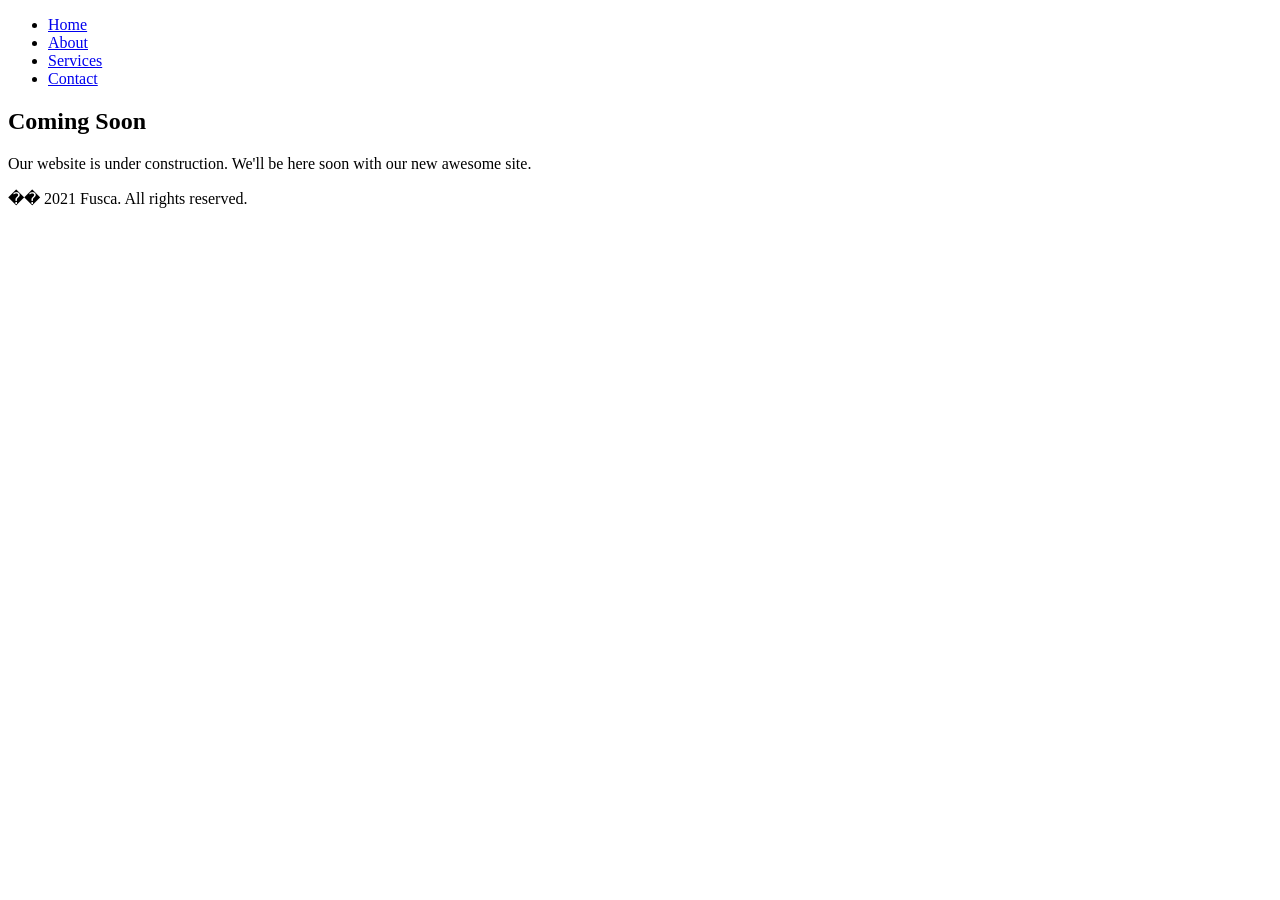
<file: comingsoon.html>
<!DOCTYPE html>
<html>
<head>
	<meta charset="utf-8">
	<meta name="viewport" content="width=device-width, initial-scale=1">
	<title>Fusca - Coming Soon</title>
</head>
<body>
	<!-- Navigation bar goes here -->
    <header>
        <nav>
            <ul>
                <li><a href="./landingpage.html">Home</a></li>
                <li><a href="./landingpage.html">About</a></li>
                <li><a href="./landingpage.html">Services</a></li>
                <li><a href="./landingpage.html">Contact</a></li>
            </ul>
        </nav>
    </header>

    <section id="home">
        <!-- Hero image goes here -->
		 		<div>
			<h1>Coming Soon</h1>
			<p>Our website is under construction. We'll be here soon with our new awesome site.</p>
    </section>

    <section id="about">
        <!-- About us section goes here -->
    </section>

    <section id="services">
        <!-- Services section goes here -->
    </section>

    <section id="contact">
        <!-- Contact form goes here -->
    </section>

    <!-- Footer goes here -->
	 <footer>
        <p>�� 2021 Fusca. All rights reserved.</p>
    </footer>	
<!-- Info graphic goes -->
<!-- /links will redirect here temporarily until pages r complete  -->
</body>
</html>
</file>
<file: css/style.css>
* {
    margin: 0;
    padding: 0;
}

body {
    font-family: "Lato", arial;
    user-select: none;
    margin: 0;
    padding: 0; 
    border: none;
    overflow: auto;
    background: rgba(208, 192, 250, 0.034);
}
@import url('https://fonts.googleapis.com/css2?family=Fredoka:wght@300..700&family=Lato:ital,wght@0,100;0,300;0,400;0,700;0,900;1,100;1,300;1,400;1,700;1,900&family=Roboto:ital,wght@0,100..900;1,100..900&display=swap');

::-webkit-scrollbar {
       width: 10px;
    }
      /* Track */
   ::-webkit-scrollbar-track {
       background: transparent;
   }

   /* Handle */
   ::-webkit-scrollbar-thumb {
       background: rgb(236, 234, 234);
       border: 7px solid white;
       border-radius:5px;
   }

   /* Handle on hover */
   ::-webkit-scrollbar-thumb:hover {
       background: #8831fa7a;
}

header {
    position: fixed;
    z-index: 3;
    height: 63px;
    width: 100%;
    margin: -2px 0 0 0;
    background: white;
    box-shadow: rgba(99, 99, 99, 0.2) 0px 0px 3px 0px;
    display: flex;
    align-items: center;
    justify-content: center;
}
header .a {
    height: 47px;
    width: 94%;
    border: 2px solid transparent;
    display: flex;
    justify-content: space-between;
}
header .a .logoside {
    height: 45px;
    width: auto;
}
header .a .rightside {
    height: 42px;
    width: auto;
    border: 2px solid transparent;
    margin: auto 10px 0 0;
    display: flex;
    justify-content: flex-end;
    overflow: visible;
}
header .a .rightside .men {
    height: 45px;
    width: 45px;
    border-radius: 2px;
    margin: -2px 5px 1px 0;
    cursor: pointer;
    border-radius: 50%;
    border: 3px solid rgb(70, 200, 240);
    display: flex;
    flex-direction: column;
    justify-content: center;
    transition: all 0.2s ease-in-out;
    transform: scale(0.90);
}
header .a .rightside .men:hover {
    transform: scale(0.93);
}
header .a .rightside .men .lines {
    height: 5px;
    width: 30px;
    background: black;
    border-radius: 5px;
    margin: 1px 0 3px 8px;
}
header .a .rightside .men .lines:first-child {
    margin: 5px 0 3px 8px;
}
header .a .rightside .men .lines:last-child {
    width: 18px;
}
header .a .rightside .profile {
    height: 38px;
    width: 230px;
    background:  none;
    border-radius: 7px;
    margin: auto 10px 0 0;
    display: flex;
    justify-content: flex-end;
    transition: 0.2s all ease-in-out;
    cursor: pointer;
}
header .a .rightside .profile:hover {
    background: rgba(0, 162, 255, 0.1);
    transform: scale(0.96);
}
header .a .rightside .profile .outliner {
    background-image: url(../images/rubish.jpg);
    background-size:auto 32px;
    background-repeat: no-repeat;
    height: 27px;
    width: 27px;
    border-radius: 50%;
    border: 3.4px solid white;
    outline: 3.4px solid #203238;
    display: flex;
    align-items: center;
    justify-content: center;
    margin: 3px 25px 0 0;
}
header .a .rightside .profile .pdetail {
    height: 100%;
    width: 120px;
    border: 1px solid transparent;
    display: flex;
    flex-direction: column;
}
header .a .rightside .profile .pdetail .pname {
    color: black;
    font-family: "Nunito";
    font-size: small;
    font-weight: bold;
    margin: auto 6px 0 auto;
}
header .a .rightside .profile .pdetail .pspec {
    color: lightgrey/*#00ffcc*/;
    font-family: "Nunito";
    font-size: small;
    font-weight: bold;
    margin: 0 6px 0 auto;
}
header .a .rightside .profile .notifications {
    height: 38px;
    width: 38px;
    background: rgba(0, 162, 255, 0.1);
    border: none;
    border-radius: 50%;
    margin: auto 0px 0 0;
    cursor: pointer;
    display: flex;
    align-items: center;
    justify-content: center;
    transition: all 0.2s ease-in-out;
}
header .a .rightside .profile .notifications::after {
    position: absolute;
    margin: -28px -25px 0 0;
    content: "7";
    text-align: center;
    border: 3px solid white;
    height: 14px;
    width: 14px;
    background: red;
    border-radius: 50%;
    color: white;
    font-family: "Nunito", "Fredoka";
    font-size: 10px; 
    font-weight: bold;
}
header .a .rightside .profile .notifications > svg {
    height: 20px;
    width: auto;
    &:hover, &:focus {
    animation: bellshake .5s cubic-bezier(.36,.07,.19,.97) both;
    backface-visibility: hidden;
    transform-origin: top right;
  }
}
@keyframes bellshake {
  0% { transform: rotate(0); }
  15% { transform: rotate(5deg); }
  30% { transform: rotate(-5deg); }
  45% { transform: rotate(4deg); }
  60% { transform: rotate(-4deg); }
  75% { transform: rotate(2deg); }
  85% { transform: rotate(-2deg); }
  92% { transform: rotate(1deg); }
  100% { transform: rotate(0); }
}

header .a .rightside .addbutton {
    height: 45px;
    width: 177px;
    background: rgb(70, 200, 240);
    margin: auto 5px 0 0;
    color: white;
    font-family: "Nunito";
    font-weight: bold;
    border: 2px solid transparent;
    border-radius: 3px;
    cursor: pointer;
    transition: background 0.2s ease-in-out;
    display: flex;
    align-items: center;
    justify-content: center;
    transform: scale(0.93);
}
header .a .rightside .addbutton:hover {
    background: rgb(23, 240, 186);
    height: 45px;
}
header .a .rightside .addbutton > svg {
    height: 20px;
    width: auto;
    margin: -1px 7px 0 0px;
}
header .a .rightside .ptype {
    height: 42px;
    width: 177px;
    margin: -2px 5px 0 0;
    color: black;
    font-family: "Nunito";
    font-weight: bold;
    border: 2px solid transparent;
    border-radius: 10px;
    cursor: pointer;
    transition: background 0.2s ease-in-out;
    display: flex;
    align-items: center;
    justify-content: center;
    transform: scale(0.93);
    transition: 0.2s background ease-in-out;
}
header .a .rightside .ptype > svg {
    height: 20px;
    width: auto;
    margin: -2.90px 4px 0 -7px;
}
header .a .rightside .ptype:hover {
    background: rgba(0, 162, 255, 0.1);
}
header .a .rightside .ptype .nomargin {
    margin: 0 0 0 10px;
}
.drop {
    position: fixed;
    height: 0;
    width: 100%;
    background: rgb(23, 240, 186);
    transition: 0.1s;
}
body:has(.ptype:hover) .drop {
    height: 77vh;
}
.bothnavs {
    position: fixed;
    height: 100vh;
    width: 322px;
    background: transparent;
    display: flex;
    justify-content: space-between;
    z-index: 1;
}
.rnav {
    top: 0; right: 0; left: 0;
    position: fixed;
    height: 100vh;
    width: 370px;
    background: black;
    margin: auto 0 0 auto;
    border: none;
    transform: translateY(-500%);
    transition: all 0.2s; 
    display: flex;
    justify-content: center;
    z-index: 2;
}
.rnav .lall {
    max-height: 88vh;
    width: 94%;
    border: 2px solid transparent;
    border-radius: 5px;
    margin: 58px 0 0 0;
    display: flex;
    flex-direction: column;
    overflow-y: scroll;
    transition: 0.2s;
}
.rnav .lall .nlink {
    height: 45px;
    width: 80%;
    background: black;
    border-radius: 3px;
    display: flex;
    align-items: center;
    margin: 1px 0 4px 7px;
    transition: 0.2s ease-in-out;
}
.rnav .lall .nlink:hover {
    background: rgba(0, 162, 255, 0.1);
    border-radius: 10px;
    cursor: pointer;
}
.rnav .lall .nlink > a {
    color: white; text-decoration: none;
    font-family: "Nunito";
    margin: 4px 0 0 0;
    cursor: pointer;
}
.rnav .lall .nlink > svg {
    height: 20px;
    width: auto;
    margin: 0 5px 0 10px;
}
.rnav .lall .grt {
    font-family: "Nunito";
    font-weight: 1000;
    margin: 0 0 25px 5px;
}
.bothnavs .leftmod {
    height: 100vh;
    width: 300px;
    background: white;
    border-right: 1px solid lightgrey;
    border-top: 1px solid lightgrey;
    display: flex;
    justify-content: center;
}
.bothnavs .leftmod .lall {
    height: 82vh;
    width: 88%;
    border: 2px solid white;
    border-radius: 5px;
    margin: 75px 0 0 0;
}
.bothnavs .leftmod .lall .ltr {
    background: transparent;
    height: 22px;
    width: 89%;
    margin: 5px 0 0 5px;
    display: flex;
    align-items: center;
    border-radius: 10px;
}
.bothnavs .leftmod .lall .ltr > p {
    font-family: "Nunito";
    margin: 0 0 0 15px;
    font-weight: bold;
}
.bothnavs .leftmod .lall .rdh {
    background: transparent;
    height: 22px;
    width: 240px;
    margin: 5px 0 0 20px;
    display: flex;
    align-items: center;
    border-radius: 10px;
}
.bothnavs .leftmod .lall .rdh input[type="radio"] {
    color: black;
    margin: 0 3px 0 0px;
    cursor: pointer;
}
.bothnavs .leftmod .lall .rdh > label {
    font-family: "Nunito";
    font-weight: bold;
    margin: 3px 10px 0 0;
}
.bothnavs .leftmod .lall .rdh > input[type="range"]::-webkit-slider-runnable-track {
    background: rgba(0, 162, 225, 0.1);
    height: 3px;
    border-radius: 3px;
    margin: 0 0 0 0;
}
.bothnavs .leftmod .lall .rdh > input[type="range"]::-webkit-slider-thumb {
    background: gold; appearance: none;
    margin: -7px 0 0 0;
    border:;
    outline: 3px solid white;
    cursor: pointer;
}
.bothnavs .leftmod .lall .pchange {
    height: 43px;
    width: 240px;
    background: transparent;
    border-radius:3px;
    margin: 23px 0 0 12px;
    display: flex;
    align-items: center;
    justify-content: space-between;
    border: 3px solid white;
    outline: 2px solid transparent;
}
.bothnavs .leftmod .lall .pchange > sup {
    font-family: "Nunito";
    font-weight: bold;
    margin: 0 -28px 0 8px;
}
.bothnavs .leftmod .lall .pchange .pinput {
    max-width: 86px;
    height: 30px;
    border-radius: 0.50px;
    border: 2px solid transparent;
    margin: 0 0 0 12px;
    font-family: "Nunito";
    font-weight: bold;
    outline: none;
}
.bothnavs .leftmod .lall .pchange::after {
    position: absolute;
    margin: -59px 0 0 6px;
    content: "From €(Cheapest)";
    font-family: "Nunito";
    font-size: small;
    height: 18px;
    width: auto;
    background: grey;
    padding-top: 5px;
    padding-bottom: 5px;
    padding-right: 5px;
    padding-left: 5px;
    color: white;
    border-radius: 2px;
}

.bothnavs .leftmod .lall .pchange::before {
    position: absolute;
    margin: -59px 0 0 43%;
    content: "To €(Expensive)";
    font-family: "Nunito";
    font-size: small;
    height: 18px;
    width: auto;
    background:grey;
    padding-top: 5px;
    padding-bottom: 5px;
    padding-right: 5px;
    padding-left: 5px;
    color: white;
    border-radius: 2px;
}
.bothnavs .leftmod .lall .pchange .pinput::placeholder {
    margin: 0 0 0 5px;
    font-family: "Nunito";
}
.bothnavs .leftmod .lall .pchange .dash {
    color: lightgrey;
}
/* property sqft */

.bothnavs .leftmod .lall .demarc {
    height: 1px;
    width: 80%;
    border-radius: 5px;
    background: lightgrey;
    margin: 22px 0 10px 20px;
}
.bothnavs .leftmod .lall .dchange {
    height: 43px;
    width: 240px;
    background: transparent;
    border-radius:3px;
    margin: -10px 0 0 12px;
    display: flex;
    align-items: center;
    justify-content: flex-start;
    border: 3px solid white;
    outline: 2px solid transparent;
}
.bothnavs .leftmod .lall .dchange > sup {
    font-family: "Nunito";
    font-weight: bold;
    color: grey;
    margin: 0 0px 0 8px;
}
.bothnavs .leftmod .lall .dchange .dinput {
    max-width: 86px;
    height: 30px;
    border-radius: 0.50px;
    border: 2px solid transparent;
    font-family: "Nunito";
    font-weight: bold;
    outline: none;
}
.bothnavs .leftmod .lall .ddh {
    background: transparent;
    height: 22px;
    width: 240px;
    margin: 5px 0 0 20px;
    display: flex;
    align-items: center;
    border-radius: 10px;
}


.bothnavs .leftmod .lall .ddh > input[type="range"]::-webkit-slider-runnable-track {
    background: rgba(0, 162, 225, 0.1);
    height: 3px;
    border-radius: 3px;
    margin: 0 0 0 0;
}
.bothnavs .leftmod .lall .ddh > input[type="range"]::-webkit-slider-thumb {
    background: gold; appearance: none;
    margin: -7px 0 0 0;
    border:;
    outline: 3px solid white;
    cursor: pointer;
}

/* Proprty sqft end */

/* Ammenity */
.bothnavs .leftmod .lall .mhd {
    height: 50px;
    width: 80%;
    background: white;
    border-radius: 2px;
    margin: 5px 0 0 20px;
    display: flex;
    align-items: center;
    justify-content: space-between;
}
.bothnavs .leftmod .lall .mhd .th {
    height: 30px;
    width: 80px;
    border: 2px solid black;
    border-radius: 2px;
    display: flex;
    align-items: center;
    margin: 0;
}
.bothnavs .leftmod .lall .mhd .bh {
    height: 30px;
    width: 80px;
    border: 2px solid black;
    border-radius: 2px;
    display: flex;
    align-items: center;
    margin: 0;
}
.bothnavs .leftmod .lall .mhd .th::after {
    content: "Bath";
    padding-left: 5px;
    padding-right: 5px;
    font-size: small;
    font-family: "Nunito";
    background: white;
    border-radius: 2px;
    margin: -40px 0 0 -68px;
    padding-bottom: 0;
}
.bothnavs .leftmod .lall .mhd .bh::after {
    content: "Beds";
    font-size: small;
    font-family: "Nunito";
    background: white;
    border-radius: 2px;
    margin: -40px 0 0 -68px;
    padding-left: 5px;
    padding-right: 5px;
    padding-bottom: 0;
}

.bothnavs .leftmod .lall .mhd .th .round {
    max-height: 18px;
    min-width: 18px;
    border: 2px solid black;
    border-radius: 50%;
    display: flex;
    align-items: center;
    justify-content: center;
    font-family: "Nunito";
    font-size: small;
    font-weight: bold;
    color: black;
    margin: 0 0 0 4px;
    cursor: pointer;
}
.bothnavs .leftmod .lall .mhd .bh .round {
    max-height: 18px;
    min-width: 18px;
    border: 2px solid black;
    border-radius: 50%;
    display: flex;
    align-items: center;
    justify-content: center;
    font-family: "Nunito";
    font-size: small;
    font-weight: bold;
    color: black;
    margin: 0 0 0 4px;
    cursor: pointer;
}
.bothnavs .leftmod .lall .mhd .th .hid {
    color: transparent;
}
.bothnavs .leftmod .lall .mhd .bh .hid {
    color: transparent;
}
.bothnavs .leftmod .lall .mhd .th .round:hover {
    transform: scale(0.97)
}
.bothnavs .leftmod .lall .mhd .bh .round:hover {
    transform: scale(0.97)
}
.bothnavs .leftmod .lall .mhd .th > p {
    font-family: "Nunito";
    font-size: small;
    font-weight: bold;
}
.bothnavs .leftmod .lall .mhd .bh > p {
    font-family: "Nunito";
    font-size: small;
    font-weight: bold;
}
/* Ammenity end */

/*  Button Apply filter */
.bothnavs .leftmod .lall .ab {
    height: 45px;
    width: 120px;
    background: black;
    border: 1px solid white;
    border-radius: 3px;
    margin:10% 0 0 25%;
    cursor: pointer;
    color: white;
    font-family: "Nunito";
    transition: 0.2s ease-in-out;
}
.bothnavs .leftmod .lall .ab:hover {
    outline: 2px solid black;
}
/*  Button Apply filter end */
.th {
    height: 80px;
    width: 80%;
    border: 1px solid grey;
    margin: 25px;
}
.homedisplay {
    height: auto;/* later will be auto height */
    min-width: 74%;
    border: 2px solid mediumslateblue;
    border-radius: 5px;
    margin: 0 20px 0 auto;
}
.homedisplay .tsp {
    height: 30px;
    width: 90%;
    border: 1px solid transparent;
    margin: 70px 0 0 10px;
}
.tsph3 {
    color: black;
    height: auto;
    min-height: 30px;
    width: auto;
    max-width: 95%;
    background: rgba(0, 122, 255, 0.1);
    padding-top: 5px;
    padding-left: 5px;
    padding-right: 4px;
    border-radius: 3px;
    margin: 0 0 20px -2px;
    font-family: "Nunito";
    border:3px solid white;
    border-radius: 3px;
    cursor: pointer;
    outline: 2px solid #5ec1e6;
}
.tsph3:hover {
    outline: 2px solid #5ec1e9;
}
.tspsp {
    color: gray;
    font-size: medium;
}
.tspg {
    color: #5ce1e6;
    font-size: medium;
}
.homedisplay .cmain {
    text-decoration: none;
    color: black;
    height: auto;
    width: 280px;
    border: 3px solid white;
    border-radius: 5px;
    display: inline-block;
    flex-direction: column;
    align-items: center;
    background: white;
    cursor: pointer;
    transition: border 0.1s;
    margin: 28px 5px 0 10px;
    transition: 0.2s all ease;
}
.homedisplay .cmain:hover {
    outline: 2px solid mediumslateblue;
}
.homedisplay .cmain .cho {
    z-index: 4;
    height: auto;
    width: 278px;
    display: inline-block;
    cursor: pointer;
    border-top: none;
    border-right: 0.70px solid lightgrey;
    border-bottom: 0.70px solid lightgrey;
    border-left: 0.70px solid lightgrey;
    margin: 0 0 0 0px;
    border-bottom-left-radius: 5px;
    border-bottom-right-radius: 5px;
}
.homedisplay .cmain .cho:hover {
}
.homedisplay .cmain .iside {
    height: 248px;
    width: 100%;
    border: none;
    border-radius: 3px;
    display: flex;
}
.homedisplay .cmain .iside .swiper {
    height: 100%;
    width: 100%;
    border-top-left-radius: 5px;
    border-top-left-radius: 5px;
    z-index: 0;
}
.homedisplay .cmain .iside .swiper .swiper-wrapper .swiper-slide { /* image slide image */
    height: auto;
    width: 100%;
    object-fit: cover;
    border-top-right-radius: 5px;
}
.homedisplay .cmain .cho .nap {
    z-index: 1;
    height: 18px;
    width: 95%;
    border: 1px solid transparent;
    border-radius: 3px;
    margin: 15px 0 0 3px;
    display: flex;
    align-items: center;
    justify-content: space-between;
    cursor: pointer;
}
.homedisplay .cmain .cho .nap > p {
    font-family: "Nunito";
    font-size: small;
    font-weight: bold;
}
.homedisplay .cmain .cho .nap .pr {
    font-family: "Nunito", Arial;
    font-weight: bold;
    color:rgb(0, 162, 255);
}
.homedisplay .cmain .cho .nap .mow {
    font-family: "Nunito", Arial;
    font-weight: bold;
    color:rgb(23, 240, 186);
    font-size: 11px;
}
.homedisplay .cmain .cho .lab {
    height: 16px;
    width: 95%;
    border: 1px solid transparent;
    border-radius: 3px;
    margin: 3px 0 0 3px;
    display: flex;
    align-items: center;
    justify-content: space-between;
    cursor: pointer;
}
.homedisplay .cmain .cho .lab > p {
    font-family: "Nunito";
    font-size: small;
    font-weight: bold;
    color: rgb(23, 240, 186);
}
.homedisplay .cmain .cho .lab .bei {
    height: 10px;
    width: auto;
}
.homedisplay .cmain .cho .d {
    height: 15px;
    width: 95%;
    border: 1px solid transparent;
    border-radius: 3px;
    margin: 3px 0 0 3px;
}
.homedisplay .cmain .cho .d > p {
    font-family: "Nunito";
    font-size: 11px;
}
.homedisplay .cmain .cho .aas {
    height: 35px;
    width: 95%;
    border: 1px solid transparent;
    border-radius: 3px;
    margin: -7px 0 0 -2px;
    display: flex;
    flex-direction: row;
    align-items: center;
    justify-content: flex-start;
}
.homedisplay .cmain .cho .aas .am:first-child {
    margin: 0 0 0 5px;
}
.homedisplay .cmain .cho .aas .am {
    height: 25px;
    width: auto;
    border: 1px solid transparent;
    display: flex;
    align-items: center;
}
.homedisplay .cmain .cho .aas .am > p {
    font-family: "Nunito";
    font-size: 10px;
    margin: 0 0 0 3px;
}
.homedisplay .cmain .cho .aas .am > svg {
    height: 11px;
    width: auto;
}
.homedisplay .cmain .cho .aas .dmrc {
    height: 13px;
    width: 1.20px;
    background: gray;
    border-radius: 2px;
    margin: 0 4px 0 4px;
}
.homedisplay .cmain .cho .us {
    height: 30px;
    width: 95%;
    border: 1px solid transparent;
    display: flex;
    flex-direction: column;
    margin: 10px 0 5px 3px;
}
.homedisplay .cmain .cho .us .usd {
    font-family: "Nunito";
    font-size: 10px;
    margin: 0 0 0 3px;
    color: gray;
}
.homedisplay .cmain .cho .us .ush {
    height: 18px;
    width: 80%;
    border: 1px solid transparent;
    display: flex;
    align-items: center;
}
.homedisplay .cmain .cho .ush > p {
    font-family: "Nunito";
    font-size: 11px;
    font-weight: bold;
    color: /*rgb(0, 162, 255);*/ black;
    margin: -0.05px 0 0 0;
}
.homedisplay .cmain .cho .ush > svg {
    height: 10px;
    width: auto;
    margin: 0 0 0 3px;
}



/* 
Range slider css 
*/
@media screen and (max-width: 1600px) {
    .homedisplay {
        width: 70%;
    }
    header .a .rightside .ptype {
        display: none;
    }
}
@media screen and (max-width: 990px) {
    header .a .rightside .addbutton {
        display: none;
    }
    header .a .rightside {
        width: auto;
    }
}
@media screen and (max-width: 700px) {
    header .a .rightside .ptype {
        display: none;
    }
}
@media screen and (max-width: 640px) {
    header .a .rightside .profile {
        display: none;
    }
    header .a .rightside .men {
        transform: scale(0.80);
        margin: -2px -15px 0 0;
    }
    .bothnavs .leftmod {
        display: none;
    }
    .homedisplay {
        width: 98%;
        justify-content: center;
    }
    .homedisplay .cmain {
        width: 330px;
        height: auto;
        margin: 48px 0 0 9px;
    }
    .homedisplay .cmain .cho {
        width: 329px;
    }
    .bothnavs {
        width: 0;
        height: 0;
    }
    .tsph3 {
        width: auto;
        max-width: 97%;
        margin: 0 0 10px 3px;
    }
    .homedisplay .cmain .iside .swiper {
        z-index: 1;
    }
}
</file>
